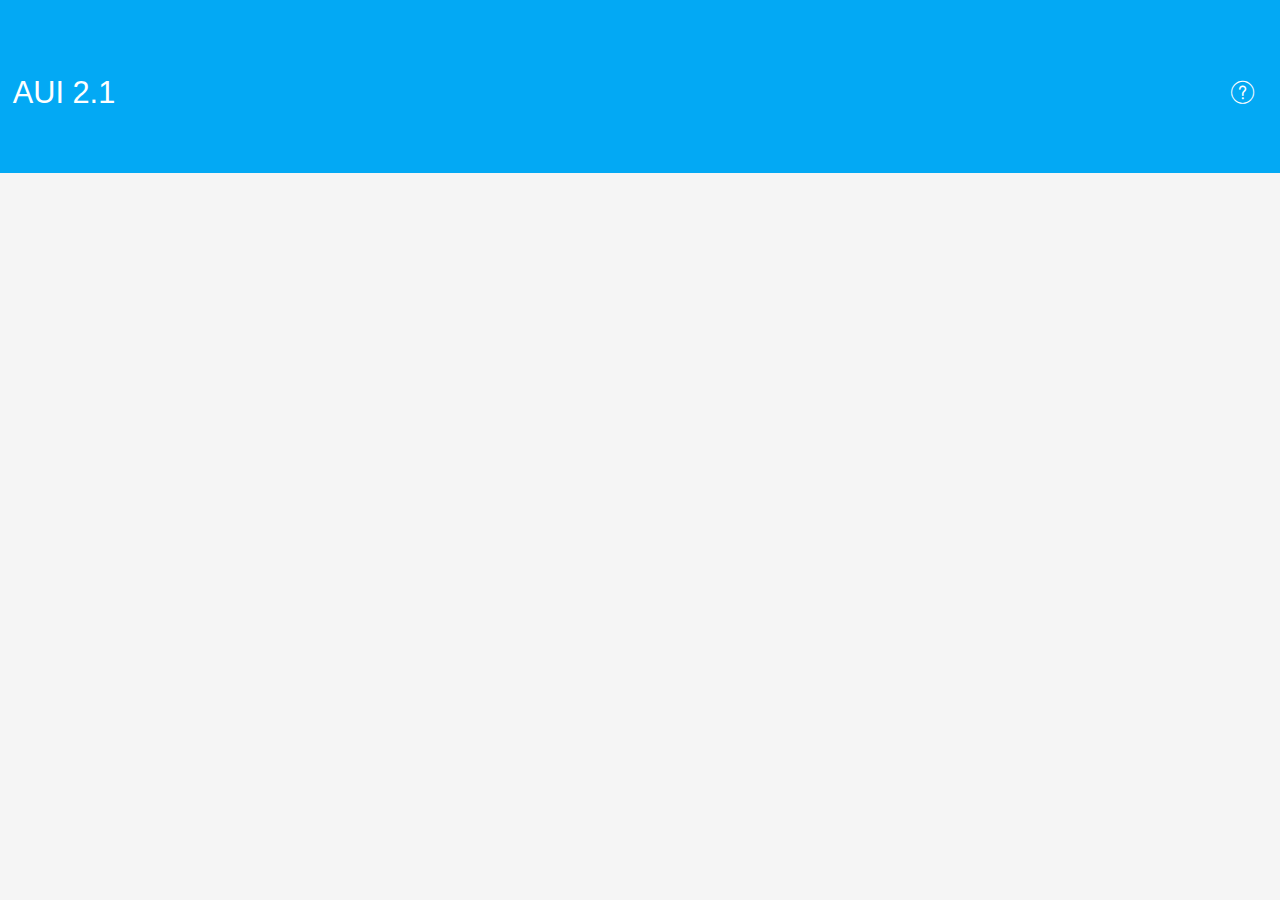
<file: third-part/aui-v2.1.0/index.html>
<!doctype html>
<html>
<head>
    <meta charset="utf-8">
    <meta name="viewport" content="maximum-scale=1.0,minimum-scale=1.0,user-scalable=0,width=device-width,initial-scale=1.0"/>
    <meta name="format-detection" content="telephone=no,email=no,date=no,address=no">
    <link rel="stylesheet" type="text/css" href="./css/aui.css" />
    <style type="text/css">
        .header {
            padding: 2.5rem 0.5rem 2rem 0.5rem;
        }
    </style>
</head>
<body>
    <header class="aui-bar aui-bar-nav aui-text-left header" id="header">
        <h1>
            <a class="aui-btn aui-pull-right" tapmode onclick="openClub()">
                <i class="aui-iconfont aui-icon-question"></i>
            </a>
            AUI 2.1
        </h1>
    </header>
</body>
<script type="text/javascript" src="./script/api.js"></script>
<script type="text/javascript">
    apiready = function(){
        api.setStatusBarStyle({
            style: 'light'
        });
        api.parseTapmode();
        var header = $api.byId('header');
        var headerPos = $api.offset(header);
        var body_h = $api.offset($api.dom('body')).h;
        var header_h = $api.offset($api.byId('header')).h;
        api.openFrame({
            name: 'index_frm',
            url: './html/index_frm.html',
            bounces: true,
            rect: {
                x: 0,
                y: header_h,
                w: 'auto',
                h: 'auto'
            }
        })
    };
    function openClub(){
        var delay = 0;
        if(api.systemType != 'ios'){
            delay = 300;
        }
        api.openWin({
            name: 'club_win',
            url: './html/club_win.html',
            bounces:false,
            delay: delay,
            slidBackEnabled:true,
            vScrollBarEnabled:false,
            progress:{
                type:"page"
            }
        });
    }
    function closeWin(){
        api.closeWin({
        });
    }
</script>
</html>
</file>
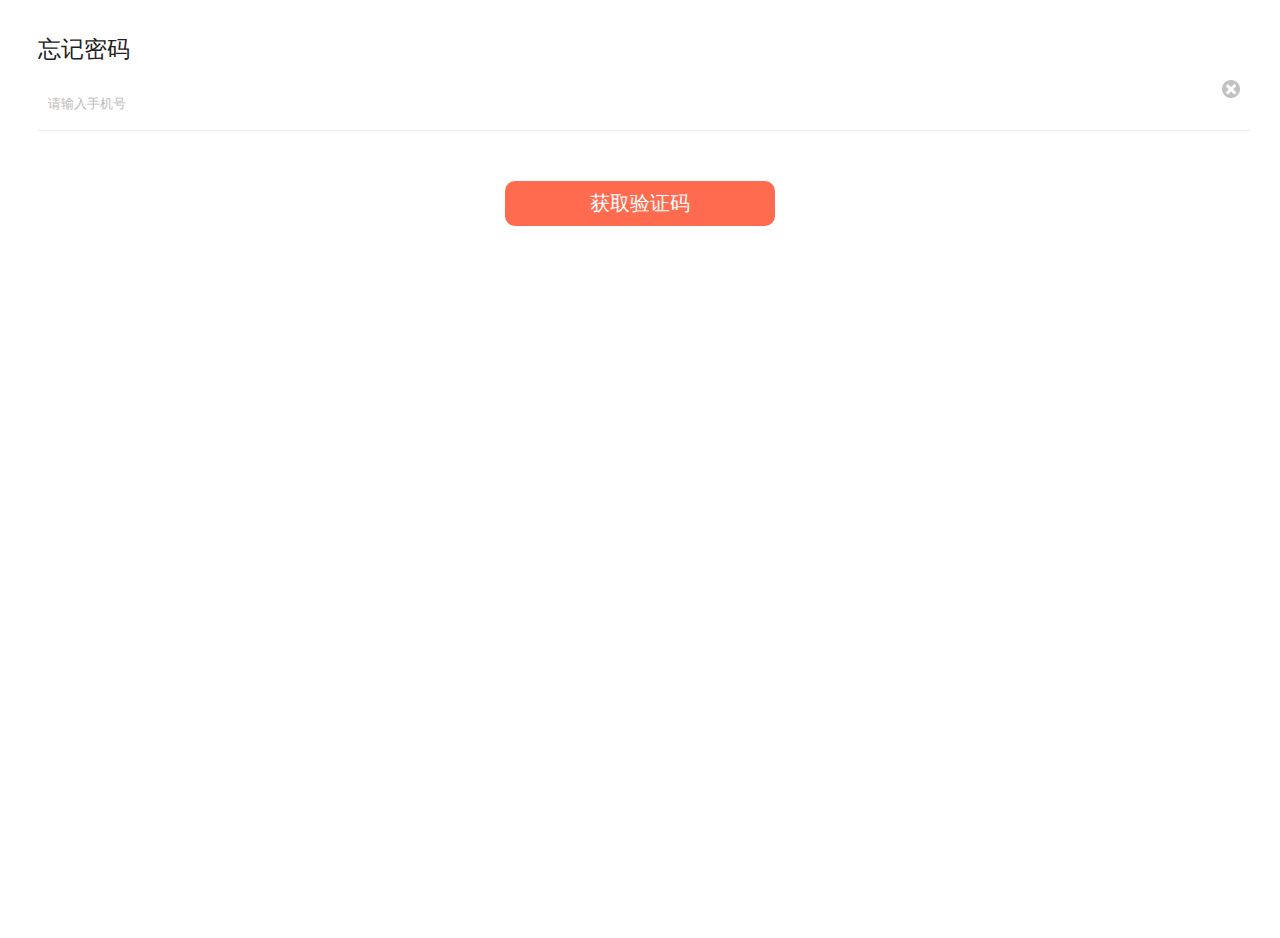
<file: html/login/forget_password_frm.html>
<!DOCTYPE html>
<html class="white-bg">
<head>
    <meta charset="utf-8">
    <meta name="viewport"
          content="maximum-scale=1.0, minimum-scale=1.0, user-scalable=0, initial-scale=1.0, width=device-width"/>
    <meta name="format-detection" content="telephone=no,email=no,date=no,address=no">
    <title>提现</title>
    <link rel="stylesheet" type="text/css" href="../../style/aui.css"/>
    <link rel="stylesheet" type="text/css" href="../../style/api.css"/>
    <link rel="stylesheet" type="text/css" href="../../style/aui-flex.css"/>
    <link rel="stylesheet" type="text/css" href="../../style/style.css"/>
    <link rel="stylesheet" type="text/css" href="../../style/intlTelInput.css"/>
    <style>
        html, body {
            background: white;
        }

        input::-webkit-input-placeholder {
            padding-top: 5px;
        }

        .main-font-color {
            color: #0075AE;
        }

        .main-bg-color {
            background-color: #0075AE;
        }

        .login-div {
            width: 300px;
        }

        .dark-font {
            color: #666666;
        }

        input[type="number"],
        input[type="password"] {
            -webkit-appearance: none;
            line-height: normal;
            -moz-box-sizing: border-box;
            -webkit-box-sizing: border-box;
            box-sizing: border-box;
            -webkit-transform: translateZ(0);
            -moz-transform: translateZ(0);
            -ms-transform: translateZ(0);
            -o-transform: translateZ(0);
            transform: translateZ(0);
        }

        .aui-text-right {
            -webkit-box-sizing: border-box;
            box-sizing: border-box;
            -webkit-user-select: none;
            -webkit-tap-highlight-color: transparent;
            outline: none;
        }

        .login__submit {
            position: relative;
            width: 100%;
            height: 3.6rem;
            margin: 2rem 0 1rem;

            background-color: #ffffff;
            background-repeat: no-repeat;
            background-size: 100%;
            font-size: 1.5rem;
            border-radius: 3rem;
            cursor: pointer;
            overflow: hidden;
            -webkit-transition: width 0.3s 0.15s, font-size 0.1s 0.15s;
            transition: width 0.3s 0.15s, font-size 0.1s 0.15s;
        }

        .register__submit {
            position: relative;
            width: 100%;
            height: 4rem;
            margin: 0 0;

            background-color: #ffffff;
            background-repeat: no-repeat;
            background-size: 100%;
            font-size: 1.5rem;
            cursor: pointer;
            overflow: hidden;
            -webkit-transition: width 0.3s 0.15s, font-size 0.1s 0.15s;
            transition: width 0.3s 0.15s, font-size 0.1s 0.15s;
        }

        .aui-tab-item.aui-active-login {
            color: black;
            border-bottom: 2px solid #ff6b4e;
        }

        .aui-margin-r-30 {
            margin-right: 30px;
        }

        .color {
            color: #ff6b4e;
        }

        .mclear {
            border: 0; /*去掉button按钮的棱角(边框)   */
            background: url(../../image/loginImg/cancel_text_new.png) no-repeat; /* 按钮的背景图片  */
            position: absolute;
            right: 40px;
            top: 80px;
            width: 18px;
            height: 18px; /* 按钮的大小 */
            background-size: 18px 18px; /* 背景图片的大小  */
        }

        .mclearp {
            border: 0; /*去掉button按钮的棱角(边框)   */
            background: url(../../image/loginImg/cancel_text_new.png) no-repeat; /* 按钮的背景图片  */
            position: absolute;
            right: 80px;
            top: 278px;
            width: 18px;
            height: 18px; /* 按钮的大小 */
            background-size: 18px 18px; /* 背景图片的大小  */
        }
        .container {
            position: absolute;
            top: 50%;
            left: 50%;
            margin: -80px 0 0 -135px;
            padding: 10px;
            text-align: center;
        }
        .container p{
            font-family: "微软雅黑";
            color: #888;
        }
        .val-box {
            display: inline-block;
            height: 40px;
            width: 216px;
            text-align: center;
            position: relative;
            background: #FFFFFF;
        }

        .val-box input[type=text] {
            position: absolute;
            left: 0;
            top: 0;
            height: 34px;
            width: 212px;
            opacity: 0.9;
            z-index: -999;
            outline: none;
        }

        .val-box div {
            height: 34px;
            width: 28px;
            border: 1px solid #DDD;
            border-radius: 5px;
            float: left;
            margin: 2px 3px;
            z-index: 5;
            font-size: 1.5em;
            font-family: arial;
            font-weight: 530;
            text-align: center;
            line-height: 1.5em;
            cursor: text;
        }
        .val-box .available {
            border-color: #0081db;
        }
    </style>
</head>
<body class="white-bg">
<div class="aui-margin-l-30 aui-margin-r-30 aui-margin-t-30">
    <div class="aui-font-size-18 ">
        忘记密码
    </div>
    <input placeholder="请输入手机号" type="tel" class="aui-text-left aui-margin-t-10" id="phone_num">
    <button class="mclear" onclick="clearPhonenumInput()"></button>
    <div style="border-bottom: 1px solid #eee;"></div>
</div>
<!--登录按钮-->
<div class="aui-flex-center aui-flex-col" style="margin-top: 50px;">
    <div class="login-div">
        <div id="login"
             style="width: 90%;height: 45px;line-height: 45px;border-radius:10px;font-family: pingfangSC regular;margin: auto;background-color: #ff6b4e "
             class="aui-text-center white-font-color aui-font-size-16 login_submit" onclick="getSMSCode()">
            获取验证码
        </div>
    </div>
</div>
</body>
<script type="text/javascript" src="../../script/common/jquery.min.js"></script>
<script type="text/javascript" src="../../script/common/api.js"></script>
<script type="text/javascript" src="../../script/common/doT.min.js"></script>
<script type="text/javascript" src="../../script/common/common.js"></script>
<script type="text/javascript" src="../../script/common/api-common.js"></script>
<script type="text/javascript" src="../../script/common/api-manager.js"></script>
<script type="text/javascript" src="../../script/project/project-api.js"></script>
<script type="text/javascript" src="../../script/common/md5.js"></script>
<script type="text/javascript">



    function clearPhonenumInput() {
        $("#phone_num").val('')
    }
    /*
    注册获取验证码
    */
    function getSMSCode() {

        var phonenum = $("#phone_num").val()
        if (judgeIsAnyNullStr(phonenum)) {
            showToast('请填写手机号')
            return
        }
        var param = {
            type :0,
            phonenum:phonenum
        }
        user_judgeUserByCon(param,function (ret,err) {
            if(ret.code=='107'){ //107为号码存在
                sendVertifyCode({phonenum:phonenum}, function (ret, err) {
                    consoledebug.log('send vertify code ret is : ' + JSON.stringify(ret))
                    if (ret.result) {
                        // toast(ret.ret)
                        openWin('sms_login_win', './', {type: 'forget',phonenum: phonenum}, 1, false);
                        // openWin('set_password_win', '../../html/login/', {type: 'smslogin',phonenum: phonenum}, 1, false);
                    } else {
                        showToast(ret.message)
                    }
                })
            }else if(ret.code=='200'){
                showToast('您还未注册')
            }else {
                consoledebug.log('user_judgeUserByCon err is'+JSON.stringify(err))
            }
        })
        // openWin('sms_login_win', './', {type:'regis'}, 1, false);
        // openWin('sms_login_win', './', {type:'forget'}, 1, false);
    }
</script>
</html>
</file>
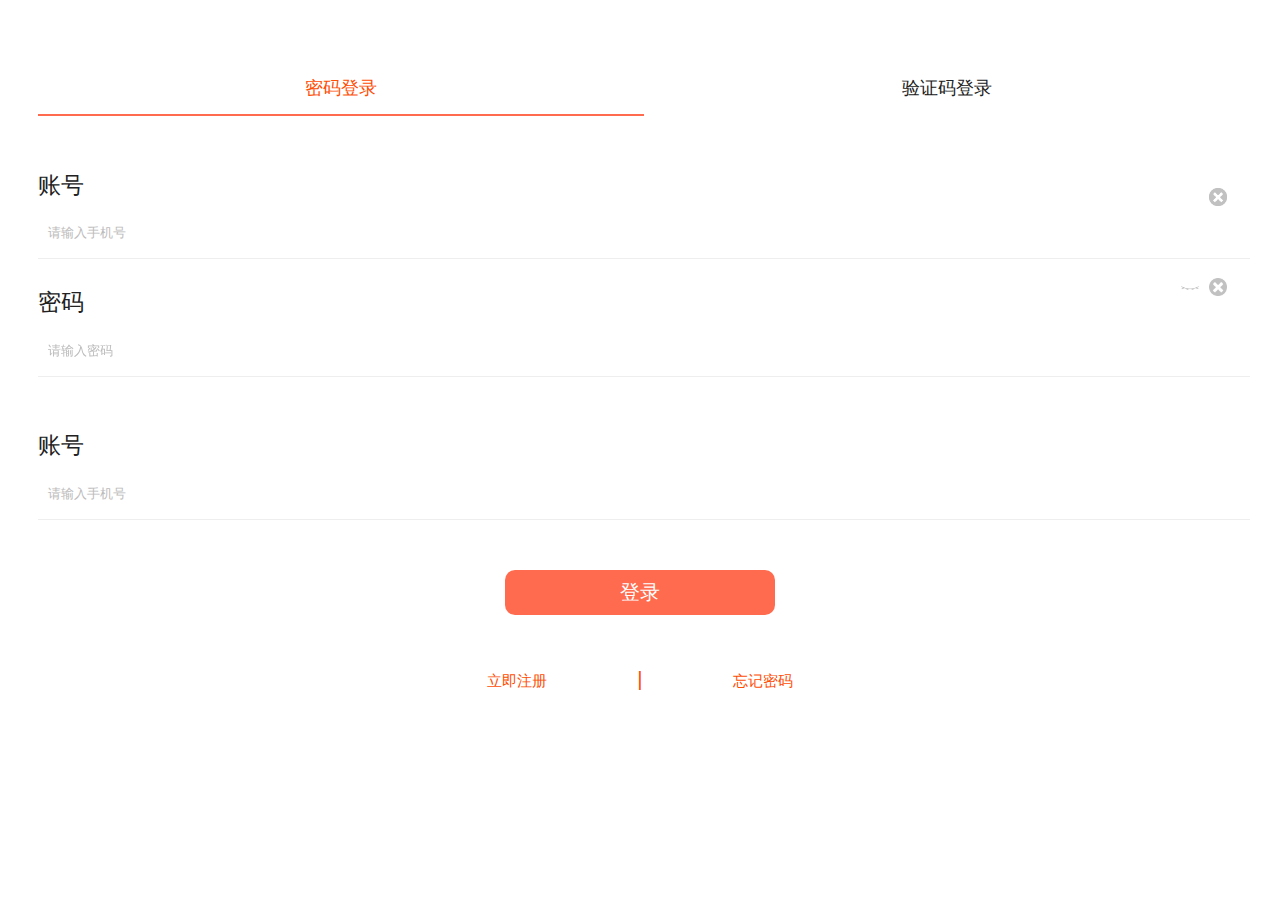
<file: html/login/login.html>
<!DOCTYPE html>
<html style="background-color: white">
<head>
    <meta charset="utf-8">
    <meta name="viewport"
          content="maximum-scale=1.0,minimum-scale=1.0,user-scalable=0,width=device-width,initial-scale=1.0"/>
    <meta name="format-detection" content="telephone=no,email=no,date=no,address=no">
    <title>登录</title>
    <link rel="stylesheet" type="text/css" href="../../style/api.css"/>
    <link rel="stylesheet" type="text/css" href="../../style/style.css"/>
    <link rel="stylesheet" type="text/css" href="../../style/aui.css"/>
    <link rel="stylesheet" type="text/css" href="../../style/aui-flex.css"/>
    <link rel="stylesheet" type="text/css" href="../../style/intlTelInput.css"/>

    <style>
        html, body {
            background: white;
        }

        input::-webkit-input-placeholder {
            padding-top: 5px;
        }

        .main-font-color {
            color: #0075AE;
        }

        .main-bg-color {
            background-color: #0075AE;
        }

        .login-div {
            width: 300px;
        }

        .dark-font {
            color: #666666;
        }

        input[type="number"],
        input[type="password"] {
            -webkit-appearance: none;
            line-height: normal;
            -moz-box-sizing: border-box;
            -webkit-box-sizing: border-box;
            box-sizing: border-box;
            -webkit-transform: translateZ(0);
            -moz-transform: translateZ(0);
            -ms-transform: translateZ(0);
            -o-transform: translateZ(0);
            transform: translateZ(0);
        }

        .aui-text-right {
            -webkit-box-sizing: border-box;
            box-sizing: border-box;
            -webkit-user-select: none;
            -webkit-tap-highlight-color: transparent;
            outline: none;
        }

        .login__submit {
            position: relative;
            width: 100%;
            height: 3.6rem;
            margin: 2rem 0 1rem;

            background-color: #ffffff;
            background-repeat: no-repeat;
            background-size: 100%;
            font-size: 1.5rem;
            border-radius: 3rem;
            cursor: pointer;
            overflow: hidden;
            -webkit-transition: width 0.3s 0.15s, font-size 0.1s 0.15s;
            transition: width 0.3s 0.15s, font-size 0.1s 0.15s;
        }

        .register__submit {
            position: relative;
            width: 100%;
            height: 4rem;
            margin: 0 0;

            background-color: #ffffff;
            background-repeat: no-repeat;
            background-size: 100%;
            font-size: 1.5rem;
            cursor: pointer;
            overflow: hidden;
            -webkit-transition: width 0.3s 0.15s, font-size 0.1s 0.15s;
            transition: width 0.3s 0.15s, font-size 0.1s 0.15s;
        }

        .aui-tab-item.aui-active-login {
            color: black;
            border-bottom: 2px solid #ff6b4e;
        }

        .aui-margin-r-30 {
            margin-right: 30px;
        }

        .color {
            color: #ff6b4e;
        }

        .mclear {
            border: 0; /*去掉button按钮的棱角(边框)   */
            background: url(../../image/loginImg/cancel_text_new.png) no-repeat; /* 按钮的背景图片  */
            position: absolute;
            right: 40px;
            top: 188px;
            width: 18px;
            height: 18px; /* 按钮的大小 */
            background-size: 18px 18px; /* 背景图片的大小  */
        }

        .mclearp {
            border: 0; /*去掉button按钮的棱角(边框)   */
            background: url(../../image/loginImg/cancel_text_new.png) no-repeat; /* 按钮的背景图片  */
            position: absolute;
            right: 40px;
            top: 278px;
            width: 18px;
            height: 18px; /* 按钮的大小 */
            background-size: 18px 18px; /* 背景图片的大小  */
        }
        .container {
            position: absolute;
            top: 50%;
            left: 50%;
            margin: -80px 0 0 -135px;
            padding: 10px;
            text-align: center;
        }
        .container p{
            font-family: "微软雅黑";
            color: #888;
        }
        .val-box {
            display: inline-block;
            height: 40px;
            width: 216px;
            text-align: center;
            position: relative;
            background: #FFFFFF;
        }

        .val-box input[type=text] {
            position: absolute;
            left: 0;
            top: 0;
            height: 34px;
            width: 212px;
            opacity: 0.9;
            z-index: -999;
            outline: none;
        }

        .val-box div {
            height: 34px;
            width: 28px;
            border: 1px solid #DDD;
            border-radius: 5px;
            float: left;
            margin: 2px 3px;
            z-index: 5;
            font-size: 1.5em;
            font-family: arial;
            font-weight: 530;
            text-align: center;
            line-height: 1.5em;
            cursor: text;
        }
        .val-box .available {
            border-color: #0081db;
        }
        .aui-padded-t-60{
            padding-top: 60px;
        }
    </style>
</head>
<body class="white-bg">


<header id="header" class=" aui-margin-l-30 aui-margin-r-30" style="overflow: hidden">
    <div class="aui-tab aui-padded-t-60" id="tap">
        <div id="passwordLogin" class="color aui-tab-item aui-active-login" onclick="passwordLogin()">密码登录</div>
        <div id="smsLogin" class="aui-tab-item" onclick="smsLogin()">验证码登录</div>
    </div>
</header>

<div class="aui-margin-l-30 aui-margin-r-30 aui-margin-t-40" id="passLogin">
    <div class="aui-font-size-18 ">
        账号
    </div>
    <input placeholder="请输入手机号" type="tel" value="" class="aui-text-left" id="phonenum_pass">
    <button class="mclear" onclick="clearPhonenumInput()"></button>
    <div style="border-bottom: 1px solid #eee;"></div>
    <div class="aui-font-size-18 aui-margin-t-20">
        密码
    </div>
    <input placeholder="请输入密码" value="" type="password" class="aui-text-left passnum" id="member_passwd">
    <button class="mclearp" onclick="clearPassInput()"></button>
    <img src="../../image/loginImg/eye_new.png" style="position: absolute;right: 80px;top:283px;width:20px; height:9px;"
         onclick="openEye()" id="passeye">
    <div style="border-bottom: 1px solid #eee;"></div>
</div>


<div class="aui-margin-l-30 aui-margin-r-30 aui-margin-t-40" id="codeLogin">
    <div class="aui-font-size-18 ">
        账号
    </div>
    <input placeholder="请输入手机号" type="tel" value="" class="aui-text-left" id="phonenum_sms">
    <button class="mclear" onclick="clearPhonenumSmsInput()"></button>
    <div style="border-bottom: 1px solid #eee;"></div>
</div>
<!--登录按钮-->
<div class="aui-flex-center aui-flex-col" style="margin-top: 50px;">
    <div class="login-div">
        <div id="login"
             style="width: 90%;height: 45px;line-height: 45px;border-radius:10px;font-family: pingfangSC regular;margin: auto;background-color: #ff6b4e "
             class="aui-text-center white-font-color aui-font-size-16 login_submit" onclick="clickLogin()">
            登录
        </div>
    </div>
</div>
<div class="aui-row aui-margin-t-15">
    <div style="width: 100%;margin-top: 30px" id="regis">
        <div style="width:85%;margin: auto">
            <div class="aui-col-xs-5 aui-text-right" onclick="openWin('register_win', './', null, 1)">
                <span class="aui-font-size-12" style="padding: 0 0.1rem;font-size: 16px;color: #9d9a9a"><span
                        data-locale="qishi_register account" class="color">立即注册</span></span></div>
            <div class="aui-col-xs-2 aui-text-center color" style="color: #9d9a9a">|</div>
            <div class="aui-col-xs-5 aui-text-left"
                 onclick="openWin('forget_password_win', './', null, 1)">
                <span class="obtain2 aui-font-size-12" style="padding: 0 0.1rem;font-size: 16px;color: #9d9a9a"><span
                        data-locale="qishi_forget password" class="color">忘记密码</span></span>
            </div>
        </div>
    </div>
</div>
<!-- <div class="aui-flex-center aui-flex-col aui-margin-t-15">
     <div id="resiter" class="login-div">
         <div style="width: 80%;height: 45px;line-height: 45px;border-radius: 50px;background-color: #fff;font-family: pingfangSC regular;border:1px solid #666666;color: #666666;margin: auto "
              class="aui-text-center  aui-font-size-16 register__submit">注册
         </div>
     </div>
 </div>-->

<!--
    <div class="aui-flex-center aui-flex-col">
        <div class="login-div" onclick="clickSMSLogin();">
            <div style="width: 100%;height: 40px;line-height: 40px;border-radius: 6px;background-color: #fff;font-family: pingfangSC regular;border:1px solid #fff; "
                 class="aui-text-center color aui-font-size-14">短信登录
            </div>
        </div>
    </div>-->


</body>
<script type="text/javascript" src="../../script/common/api.js"></script>
<script type="text/javascript" src="../../script/common/jquery.min.js"></script>

<script type="text/javascript" src="../../script/common/mobile-prefixes.js"></script>
<script type="text/javascript" src="../../script/common/common.js"></script>
<script type="text/javascript" src="../../script/common/api-common.js"></script>

<script type="text/javascript" src="../../script/common/api-manager.js"></script>
<script type="text/javascript" src="../../script/common/md5.js"></script>
<script type="text/javascript" src="../../script/project/project-api.js"></script>

<script type="text/javascript">


    var loginType   //从密码登录  还是从验证码登录
    var flag = false  //切换眼睛的flag
    //入口函数
    apiready = function () {

        //监听返回事件

        api.addEventListener({
            name: 'keyback'
        }, function (ret, err) {
            //进行提示
            dialog_alert('', '是否退出物流电商','退出','返回', function (ret, err) {
                if (ret.eventType === 'right') {
                    closeDialogBox('alert')
                }
                if (ret.eventType === 'left') {
                    closeDialogBox('alert')
                    api.closeWidget({
                        id: api.appId,
                        retData: {
                            name: 'closeWidget'
                        },
                        silent: true
                    })
                }
            })
        })
        addEventListener('resetPass',function (ret,err) {
            showToast('密码重置成功，请登录')
        })
        init()
    }

    function init() {
        passwordLogin()
        // var phonenum_pass = $("#phonenum_pass").val()
        // if (judgeIsAnyNullStr(phonenum_pass)) {
        //     $("#login").css("background-color", "#9e9e9e");
        // }
        // if (!judgeIsAnyNullStr(phonenum_pass)) {
        //     $("#login").css("background-color", "#ff6b4e");
        // }
    }

    function clearPhonenumInput() {
        $("#phonenum_pass").val('')
    }

    function clearPassInput() {
        $("#member_passwd").val('')
    }
    function clearPhonenumSmsInput() {
        $("#phonenum_sms").val('')
    }

    function passwordLogin() {
        loginType = 'pass'
        $("#passwordLogin").addClass('color')
        $("#passwordLogin").addClass('aui-active-login')
        $("#smsLogin").removeClass('color')
        $("#smsLogin").removeClass('aui-active-login')
        $("#passLogin").removeClass('aui-hide')
        $("#codeLogin").addClass('aui-hide')
    }

    function smsLogin() {
        loginType = 'sms'
        $("#passwordLogin").removeClass('color' )
        $("#passwordLogin").removeClass('aui-active-login')
        $("#smsLogin").addClass('aui-active-login')
        $("#smsLogin").addClass('color')
        $("#passLogin").addClass('aui-hide')
        $("#codeLogin").removeClass('aui-hide')
    }

    function openEye() {
        if (!flag) {
            $("#passeye").attr('src', '../../image/loginImg/eye_open_new.png')
            document.getElementById("member_passwd").type = "text";
            flag = true
        } else {
            $("#passeye").attr('src', '../../image/loginImg/eye_new.png')
            document.getElementById("member_passwd").type = "password";
            flag = false
        }
    }

    function clickLogin() {
        var phonenum_pass = $("#phonenum_pass").val()
        var phonenum_sms = $("#phonenum_sms").val()
        var member_passwd = $("#member_passwd").val()
        if (loginType == 'sms') {
            /*
            从验证码登录页面 点击登录的流程
            */
            if (judgeIsAnyNullStr(phonenum_sms)){
                showToast('请输入手机号')
                return
            }
            if (regular('phone_num', phonenum_sms) !== true) {
                dialog_evaluation(TIP_STR, '请填写正确的手机号码', [{text: '确认'}], function (ret, err) {
                    closeDialogBox('evaluation')
                })
                return
            }
            //判断手机号是否注册
            var param = {
                phonenum:phonenum_sms,
                type:0
            }
            user_judgeUserByCon(param,function (ret,err) {
                if(ret.code=='107'){ //107为号码存在
                    sendVertifyCode({phonenum:phonenum_sms}, function (ret, err) {
                        consoledebug.log('send vertify code ret is : ' + JSON.stringify(ret))
                        if (ret.result) {
                            // toast(ret.ret)
                            openWin('sms_login_win', '../../html/login/', {type: 'smslogin',phonenum: phonenum_sms}, 1, false);
                        } else {
                            showToast(ret.message)
                        }
                    })
                }else if(ret.code=='200'){
                    showToast('您还未注册')
                }else {
                    consoledebug.log('user_judgeUserByCon err is'+JSON.stringify(err))
                }
            })
        } else {
            if (judgeIsAnyNullStr(phonenum_pass)){
                showToast('请输入手机号')
                return
            }
            if (regular('phone_num', phonenum_pass) !== true) {
                dialog_evaluation(TIP_STR, '请填写正确的手机号码', [{text: '确认'}], function (ret, err) {
                    closeDialogBox('evaluation')
                })
                return
            }
            if (judgeIsAnyNullStr(member_passwd)){
                showToast('请输入密码')
                return
            }
            //配置参数
            var param = {
                account_type: 'tel_password',
                phonenum: phonenum_pass,
                password: hex_md5(member_passwd),
                role:0
            }
            user_login(param, handleLogin);
        }
    }

    //处理登录
    function handleLogin(ret, err) {
        consoledebug.log("handleLogin ret is:" + JSON.stringify(ret));
        //判断结果
        if (ret.result) {
            //登录成功，存入缓存userinfo
            setStorage('user_info', ret.ret)
            refreshIndex();
            consoledebug.log("handleLogin>>>>>>>>>>>>>>>>>>> ret is:" + (JSON.stringify(getStorageUser())));
        } else {
            showToast(ret.message);
        }
    }

    $('#resiter').on('click', function () {
        openWin('register_win', './', null, 1)
    })

    function clearInput() {
        $("#search-input").val('')
    }

    function refreshIndex() {
        var jsfun = 'login();';
        api.execScript({
            name: 'root',
            script: jsfun
        });
    }

    //点击短信登录
    function clickSMSLogin() {
        openWin('sms_login_win', './', null, 1)
    }


</script>
</html>
</file>
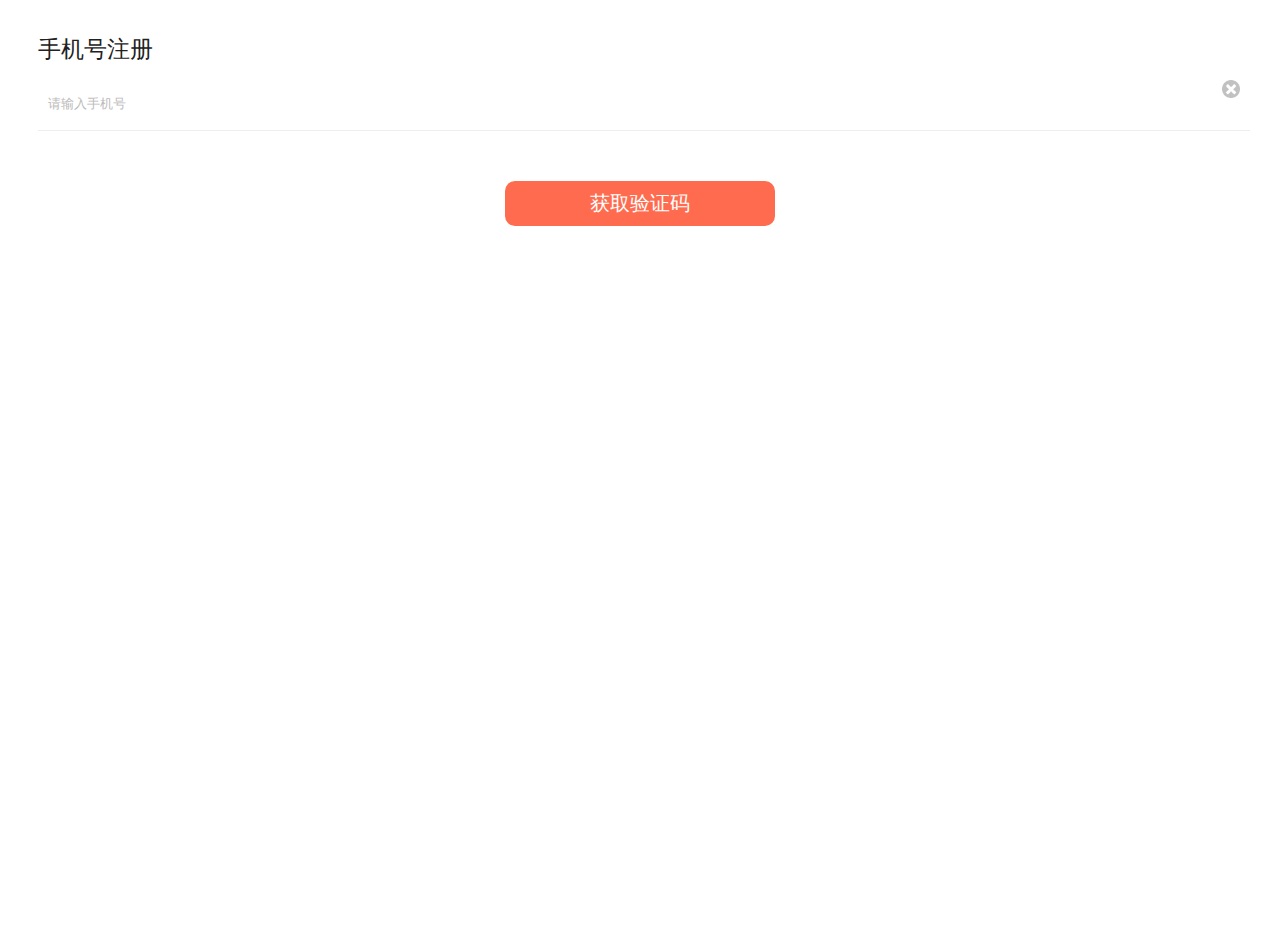
<file: html/login/register_frm.html>
<!DOCTYPE html>
<html class="white-bg">
<head>
    <meta charset="utf-8">
    <meta name="viewport"
          content="maximum-scale=1.0, minimum-scale=1.0, user-scalable=0, initial-scale=1.0, width=device-width"/>
    <meta name="format-detection" content="telephone=no,email=no,date=no,address=no">
    <title>提现</title>
    <link rel="stylesheet" type="text/css" href="../../style/aui.css"/>
    <link rel="stylesheet" type="text/css" href="../../style/api.css"/>
    <link rel="stylesheet" type="text/css" href="../../style/aui-flex.css"/>
    <link rel="stylesheet" type="text/css" href="../../style/style.css"/>
    <link rel="stylesheet" type="text/css" href="../../style/intlTelInput.css"/>
    <style>
        html, body {
            background: white;
        }

        input::-webkit-input-placeholder {
            padding-top: 5px;
        }

        .main-font-color {
            color: #0075AE;
        }

        .main-bg-color {
            background-color: #0075AE;
        }

        .login-div {
            width: 300px;
        }

        .dark-font {
            color: #666666;
        }

        input[type="number"],
        input[type="password"] {
            -webkit-appearance: none;
            line-height: normal;
            -moz-box-sizing: border-box;
            -webkit-box-sizing: border-box;
            box-sizing: border-box;
            -webkit-transform: translateZ(0);
            -moz-transform: translateZ(0);
            -ms-transform: translateZ(0);
            -o-transform: translateZ(0);
            transform: translateZ(0);
        }

        .aui-text-right {
            -webkit-box-sizing: border-box;
            box-sizing: border-box;
            -webkit-user-select: none;
            -webkit-tap-highlight-color: transparent;
            outline: none;
        }

        .login__submit {
            position: relative;
            width: 100%;
            height: 3.6rem;
            margin: 2rem 0 1rem;

            background-color: #ffffff;
            background-repeat: no-repeat;
            background-size: 100%;
            font-size: 1.5rem;
            border-radius: 3rem;
            cursor: pointer;
            overflow: hidden;
            -webkit-transition: width 0.3s 0.15s, font-size 0.1s 0.15s;
            transition: width 0.3s 0.15s, font-size 0.1s 0.15s;
        }

        .register__submit {
            position: relative;
            width: 100%;
            height: 4rem;
            margin: 0 0;

            background-color: #ffffff;
            background-repeat: no-repeat;
            background-size: 100%;
            font-size: 1.5rem;
            cursor: pointer;
            overflow: hidden;
            -webkit-transition: width 0.3s 0.15s, font-size 0.1s 0.15s;
            transition: width 0.3s 0.15s, font-size 0.1s 0.15s;
        }

        .aui-tab-item.aui-active-login {
            color: black;
            border-bottom: 2px solid #ff6b4e;
        }

        .aui-margin-r-30 {
            margin-right: 30px;
        }

        .color {
            color: #ff6b4e;
        }

        .mclear {
            border: 0; /*去掉button按钮的棱角(边框)   */
            background: url(../../image/loginImg/cancel_text_new.png) no-repeat; /* 按钮的背景图片  */
            position: absolute;
            right: 40px;
            top: 80px;
            width: 18px;
            height: 18px; /* 按钮的大小 */
            background-size: 18px 18px; /* 背景图片的大小  */
        }

        .mclearp {
            border: 0; /*去掉button按钮的棱角(边框)   */
            background: url(../../image/loginImg/cancel_text_new.png) no-repeat; /* 按钮的背景图片  */
            position: absolute;
            right: 80px;
            top: 278px;
            width: 18px;
            height: 18px; /* 按钮的大小 */
            background-size: 18px 18px; /* 背景图片的大小  */
        }

        .container {
            position: absolute;
            top: 50%;
            left: 50%;
            margin: -80px 0 0 -135px;
            padding: 10px;
            text-align: center;
        }

        .container p {
            font-family: "微软雅黑";
            color: #888;
        }

        .val-box {
            display: inline-block;
            height: 40px;
            width: 216px;
            text-align: center;
            position: relative;
            background: #FFFFFF;
        }

        .val-box input[type=text] {
            position: absolute;
            left: 0;
            top: 0;
            height: 34px;
            width: 212px;
            opacity: 0.9;
            z-index: -999;
            outline: none;
        }

        .val-box div {
            height: 34px;
            width: 28px;
            border: 1px solid #DDD;
            border-radius: 5px;
            float: left;
            margin: 2px 3px;
            z-index: 5;
            font-size: 1.5em;
            font-family: arial;
            font-weight: 530;
            text-align: center;
            line-height: 1.5em;
            cursor: text;
        }

        .val-box .available {
            border-color: #0081db;
        }
    </style>
</head>
<body class="white-bg">
<div class="aui-margin-l-30 aui-margin-r-30 aui-margin-t-30">
    <div class="aui-font-size-18 ">
        手机号注册
    </div>
    <input placeholder="请输入手机号" type="tel" class="aui-text-left aui-margin-t-10" id="phone_num">
    <button class="mclear" onclick="clearPhonenumInput()"></button>
    <div style="border-bottom: 1px solid #eee;"></div>
</div>
<!--登录按钮-->
<div class="aui-flex-center aui-flex-col" style="margin-top: 50px;">
    <div class="login-div">
        <div onclick="getSMSCode()"
             style="width: 90%;height: 45px;line-height: 45px;border-radius:10px;font-family: pingfangSC regular;margin: auto;background-color: #ff6b4e "
             class="aui-text-center white-font-color aui-font-size-16">
            获取验证码
        </div>
    </div>
</div>
</body>
<script type="text/javascript" src="../../script/common/jquery.min.js"></script>
<script type="text/javascript" src="../../script/common/api.js"></script>
<script type="text/javascript" src="../../script/common/doT.min.js"></script>
<script type="text/javascript" src="../../script/common/common.js"></script>
<script type="text/javascript" src="../../script/common/api-common.js"></script>
<script type="text/javascript" src="../../script/common/api-manager.js"></script>
<script type="text/javascript" src="../../script/common/md5.js"></script>
<script type="text/javascript" src="../../script/project/project-api.js"></script>

<script type="text/javascript">


    apiready = function () {

        // bindClickVerify();
    }

    function clearPhonenumInput() {
        $("#phone_num").val('')
    }
    /*
注册获取验证码
*/
    function getSMSCode() {
        var phone_num = $("#phone_num").val()
        if (judgeIsAnyNullStr(phone_num)){
            showToast('请输入手机号')
            return
        }
        if (regular('phone_num', phone_num) !== true) {
            dialog_evaluation(TIP_STR, '请填写正确的手机号码', [{text: '确认'}], function (ret, err) {
                closeDialogBox('evaluation')
            })
            return
        }
        var param = {
            phonenum:phone_num,
            type:0
        }
        user_judgeUserByCon(param,function (ret,err) {
            if(ret.result){

                sendVertifyCode({phonenum:phone_num}, function (ret, err) {
                    consoledebug.log('send vertify code ret is : ' + JSON.stringify(ret))
                    if (ret.result) {
                        // toast(ret.ret)
                        openWin('sms_login_win', '../../html/login/', {type: 'regis',phonenum: phone_num}, 1, false);
                    } else {
                        showToast(ret.message)
                    }
                })
            }else {
                showToast(ret.message)
            }
        })

    }
</script>
</html>
</file>
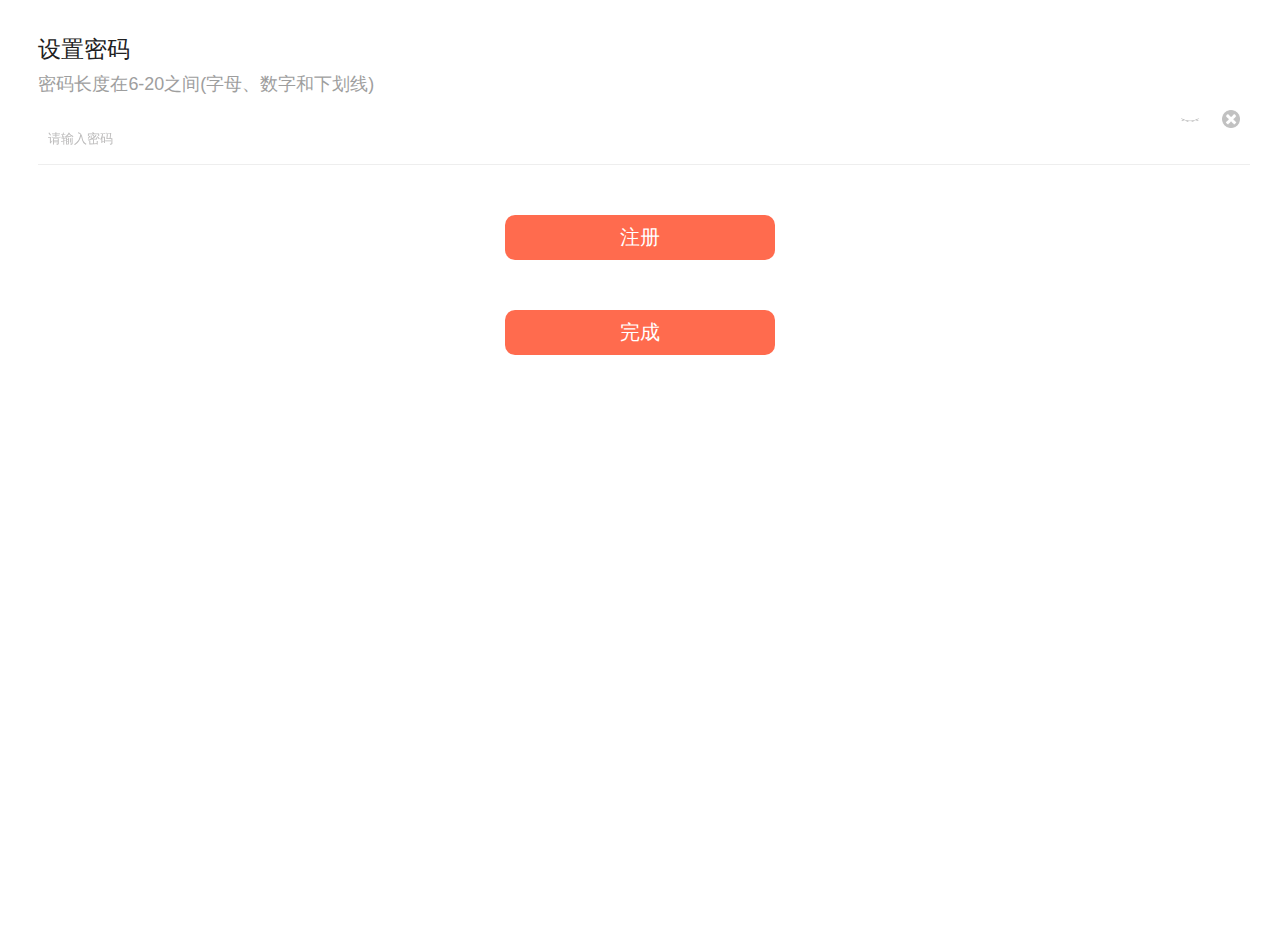
<file: html/login/set_password_frm.html>
<!DOCTYPE html>
<html class="white-bg">
<head>
    <meta charset="utf-8">
    <meta name="viewport"
          content="maximum-scale=1.0, minimum-scale=1.0, user-scalable=0, initial-scale=1.0, width=device-width"/>
    <meta name="format-detection" content="telephone=no,email=no,date=no,address=no">
    <title>提现</title>
    <link rel="stylesheet" type="text/css" href="../../style/aui.css"/>
    <link rel="stylesheet" type="text/css" href="../../style/api.css"/>
    <link rel="stylesheet" type="text/css" href="../../style/aui-flex.css"/>
    <link rel="stylesheet" type="text/css" href="../../style/style.css"/>
    <link rel="stylesheet" type="text/css" href="../../style/intlTelInput.css"/>
    <style>
        html, body {
            background: white;
        }

        input::-webkit-input-placeholder {
            padding-top: 5px;
        }

        .main-font-color {
            color: #0075AE;
        }

        .main-bg-color {
            background-color: #0075AE;
        }

        .login-div {
            width: 300px;
        }

        .dark-font {
            color: #666666;
        }

        input[type="number"],
        input[type="password"] {
            -webkit-appearance: none;
            line-height: normal;
            -moz-box-sizing: border-box;
            -webkit-box-sizing: border-box;
            box-sizing: border-box;
            -webkit-transform: translateZ(0);
            -moz-transform: translateZ(0);
            -ms-transform: translateZ(0);
            -o-transform: translateZ(0);
            transform: translateZ(0);
        }

        .aui-text-right {
            -webkit-box-sizing: border-box;
            box-sizing: border-box;
            -webkit-user-select: none;
            -webkit-tap-highlight-color: transparent;
            outline: none;
        }

        .login__submit {
            position: relative;
            width: 100%;
            height: 3.6rem;
            margin: 2rem 0 1rem;

            background-color: #ffffff;
            background-repeat: no-repeat;
            background-size: 100%;
            font-size: 1.5rem;
            border-radius: 3rem;
            cursor: pointer;
            overflow: hidden;
            -webkit-transition: width 0.3s 0.15s, font-size 0.1s 0.15s;
            transition: width 0.3s 0.15s, font-size 0.1s 0.15s;
        }

        .register__submit {
            position: relative;
            width: 100%;
            height: 4rem;
            margin: 0 0;

            background-color: #ffffff;
            background-repeat: no-repeat;
            background-size: 100%;
            font-size: 1.5rem;
            cursor: pointer;
            overflow: hidden;
            -webkit-transition: width 0.3s 0.15s, font-size 0.1s 0.15s;
            transition: width 0.3s 0.15s, font-size 0.1s 0.15s;
        }

        .aui-tab-item.aui-active-login {
            color: black;
            border-bottom: 2px solid #ff6b4e;
        }

        .aui-margin-r-30 {
            margin-right: 30px;
        }

        .color {
            color: #ff6b4e;
        }

        .mclear {
            border: 0; /*去掉button按钮的棱角(边框)   */
            background: url(../../image/loginImg/cancel_text_new.png) no-repeat; /* 按钮的背景图片  */
            position: absolute;
            right: 40px;
            top: 110px;
            width: 18px;
            height: 18px; /* 按钮的大小 */
            background-size: 18px 18px; /* 背景图片的大小  */
        }

        .mclearp {
            border: 0; /*去掉button按钮的棱角(边框)   */
            background: url(../../image/loginImg/cancel_text_new.png) no-repeat; /* 按钮的背景图片  */
            position: absolute;
            right: 80px;
            top: 278px;
            width: 18px;
            height: 18px; /* 按钮的大小 */
            background-size: 18px 18px; /* 背景图片的大小  */
        }
        .container {
            position: absolute;
            top: 50%;
            left: 50%;
            margin: -80px 0 0 -135px;
            padding: 10px;
            text-align: center;
        }
        .container p{
            font-family: "微软雅黑";
            color: #888;
        }
        .val-box {
            display: inline-block;
            height: 40px;
            width: 216px;
            text-align: center;
            position: relative;
            background: #FFFFFF;
        }

        .val-box input[type=text] {
            position: absolute;
            left: 0;
            top: 0;
            height: 34px;
            width: 212px;
            opacity: 0.9;
            z-index: -999;
            outline: none;
        }

        .val-box div {
            height: 34px;
            width: 28px;
            border: 1px solid #DDD;
            border-radius: 5px;
            float: left;
            margin: 2px 3px;
            z-index: 5;
            font-size: 1.5em;
            font-family: arial;
            font-weight: 530;
            text-align: center;
            line-height: 1.5em;
            cursor: text;
        }
        .val-box .available {
            border-color: #0081db;
        }
    </style>
</head>
<body class="white-bg">
<div class="aui-margin-l-30 aui-margin-r-30 aui-margin-t-30">
    <div class="aui-font-size-18 ">
        设置密码
    </div>
    <p class="aui-margin-t-10 aui-font-size-14" style="color: #9e9e9e">
        密码长度在6-20之间(字母、数字和下划线)
    </p>

    <input placeholder="请输入密码" type="password" class="aui-text-left aui-margin-t-10" id="pass_nu">
    <button class="mclear" onclick="clearPhonenumInput()"></button>
    <img src="../../image/loginImg/eye_new.png" style="position: absolute;right: 80px;top:115px;width:20px; height:9px;"
         onclick="openEye()" id="passeye">
    <div style="border-bottom: 1px solid #eee;"></div>
</div>
<!--登录按钮-->
<div class="aui-flex-center aui-flex-col" style="margin-top: 50px;">
    <div class="login-div">
        <div id="login"
             style="width: 90%;height: 45px;line-height: 45px;border-radius:10px;font-family: pingfangSC regular;margin: auto;background-color: #ff6b4e "
             class="aui-text-center white-font-color aui-font-size-16 login_submit" onclick="passRegister()">
            注册
        </div>
    </div>
</div>

<div class="aui-flex-center aui-flex-col" style="margin-top: 50px;">
    <div class="login-div">
        <div id="setPass"
             style="width: 90%;height: 45px;line-height: 45px;border-radius:10px;font-family: pingfangSC regular;margin: auto;background-color: #ff6b4e "
             class="aui-text-center white-font-color aui-font-size-16 login_submit" onclick="setPassword()">
            完成
        </div>
    </div>
</div>
</body>
<script type="text/javascript" src="../../script/common/api.js"></script>
<script type="text/javascript" src="../../script/common/jquery.min.js"></script>

<script type="text/javascript" src="../../script/common/mobile-prefixes.js"></script>
<script type="text/javascript" src="../../script/common/common.js"></script>
<script type="text/javascript" src="../../script/common/api-common.js"></script>

<script type="text/javascript" src="../../script/common/api-manager.js"></script>
<script type="text/javascript" src="../../script/common/md5.js"></script>
<script type="text/javascript" src="../../script/project/project-api.js"></script>
<script type="text/javascript">

    var phonenum//填的电话号
    var type //从注册进入还是从忘记密码进入  regis 注册  forget 忘记密码
    var flag = false
    apiready = function () {
        phonenum = getPageParam().param.phonenum
        vertify_code = getPageParam().param.vertify_code
        type = getPageParam().param.type
        consoledebug.log('type is --:'+JSON.stringify(type))
        consoledebug.log('phonenum is --:'+JSON.stringify(phonenum))
        consoledebug.log('vertify_code is --:'+JSON.stringify(vertify_code))
        if (type == 'regis') {
            $("#login").removeClass('aui-hide')
            $("#setPass").addClass('aui-hide')
        }
        if (type == 'forget') {
            $("#login").addClass('aui-hide')
            $("#setPass").removeClass('aui-hide')
        }
    }
    function clearPhonenumInput() {

        $("#pass_nu").val('')
    }
    function openEye() {
        if (!flag) {
            $("#passeye").attr('src', '../../image/loginImg/eye_open_new.png')
            document.getElementById("pass_nu").type = "text";
            flag = true
        } else {
            $("#passeye").attr('src', '../../image/loginImg/eye_new.png')
            document.getElementById("pass_nu").type = "password";
            flag = false
        }
    }
    function passRegister() {
        var pass_nu = $("#pass_nu").val()
        if (judgeIsAnyNullStr(pass_nu)){
            showToast('请输入密码')
            return
        }
        if (regular('weak_password', pass_nu) !== true) {
            dialog_evaluation(TIP_STR, '请填写正确的密码格式', [{text: '确认'}], function (ret, err) {
                closeDialogBox('evaluation')
            })
            return
        }
        var param = {
            account_type:'tel_password',
            phonenum:phonenum,
            password:hex_md5(pass_nu),
            vertify_code:vertify_code,
            role:0
        }
        user_register(param,function (ret,err) {
            consoledebug.log('user_register ret is --->>>'+JSON.stringify(ret))
            if (ret.result){
                setStorage('user_info', ret.ret)
                refreshIndex()

                consoledebug.log("user_info register >>>>>>" + JSON.stringify(getStorage("user_info")))
                closeToWin('root')
            }else {
                showToast(ret.message)
            }
        })

    }
    function setPassword() {
        var pass_nu = $("#pass_nu").val()
        if (judgeIsAnyNullStr(pass_nu)){
            showToast('请输入密码')
            return
        }
        if (regular('weak_password', pass_nu) !== true) {
            dialog_evaluation(TIP_STR, '请填写正确的密码格式', [{text: '确认'}], function (ret, err) {
                closeDialogBox('evaluation')
            })
            return
        }
        var param = {
            new_password:hex_md5(pass_nu),
            phonenum:phonenum,
            vertify_code:vertify_code
        }
        userResetPassword(param,function (ret,err) {
            consoledebug.log('userResetPassword ret is  --->>>'+JSON.stringify(ret))
            if (ret.result){
                sendEvent('resetPass')
                closeToWin('login')
            }
        })
    }
    function refreshIndex() {
        var jsfun = 'register();';
        api.execScript({
            name: 'root',
            script: jsfun
        });
    }

</script>
</html>
</file>
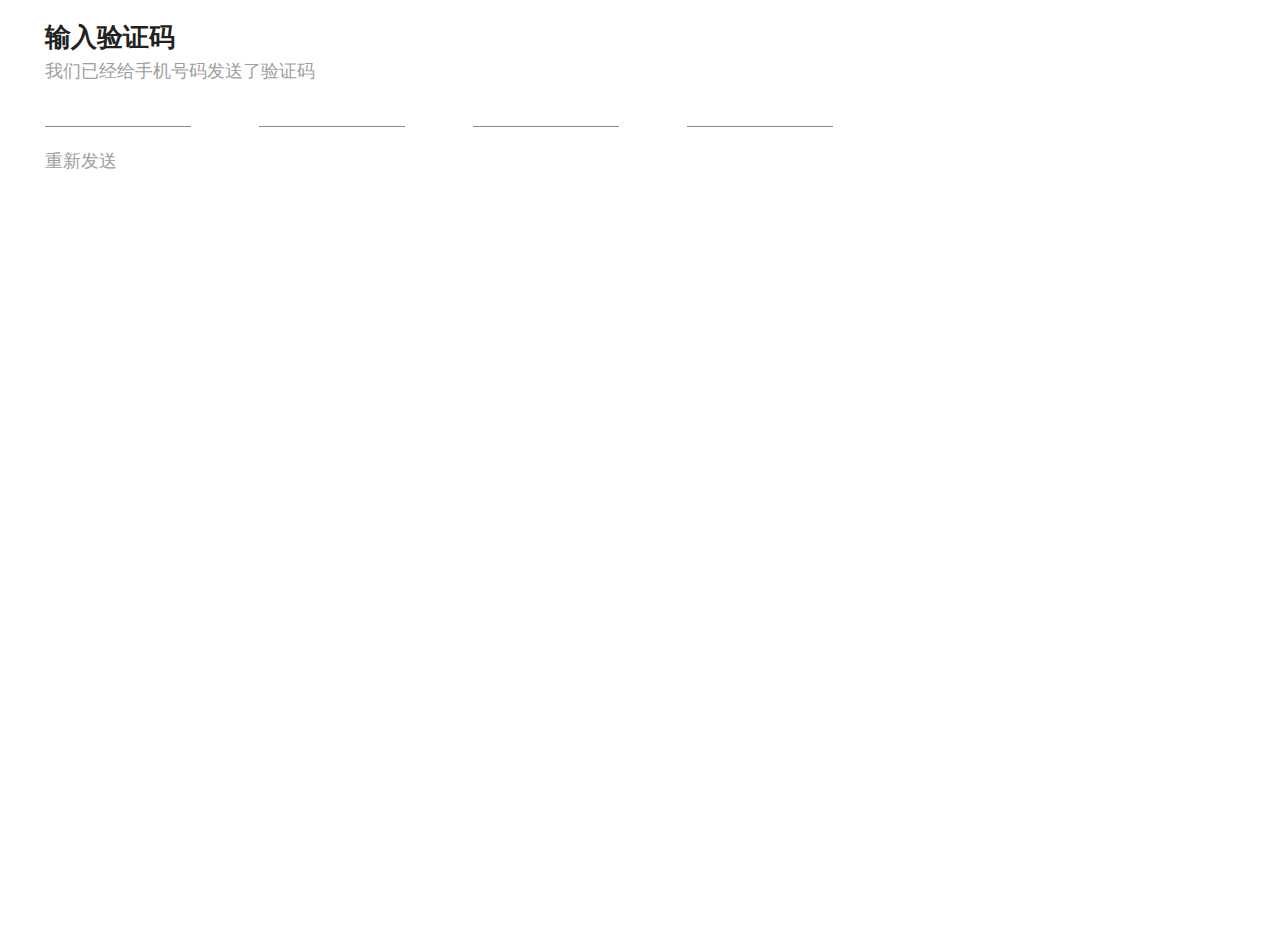
<file: html/login/sms_login_frm.html>
<!DOCTYPE html>
<html class="white-bg">
<head>
    <meta charset="utf-8">
    <meta name="viewport"
          content="maximum-scale=1.0, minimum-scale=1.0, user-scalable=0, initial-scale=1.0, width=device-width"/>
    <meta name="format-detection" content="telephone=no,email=no,date=no,address=no">
    <title>提现</title>
    <link rel="stylesheet" type="text/css" href="../../style/aui.css"/>
    <link rel="stylesheet" type="text/css" href="../../style/api.css"/>
    <link rel="stylesheet" type="text/css" href="../../style/aui-flex.css"/>
    <link rel="stylesheet" type="text/css" href="../../style/style.css"/>
    <link rel="stylesheet" type="text/css" href="../../style/intlTelInput.css"/>
    <style>
        .iptCodeTip{color: #000;font-size: 14px;line-height: 40px;text-align: center}
        .checkedCode{overflow: hidden}
        .checkedCode a{float: right;font-size: 13px;color: #000000;text-decoration: underline;line-height: 13px}
        .checkedCode input{padding: 0;margin:10px 0;width:12%;margin-right: 5.6%;text-align: center;display: block;float: left;height: 35px;border-bottom: solid 1px #898989;border-radius: 0;}
        .checkedCode input:last-child{margin-right: 0}
    </style>
</head>
<body class="white-bg">
<div class="aui-content-padded">
    <div class="aui-margin-l-20 aui-margin-t-20">
        <div class="aui-font-size-20 font-bold">输入验证码</div>
        <p class="aui-margin-t-10 aui-font-size-14" style="color: #9e9e9e">我们已经给手机号码<span id="phone_num"></span>发送了验证码</p>
        <div class="checkedCode">
            <!--<%&#45;&#45;<input type="text" maxlength="6" id="iptCode">&#45;&#45;%>-->
            <div class="getCodeMsg">
                <input type="tel" maxlength="1" id="code1th" name="code" pattern="[0-9]*" />
                <input type="tel" maxlength="1" id="code2th" name="code" pattern="[0-9]*"/>
                <input type="tel" maxlength="1" id="code3th" name="code" pattern="[0-9]*"/>
                <input type="tel" maxlength="1" id="code4th" name="code" pattern="[0-9]*"/>
                <!--<input type="tel" maxlength="1" name="code" pattern="[0-9]*"/>-->
                <!--<input type="tel" maxlength="1" name="code" pattern="[0-9]*"/>-->
            </div>
        </div>
        <div class="aui-margin-t-10 aui-font-size-14" style="color: #9e9e9e;position: absolute;" id="verify_btn">重新发送
            <div class="aui-font-size-12 aui-padded-20" id="demo"></div>
        </div>


    </div>
</div>
</body>
<script type="text/javascript" src="../../script/common/jquery.min.js"></script>
<script type="text/javascript" src="../../script/common/api.js"></script>
<script type="text/javascript" src="../../script/common/doT.min.js"></script>
<script type="text/javascript" src="../../script/common/common.js"></script>
<script type="text/javascript" src="../../script/common/api-common.js"></script>
<script type="text/javascript" src="../../script/common/api-manager.js"></script>
<script type="text/javascript" src="../../script/common/md5.js"></script>
<script type="text/javascript" src="../../script/project/project-api.js"></script>
<script type="text/javascript">

    var flag=false
    var sendtype //从验证码登录进入 还是从注册进入
    var phonenum//填的电话号
    apiready = function () {
        sendtype = getPageParam().param.type
        phonenum = getPageParam().param.phonenum

        consoledebug.log('phonenum is -->>'+JSON.stringify(phonenum))
        $("#phone_num").text(phonenum)

        $('.getCodeMsg input').keyup(function (event) {
            // 删除往前 添加往后
            if($(this).index()<6) {
                if(event.keyCode==46 || event.keyCode==8) {
                    $(this).prev('input').focus();
                }else {
                    $(this).next('input').focus();
                }
            }
        })
//if为第一次读秒；else是重新发送读秒
        if (!flag){
            waitingForVerify()
            flag=true
        } else {
            bindClickVerify()
            flag=false
        }
        //重新发送验证码



        var $inputwrapper = $('.getCodeMsg');
        $inputwrapper.find('input').on('input propertychange',function(){
            //获取input 元素,并实时监听用户输入,当输入满格时接口判断，跳入下一页
            var code1th = $("#code1th").val()
            var code2th = $("#code2th").val()
            var code3th = $("#code3th").val()
            var code4th = $("#code4th").val()
            if (!(judgeIsAnyNullStr(code1th))&&!(judgeIsAnyNullStr(code2th))&&!(judgeIsAnyNullStr(code3th))&&!(judgeIsAnyNullStr(code4th))){
                var vertify_code = code1th+code2th+code3th+code4th
                var param = {
                    phonenum:phonenum,
                    vertify_code:vertify_code,
                    type:'1'
                }
                user_judgeUserByCon(param,function (ret,err) {
                    consoledebug.log('user_judgeUserByCon ret is ---->>>'+JSON.stringify(ret))
                    if(ret.result){
                        if (sendtype == 'regis'||sendtype == 'forget') {
                            openWin('set_password_win', './', {vertify_code:vertify_code,phonenum:phonenum,type:sendtype}, 1, false);
                        }
                        if (sendtype == 'smslogin') {
                            var param = {
                                account_type: 'tel_vertify_code',
                                phonenum: phonenum,
                                vertify_code: vertify_code,
                                role:0
                            }
                            user_login(param, function (ret,err) {
                                if (ret.result){
                                    setStorage('user_info', ret.ret)
                                    refreshIndex()
                                    consoledebug.log("user_info register >>>>>>" + JSON.stringify(getStorage("user_info")))
                                    closeToWin('root')
                                }
                            });
                        }
                    }else {
                        showToast(ret.message)
                    }
                })
            }
        });

    };
    function refreshIndex() {
        var jsfun = 'login();';
        api.execScript({
            name: 'root',
            script: jsfun
        });
    }
    function bindClickVerify() {
            // var _this = $(this)
            var phone_num = $('#phone_num').val().trim()
            var param = {
                phonenum: phone_num
            }
            sendVertifyCode(param, function (ret, err) {
                consoledebug.log('send vertify code ret is : ' + JSON.stringify(ret))
                if (ret.result) {
                    toast(ret.ret)
                    // openWin('sms_login_win', '../../html/login/', {type:'regis'}, 1, false);                _this.off(event)
                    waitingForVerify()
                } else {
                    toast(JSON.stringify(err))
                }
            })

    }
</script>
</html>
</file>
<file: third-part/aui-v2.1.0/css/aui.css>
/*
 * =========================================================================
 * APIClud - AUI UI 框架    流浪男  QQ：343757327  http://www.auicss.com
 * Verson 2.1
 * =========================================================================
 */
 /*初始化类*/
@charset "UTF-8";
html{
	font-family: "Helvetica Neue", Helvetica, sans-serif;
	font-size: 20px;
}
html,body {
	-webkit-touch-callout:none;
	-webkit-text-size-adjust:none;
	-webkit-tap-highlight-color:rgba(0, 0, 0, 0);
	-webkit-user-select:none;
	width: 100%;
}
body {
	line-height: 1.5;
	font-size: 0.8rem;
	color: #212121;
	background-color: #f5f5f5;
	outline: 0;
}
html,body,header,section,footer,div,ul,ol,li,img,a,span,em,del,legend,center,strong,var,fieldset,form,label,dl,dt,dd,cite,input,hr,time,mark,code,figcaption,figure,textarea,h1,h2,h3,h4,h5,h6,p{
	margin:0;
	border:0;
	padding:0;
	font-style:normal;
}
* {
	-webkit-box-sizing: border-box;
	      	box-sizing: border-box;
	-webkit-user-select: none;
	-webkit-tap-highlight-color: transparent;
	outline: none;
}
@media only screen and (min-width: 400px) {
	html {
		font-size: 21.33333333px !important;
	}
}
@media only screen and (min-width: 414px) {
	html {
		font-size: 21px !important;
	}
}
@media only screen and (min-width: 480px) {
	html {
		font-size: 25.6px !important;
	}
}
ul, li {
	list-style: none;
}
p {
	font-size: 0.7rem;
	color: #757575;
}
a {
	color: #0062cc;
	text-decoration: none;
	background-color: transparent;
}
textarea {
	overflow: hidden;
	resize: none;
}
button {
	overflow: visible;
}
button,select {
	text-transform: none;
}
button,input,select,textarea {
	font: inherit;
	color: inherit;
}
/*自动隐藏文字*/
.aui-ellipsis-1 {
	overflow: hidden;
	white-space: nowrap;
	text-overflow: ellipsis;
}
.aui-ellipsis {
	display: -webkit-box;
	overflow: hidden;
	text-overflow: ellipsis;
	word-wrap: break-word;
	word-break: break-all;
	white-space: normal !important;
	-webkit-line-clamp: 1;
	-webkit-box-orient: vertical;
}
.aui-ellipsis-2 {
	display: -webkit-box;
	overflow: hidden;
	text-overflow: ellipsis;
	word-wrap: break-word;
	word-break: break-all;
	white-space: normal !important;
	-webkit-line-clamp: 2;
	-webkit-box-orient: vertical;
}
/*水平线*/
.aui-hr {
	width: 100%;
	position: relative;
	border-top: 1px solid #dddddd;
	height: 1px;
}
@media screen and (-webkit-min-device-pixel-ratio:1.5) {
	.aui-hr{
		border: none;
        background-size: 100% 1px;
		background-repeat: no-repeat;
		background-position: top;
        background-image: linear-gradient(0,#dddddd,#dddddd 50%,transparent 50%);
        background-image: -webkit-linear-gradient(90deg,#dddddd,#dddddd 50%,transparent 50%);
	}
}
/*内外边距类*/
.aui-padded-0 {
	padding: 0 !important;
}
.aui-padded-5 {
	padding: 0.25rem !important;
}
.aui-padded-10 {
	padding: 0.5rem !important;
}
.aui-padded-15 {
	padding: 0.75rem !important;
}
.aui-padded-t-0 {
	padding-top: 0 !important;
}
.aui-padded-t-5 {
	padding-top: 0.25rem !important;
}
.aui-padded-t-10 {
	padding-top: 0.5rem !important;
}
.aui-padded-t-15 {
	padding-top: 0.75rem !important;
}
.aui-padded-b-0 {
	padding-bottom: 0 !important;
}
.aui-padded-b-5 {
	padding-bottom: 0.25rem !important;
}
.aui-padded-b-10 {
	padding-bottom: 0.5rem !important;
}
.aui-padded-b-15 {
	padding-bottom: 0.75rem !important;
}
.aui-padded-l-0 {
	padding-left: 0 !important;
}
.aui-padded-l-5 {
	padding-left: 0.25rem !important;
}
.aui-padded-l-10 {
	padding-left: 0.5rem !important;
}
.aui-padded-l-15 {
	padding-left: 0.75rem !important;
}
.aui-padded-r-0 {
	padding-right: 0 !important;
}
.aui-padded-r-5 {
	padding-right: 0.25rem !important;
}
.aui-padded-r-10 {
	padding-right: 0.5rem !important;
}
.aui-padded-r-15 {
	padding-right: 0.75rem !important;
}
.aui-margin-0 {
	margin: 0 !important;
}
.aui-margin-5 {
	margin: 0.25rem !important;
}
.aui-margin-10 {
	margin: 0.5rem !important;
}
.aui-margin-15 {
	margin: 0.75rem !important;
}
.aui-margin-t-0 {
	margin-top: 0.25rem !important;
}
.aui-margin-t-5 {
	margin-top: 0 !important;
}
.aui-margin-t-10 {
	margin-top: 0.5rem !important;
}
.aui-margin-t-15 {
	margin-top: 0.75rem !important;
}
.aui-margin-b-0 {
	margin-bottom: 0 !important;
}
.aui-margin-b-5 {
	margin-bottom: 0.25rem !important;
}
.aui-margin-b-10 {
	margin-bottom: 0.5rem !important;
}
.aui-margin-b-15 {
	margin-bottom: 0.75rem !important;
}
.aui-margin-l-0 {
	margin-left: 0 !important;
}
.aui-margin-l-5 {
	margin-left: 0.25rem !important;
}
.aui-margin-l-10 {
	margin-left: 0.5rem !important;
}
.aui-margin-l-15 {
	margin-left: 0.75rem !important;
}
.aui-margin-r-0 {
	margin-right: 0 !important;
}
.aui-margin-r-5 {
	margin-right: 0.25rem !important;
}
.aui-margin-r-10 {
	margin-right: 0.5rem !important;
}
.aui-margin-r-15 {
	margin-right: 0.75rem !important;
}
.aui-clearfix {
	clear: both;
}
.aui-clearfix:before {
	display: table;
	content: " ";
}
.aui-clearfix:after {
	clear: both;
}
/*文字对齐*/
.aui-text-left {
	text-align: left !important;
}
.aui-text-center {
	text-align: center !important;
}
.aui-text-justify {
	text-align: justify !important;
}
.aui-text-right {
	text-align: right !important;
}
/*文字、背景颜色*/
h1,h2,h3,h4,h5,h6 {
	font-weight: 400;
}
h1 {
	font-size: 1.2rem;
}
h2 {
	font-size: 1rem;
}
h3 {
	font-size: 0.8rem;
}
h4 {
	font-size: 0.7rem;
}
h5 {
	font-size: 0.7rem;
	font-weight: normal;
	color: #757575;
}
h6 {
	font-size: 0.7rem;
	font-weight: normal;
	color: #757575;
}
h1 small,h2 small,h3 small,h4 small {
	font-weight: normal;
	line-height: 1;
	color: #757575;
}
h5 small,h6 small {
	font-weight: normal;
	line-height: 1;
	color: #757575;
}
h1 small,h2 small,h3 small {
	font-size: 65%;
}
h4 small,h5 small,h6 small {
	font-size: 75%;
}
img {
	max-width: 100%;
	display: block;
}
.aui-font-size-12 {
	font-size: 0.6rem !important;
}
.aui-font-size-14 {
	font-size: 0.7rem !important;
}
.aui-font-size-16 {
	font-size: 0.8rem !important;
}
.aui-font-size-18 {
	font-size: 0.9rem !important;
}
.aui-font-size-20 {
	font-size: 1rem !important;
}
.aui-text-default {
	color: #212121 !important;
}
.aui-text-white {
	color: #ffffff !important;
}
.aui-text-primary {
	color: #00bcd4 !important;
}
.aui-text-success {
	color: #009688 !important;
}
.aui-text-info {
	color: #03a9f4 !important;
}
.aui-text-warning {
	color: #ffc107 !important;
}
.aui-text-danger {
	color: #e51c23 !important;
}
.aui-text-pink {
	color: #e91e63 !important;
}
.aui-text-purple {
	color: #673ab7 !important;
}
.aui-text-indigo {
	color: #3f51b5 !important;
}
.aui-bg-default {
	background-color: #f5f5f5 !important;
}
.aui-bg-primary {
	background-color: #00bcd4 !important;
}
.aui-bg-success {
	background-color: #009688 !important;
}
.aui-bg-info {
	background-color: #03a9f4 !important;
}
.aui-bg-warning {
	background-color: #f1c40f !important;
}
.aui-bg-danger {
	background-color: #e51c23 !important;
}
.aui-bg-pink {
	background-color: #e91e63 !important;
}
.aui-bg-purple {
	background-color: #673ab7 !important;
}
.aui-bg-indigo {
	background-color: #3f51b5 !important;
}
/*警告、成功颜色*/
.aui-warning,
.aui-warning label,
.aui-warning .aui-input,
.aui-warning .aui-iconfont {
	color: #e51c23 !important;
}
.aui-success,
.aui-success label,
.aui-success .aui-input,
.aui-success .aui-iconfont {
	color: #009688 !important;
}
/*对齐,显示，隐藏等*/
.aui-pull-right {
	float: right !important;
}
.aui-pull-left {
	float: left !important;
}
.aui-hide {
	display: none !important;
}
.aui-show {
	display: block !important;
}
.aui-invisible {
	visibility: hidden;
}
.aui-inline {
	display: inline-block;
	vertical-align: top;
}
.aui-mask {
    position: fixed;
    width: 100%;
    height: 100%;
    top: 0;
    left: 0;
    background: rgba(0, 0, 0, 0.3);
    opacity: 0;
    z-index: 8;
    visibility: hidden;
    -webkit-transition: opacity .3s,-webkit-transform .3s;
    transition: opacity .3s,transform .3s;
}
.aui-mask.aui-mask-in {
	visibility: visible;
  	opacity: 1;
}
.aui-mask.aui-mask-out {
	opacity: 0;
}
img.aui-img-round {
	border-radius: 50%;
}
/*基本容器*/
.aui-content {
	-webkit-overflow-scrolling: touch;
	overflow-x: hidden;
	word-break: break-all;
}
.aui-content-padded {
  	margin: 0.75rem;
  	position: relative;
  	word-break: break-all;
  	-webkit-overflow-scrolling: touch;
}
/*栅格类*/
.aui-row {
	overflow: hidden;
	margin: 0;
}
.aui-row-padded {
	margin-left: -0.125rem;
	margin-right: -0.125rem;
}
.aui-row-padded [class*=aui-col-xs-] {
	padding: 0.125rem;
}
.aui-col-xs-1,.aui-col-xs-2,.aui-col-xs-3,.aui-col-xs-4,.aui-col-xs-5,.aui-col-xs-6,.aui-col-xs-7,.aui-col-xs-8,.aui-col-xs-9,.aui-col-xs-10,.aui-col-xs-11,.aui-col-5 {
	position: relative;
	float: left;
}
.aui-col-xs-12 {
	width: 100%;
	position: relative;
}
.aui-col-xs-11 {
	width: 91.66666667%;
}
.aui-col-xs-10 {
	width: 83.33333333%;
}
.aui-col-xs-9 {
	width: 75%;
}
.aui-col-xs-8 {
	width: 66.66666667%;
}
.aui-col-xs-7 {
	width: 58.33333333%;
}
.aui-col-xs-6 {
	width: 50%;
}
.aui-col-xs-5 {
	width: 41.66666667%;
}
.aui-col-xs-4 {
	width: 33.33333333%;
}
.aui-col-xs-3 {
	width: 25%;
}
.aui-col-xs-2 {
	width: 16.66666667%;
}
.aui-col-xs-1 {
	width: 8.33333333%;
}
.aui-col-5 {
	width: 20%;
}
/*标签*/
.aui-label {
	display: inline-block;
	padding: 0.2em 0.25em;
	font-size: 0.6rem;
	line-height: 1;
	color: #616161;
    background-color: #dddddd;
	text-align: center;
	white-space: nowrap;
	vertical-align: middle;
	border-radius: 0.15em;
	position: relative;
}

.aui-label-primary {
	color: #ffffff;
	background-color: #00bcd4;
}
.aui-label-success {
	color: #ffffff;
	background-color: #009688;
}
.aui-label-info {
  color: #ffffff;
  background-color: #03a9f4;
}
.aui-label-warning {
	color: #ffffff;
	background-color: #ffc107;
}
.aui-label-danger {
	color: #ffffff;
	background-color: #e51c23;
}
.aui-label-outlined {
	background-color: transparent;
	position: relative;
}
.aui-label-outlined:after {
    -webkit-border-radius: 2px;
    border-radius: 2px;
    height: 200%;
    content: '';
    width: 200%;
	border: 1px solid #d9d9d9;
    position: absolute;
    top: -1px;
    left: -1px;
    transform: scale(0.5);
    -webkit-transform: scale(0.5);
    transform-origin: 0 0;
    -webkit-transform-origin: 0 0;
    z-index: 1;
}
.aui-label-outlined.aui-label-primary,
.aui-label-outlined.aui-label-primary:after {
	color: #00bcd4;
	border-color: #00bcd4;
}
.aui-label-outlined.aui-label-success,
.aui-label-outlined.aui-label-success:after {
	color: #009688;
	border-color: #009688;
}
.aui-label-outlined.aui-label-info,
.aui-label-outlined.aui-label-info:after {
  	color: #03a9f4;
  	border-color: #03a9f4;
}
.aui-label-outlined.aui-label-warning,
.aui-label-outlined.aui-label-warning:after {
	color: #ffc107;
	border-color: #ffc107;
}
.aui-label-outlined.aui-label-danger,
.aui-label-outlined.aui-label-danger:after {
	color: #e51c23;
	border-color: #e51c23;
}
.aui-label .aui-iconfont {
	font-size: 0.6rem;
}
/*角标*/
.aui-badge {
	display: inline-block;
	width: auto;
	text-align: center;
	min-width: 0.8rem;
	height: 0.8rem;
    line-height: 0.8rem;
    padding: 0 0.2rem;
    font-size: 0.6rem;
    color: #ffffff;
    background-color: #ff2600;
    border-radius: 0.4rem;
    position: absolute;
    top: 0.2rem;
    left: 60%;
    z-index: 99;
}
.aui-dot {
	display: inline-block;
    width: 0.4rem;
    height: 0.4rem;
    background: #ff2600;
    border-radius: 0.5rem;
    position: absolute;
    top: 0.3rem;
    right: 20%;
    z-index: 99;
}
/*按钮样式*/
button, .aui-btn {
	position: relative;
	display: inline-block;
	font-size: 0.7rem;
	font-weight: 400;
	font-family: inherit;
	text-decoration: none;
	text-align: center;
	margin: 0;
	background: #dddddd;
	padding: 0 0.6rem;
	height: 1.5rem;
	line-height: 1.5rem;
	border-radius: 0.2rem;
	white-space: nowrap;
	text-overflow: ellipsis;
	vertical-align: middle;
	-webkit-box-sizing: border-box;
			box-sizing: border-box;
	-webkit-user-select: none;
	      	user-select: none;
}
.aui-btn:active {
	color: #212121;
	background-color: #bdbdbd;
}
.aui-btn-primary {
	color: #ffffff;
	background-color: #00bcd4;
}
.aui-btn-primary.aui-active, .aui-btn-primary:active {
	color: #ffffff;
	background-color: #00acc1;
}
.aui-btn-success {
	color: #ffffff;
	background-color: #009688;
}
.aui-btn-success.aui-active, .aui-btn-success:active {
	color: #fff;
	background-color: #00897b;
}
.aui-btn-info {
	color: #ffffff !important;
	background-color: #03a9f4 !important;
}
.aui-btn-info.aui-active, .aui-btn-info:active {
	color: #fff !important;
	background-color: #039be5 !important;
}
.aui-btn-warning {
	color: #ffffff !important;
	background-color: #ffc107 !important;
}
.aui-btn-warning.aui-active, .aui-btn-warning:active {
	color: #ffffff !important;
	background-color: #ffb300 !important;
}
.aui-btn-danger {
	color: #ffffff !important;
	background-color: #e51c23 !important;
}
.aui-btn-danger.aui-active, .aui-btn-danger:active {
	color: #ffffff !important;
	background-color: #dd191b !important;
}
.aui-btn-block {
	display: block;
	width: 100%;
	height: 2.5rem;
	line-height: 2.55rem;
	margin-bottom: 0;
	font-size: 0.9rem;
}
.aui-btn-block.aui-btn-sm {
	font-size: 0.7rem;
	height: 1.8rem;
	line-height: 1.85rem;
}
.aui-btn .aui-iconfont, .aui-btn-block .aui-iconfont {
	margin-right: 0.3rem;
}
.aui-btn .aui-badge, .aui-btn-block .aui-badge {
	margin-left: 0.3rem;
}
.aui-btn-outlined {
	background: transparent !important;
	border: 1px solid #bdbdbd;
}
.aui-btn-outlined:active {
	background: transparent !important;
}
.aui-btn-default.aui-btn-outlined {
	color: #bdc3c7 !important;
	border: 1px solid #dcdcdc !important;
}
.aui-btn-primary.aui-btn-outlined {
	color: #00bcd4 !important;
	border: 1px solid #00bcd4 !important;
}
.aui-btn-success.aui-btn-outlined {
	color: #009688 !important;
	border: 1px solid #009688 !important;
}
.aui-btn-info.aui-btn-outlined {
	color: #03a9f4 !important;
	border: 1px solid #03a9f4 !important;
}
.aui-btn-warning.aui-btn-outlined {
	color: #ffc107 !important;
	border: 1px solid #ffc107 !important;
}
.aui-btn-danger.aui-btn-outlined {
	color: #e51c23 !important;
	border: 1px solid #e51c23 !important;
}
/*
*表单类\输入框\radio\checkbox
**/
/*.aui-input,
input[type="text"],
input[type="password"],
input[type="search"],
input[type="email"],
input[type="tel"],
input[type="url"],
input[type="date"],
input[type="datetime-local"],
input[type="time"],
input[type="number"],
select,
textarea {
    border: none;
    background-color: transparent;
    border-radius: 0;
    box-shadow: none;
    display: block;
    padding: 0;
    margin: 0;
    width: 100%;
    height: 2.2rem;
    line-height: normal;
    color: #424242;
    font-size: 0.8rem;
    font-family: inherit;
    box-sizing: border-box;
    -webkit-user-select: text;
            user-select: text;
    -webkit-appearance: none;
            appearance: none;
}
input[type="search"]::-webkit-search-cancel-button {
	display: none;
}*/
.aui-scroll-x {
	position: relative;
	overflow-y: auto;
	-webkit-overflow-scrolling: touch;
}
.aui-scroll-y {
	position: relative;
	width: 100%;
	overflow-x: auto;
	-webkit-overflow-scrolling: touch;
}
::-webkit-scrollbar{
	width:0px;
}
/*列表*/
.aui-list {
    position: relative;
    font-size: 0.8rem;
    background-color: #ffffff;
    border-top: 1px solid #dddddd;
}
.aui-list .aui-content {
	overflow: hidden;
}
.aui-list.aui-list-noborder,
.aui-list.aui-list-noborder {
    border-top: none;
}
.aui-list .aui-list-header {
    background-color: #dddddd;
    color: #212121;
    position: relative;
    font-size: 0.6rem;
    padding: 0.4rem 0.75rem;
    -webkit-box-sizing: border-box;
    		box-sizing: border-box;
    display: -webkit-box;
    display: -webkit-flex;
    display: flex;
    -webkit-box-pack: justify;
    -webkit-justify-content: space-between;
    		justify-content: space-between;
    -webkit-box-align: center;
    -webkit-align-items: center;
    		align-items: center;
}
.aui-list .aui-list-item {
    list-style: none;
    margin: 0;
    padding: 0;
    padding-left: 0.75rem;
    color: #212121;
    border-bottom: 1px solid #dddddd;
    position: relative;
    min-height: 2.2rem;
    -webkit-box-sizing: border-box;
    		box-sizing: border-box;
    display: -webkit-box;
    display: -webkit-flex;
    display: flex;
    -webkit-box-pack: justify;
    -webkit-justify-content: space-between;
    		justify-content: space-between;
}
.aui-list.aui-list-noborder .aui-list-item:last-child {
    border-bottom: 0;
}
.aui-list .aui-list-item-inner {
    position: relative;
    min-height: 2.2rem;
	padding-right: 0.75rem;
    width: 100%;
    -webkit-box-sizing: border-box;
    		box-sizing: border-box;
    display: -webkit-box;
    display: -webkit-flex;
    display: flex;
    -webkit-box-flex: 1;
    -webkit-box-pack: justify;
    -webkit-justify-content: space-between;
			justify-content: space-between;
    -webkit-box-align: center;
    -webkit-align-items: center;
			align-items: center;
}

.aui-list .aui-list-item:active {
    background-color: #f5f5f5;
}
.aui-list .aui-list-item-text {
    font-size: 0.7rem;
    color: #757575;
    position: relative;
    -webkit-box-sizing: border-box;
    		box-sizing: border-box;
    display: -webkit-box;
    display: -webkit-flex;
    display: flex;
    -webkit-box-pack: justify;
    -webkit-justify-content: space-between;
            justify-content: space-between;
    -webkit-align-items: center;
    		align-items: center;
}
.aui-list .aui-list-item-title {
    font-size: 0.8rem;
    position: relative;
    max-width: 100%;
    color: #212121;
}
.aui-list .aui-list-item-right,
.aui-list-item-title-row em {
	max-width: 50%;
	position: relative;
    font-size: 0.6rem;
    color: #757575;
    margin-left: 0.25rem;
}
.aui-list .aui-list-item-inner p {
    overflow: hidden;
}
.aui-list .aui-list-media-list {
    -webkit-box-orient: vertical;
    -webkit-box-direction: normal;
    -webkit-flex-direction: column;
            flex-direction: column;
}
.aui-media-list-item-inner {
	-webkit-box-sizing: border-box;
			box-sizing: border-box;
    display: -webkit-box;
    display: -webkit-flex;
    display: flex;
}
.aui-media-list .aui-list-item {
	display: block;
}
.aui-media-list .aui-list-item-inner {
	display: block;
	padding-top: 0.5rem;
    padding-bottom: 0.5rem;
}
.aui-media-list-item-inner + .aui-info {
	margin-right: 0.75rem;
}
.aui-list .aui-list-item-media {
	width: 4.5rem;
	position: relative;
    padding: 0.5rem 0;
    padding-right: 0.75rem;
    display: inherit;
    -webkit-flex-shrink: 0;
    		flex-shrink: 0;
    -webkit-flex-wrap: nowrap;
    		flex-wrap: nowrap;
    -webkit-box-align: center;
    -webkit-align-items: flex-start;
            align-items: flex-start;
}
.aui-list .aui-list-item-media img {
	width: 100%;
    display: block;
}
.aui-list .aui-list-item-media-list {
	margin-top: 0.25rem;
	padding-right: 0;
	display: block;
}
.aui-list [class*=aui-col-xs-] img{
    max-width: 100%;
    width: 100%;
    display: block;
}
.aui-list-item-middle .aui-list-item-inner:after {
	display: block;
}
.aui-list .aui-list-item-middle > .aui-list-item-media,
.aui-list .aui-list-item-middle > .aui-list-item-inner,
.aui-list .aui-list-item-middle > * {
    -webkit-box-align: center;
    		box-align: center;
    -webkit-align-items: center;
    		align-items: center;
}
.aui-list .aui-list-item-center > .aui-list-item-media,
.aui-list .aui-list-item-center > .aui-list-item-inner,
.aui-list .aui-list-item-center {
    -webkit-box-pack: center;
    -webkit-justify-content: center;
        	justify-content: center;
}
.aui-list .aui-list-item i.aui-iconfont {
    -webkit-align-self: center;
            align-self: center;
    font-size: 0.8rem;
}
.aui-list-item-inner.aui-list-item-arrow {
    overflow: hidden;
    padding-right: 1.5rem;
}
.aui-list-item-arrow:before {
    content: '';
    width: 0.4rem;
    height: 0.4rem;
    position: absolute;
    top: 50%;
    right: 0.75rem;
    margin-top: -0.2rem;
    background: transparent;
    border: 1px solid #dddddd;
    border-top: none;
    border-right: none;
    z-index: 2;
    -webkit-border-radius: 0;
            border-radius: 0;
    -webkit-transform: rotate(-135deg);
            transform: rotate(-135deg);
}
.aui-list-item.aui-list-item-arrow {
    padding-right: 0.75rem;
}
.aui-list label {
    line-height: 1.3rem;
}
.aui-list.aui-form-list .aui-list-item:active {
	background-color: #ffffff;
}
.aui-list.aui-form-list .aui-list-item-inner {
	-webkit-box-sizing: border-box;
    		box-sizing: border-box;
    display: -webkit-box;
    display: -webkit-flex;
    display: flex;
	padding: 0;
}
.aui-list .aui-list-item-label,
.aui-list .aui-list-item-label-icon {
	color: #212121;
    width: 35%;
    min-width: 1.5rem;
    margin: 0;
    padding: 0;
    padding-right: 0.25rem;
    line-height: 2.2rem;
    position: relative;
    overflow: hidden;
    white-space: nowrap;
    max-width: 100%;
    -webkit-box-sizing: border-box;
    		box-sizing: border-box;
    display: -webkit-box;
    display: -webkit-flex;
    display: flex;
    -webkit-align-items: center;
            align-items: center;
}
.aui-list .aui-list-item-label-icon {
    width: auto;
    padding-right: 0.75rem;
}
.aui-list .aui-list-item-input {
    width: 100%;
    padding: 0;
    padding-right: 0.75rem;
    -webkit-box-flex: 1;
            box-flex: 1;
    -webkit-flex-shrink: 1;
            flex-shrink: 1;
}
.aui-list.aui-select-list .aui-list-item:active {
	background-color: #ffffff;
}
.aui-list.aui-select-list .aui-list-item-inner {
    display: block;
    padding-top: 0.5rem;
    padding-bottom: 0.5rem;
    -webkit-align-self: stretch;
    		align-self: stretch;
}
.aui-list.aui-select-list .aui-list-item-label {
	width: auto;
	min-width: 2.2rem;
    padding: 0.5rem 0;
    padding-right: 0.75rem;
}
.aui-list.aui-form-list .aui-list-item-btn {
	padding: 0.75rem 0.75rem 0.75rem 0;
}
.aui-list textarea {
    overflow: auto;
    margin: 0.5rem 0;
    height: 3rem;
    line-height: 1rem;
    resize: none;
}
.aui-list .aui-list-item-right .aui-badge,
.aui-list .aui-list-item-right .aui-dot {
	display: inherit;
}
@media screen and (-webkit-min-device-pixel-ratio:1.5) {
	.aui-list {
		border: none;
        background-size: 100% 1px;
		background-repeat: no-repeat;
		background-position: top;
        background-image: linear-gradient(0,#dddddd,#dddddd 50%,transparent 50%);
	}
	.aui-list .aui-list-item {
		border: none;
        background-size: 100% 1px;
		background-repeat: no-repeat;
		background-position: bottom;
        background-image: linear-gradient(0,#dddddd,#dddddd 50%,transparent 50%);
        background-image: -webkit-linear-gradient(90deg,#dddddd,#dddddd 50%,transparent 50%);
	}

	.aui-list.aui-list-in .aui-list-item {
		border: none;
        background-size: 100% 1px;
		background-repeat: no-repeat;
		background-position: 0.75rem bottom;
        background-image: linear-gradient(0,#dddddd,#dddddd 50%,transparent 50%);
        background-image: -webkit-linear-gradient(90deg,#dddddd,#dddddd 50%,transparent 50%);
	}
	.aui-list.aui-list-in .aui-list-item:last-child {
		background-position: bottom;
	}
	.aui-list.aui-list-noborder,
	.aui-list.aui-list-noborder .aui-list-item:last-child {
		border: none;
        background-size: 100% 0;
        background-image: none;
	}
}
/*tab切换类*/
.aui-tab {
	position: relative;
    background-color: #ffffff;
    display: -webkit-box;
    display: -webkit-flex;
    display: flex;
    -webkit-flex-wrap: nowrap;
            flex-wrap: nowrap;
    -webkit-align-self: center;
            align-self: center;
}
.aui-tab-item {
    width: 100%;
    height: 2.2rem;
    line-height: 2.2rem;
    position: relative;
    font-size: 0.7rem;
    text-align: center;
    color: #212121;
    margin-left: -1px;
    -webkit-box-flex: 1;
            box-flex: 1;
}
.aui-tab-item.aui-active {
    color: #039be5;
    border-bottom: 2px solid #039be5;
}
/*卡片列表布局*/
.aui-card-list {
	position: relative;
    margin-bottom: 0.75rem;
    background: #ffffff;
}
.aui-card-list-header,
.aui-card-list-footer {
	position: relative;
	min-height: 2.2rem;
    padding: 0.5rem 0.75rem;
    -webkit-box-sizing: border-box;
    		box-sizing: border-box;
    display: -webkit-box;
    display: -webkit-flex;
    display: flex;
    -webkit-box-pack: justify;
    -webkit-justify-content: space-between;
    		justify-content: space-between;
    -webkit-box-align: center;
    -webkit-align-items: center;
    		align-items: center;
}
.aui-card-list-header {
	font-size: 0.8rem;
	color: #212121;
}
.aui-card-list-header.aui-card-list-user {
	display: block;
}
.aui-card-list-user-avatar {
	width: 2rem;
	float: left;
	margin-right: 0.5rem;
}
.aui-card-list-user-avatar img {
	width: 100%;
	display: block;
}
.aui-card-list-user-name {
	color: #212121;
	position: relative;
	font-size: 0.7rem;
	-webkit-box-sizing: border-box;
			box-sizing: border-box;
    display: -webkit-box;
    display: -webkit-flex;
    display: flex;
    -webkit-box-pack: justify;
    -webkit-justify-content: space-between;
    		justify-content: space-between;
    -webkit-box-align: center;
    -webkit-align-items: center;
    		align-items: center;
}
.aui-card-list-user-name > *,
.aui-card-list-user-name small {
	position: relative;
}
.aui-card-list-user-name small {
	color: #757575;
}
.aui-card-list-user-info {
	color: #757575;
	font-size: 0.6rem;
}
.aui-card-list-content {
	position: relative;
}
.aui-card-list-content-padded {
	position: relative;
	padding: 0.5rem 0.75rem;
}
.aui-card-list-content,
.aui-card-list-content-padded {
	word-break: break-all;
	font-size: 0.7rem;
	color: #212121;
}
.aui-card-list-content img,
.aui-card-list-content-padded img {
	width: 100%;
	display: block;
}
.aui-card-list-footer {
	font-size: 0.7rem;
	color: #757575;
}
.aui-card-list-footer > * {
	position: relative;
}
.aui-card-list-footer.aui-text-center {
	display: -webkit-box;
    display: -webkit-flex;
    display: flex;
	-webkit-box-pack: center;
    box-pack: center;
    -webkit-justify-content: center;
    justify-content: center;
}
.aui-card-list-footer .aui-iconfont {
	font-size: 0.9rem;
}
/*宫格布局*/
.aui-grid {
	width: 100%;
	background-color: #ffffff;
	display: table;
	table-layout: fixed;
}
.aui-grid [class*=aui-col-] {
	display: table-cell;
	position: relative;
    text-align: center;
    vertical-align: middle;
    padding: 1rem 0;
}
.aui-grid [class*=aui-col-xs-]:active {
	background-color: #f5f5f5;
}
.aui-grid .aui-iconfont {
	position: relative;
    z-index: 20;
    top: 0;
    height: 1.4rem;
    font-size: 1.4rem;
    line-height: 1.4rem;
}
.aui-grid .aui-grid-label {
	display: block;
    font-size: 0.7rem;
    position: relative;
    margin-top: 0.25rem;
}
.aui-grid .aui-badge {
	position: absolute;
    top: 0.5rem;
    left: 60%;
    z-index: 99;
}
.aui-grid .aui-dot {
	position: absolute;
    top: 0.5rem;
    right: 20%;
    z-index: 99;
}
/*单选、多选、开关*/
.aui-radio,
.aui-checkbox {
    width: 1.2rem;
    height: 1.2rem;
    background-color: #ffffff;
    border: solid 1px #dddddd;
    -webkit-border-radius: 0.6rem;
    border-radius: 0.6rem;
    font-size: 0.8rem;
    margin: 0;
    padding: 0;
    position: relative;
    display: inline-block;
    vertical-align: top;
    cursor: default;
    -webkit-appearance: none;
    -webkit-user-select: none;
            user-select: none;
    -webkit-transition: background-color ease 0.1s;
            transition: background-color ease 0.1s;
}
.aui-checkbox {
    border-radius: 0.1rem;
}
.aui-radio:checked,
.aui-radio.aui-checked,
.aui-checkbox:checked,
.aui-checkbox.aui-checked {
    background-color: #03a9f4;
    border: solid 1px #03a9f4;
    text-align: center;
    background-clip: padding-box;
}
.aui-radio:checked:before,
.aui-radio.aui-checked:before,
.aui-checkbox:checked:before,
.aui-checkbox.aui-checked:before,
.aui-radio:checked:after,
.aui-radio.aui-checked:after,
.aui-checkbox:checked:after,
.aui-checkbox.aui-checked:after {
    content: '';
    width: 0.5rem;
    height: 0.3rem;
    position: absolute;
    top: 50%;
    left: 50%;
    margin-left: -0.25rem;
    margin-top: -0.25rem;
    background: transparent;
    border: 1px solid #ffffff;
    border-top: none;
    border-right: none;
    z-index: 2;
    -webkit-border-radius: 0;
            border-radius: 0;
    -webkit-transform: rotate(-45deg);
            transform: rotate(-45deg);
}
.aui-radio:disabled,
.aui-radio.aui-disabled,
.aui-checkbox:disabled,
.aui-checkbox.aui-disabled {
    background-color: #dddddd;
    border: solid 1px #dddddd;
}
.aui-radio:disabled:before,
.aui-radio.aui-disabled:before,
.aui-radio:disabled:after,
.aui-radio.aui-disabled:after,
.aui-checkbox:disabled:before,
.aui-checkbox.aui-disabled:before,
.aui-checkbox:disabled:after,
.aui-checkbox.aui-disabled:after {
    content: '';
    width: 0.5rem;
    height: 0.3rem;
    position: absolute;
    top: 50%;
    left: 50%;
    margin-left: -0.25rem;
    margin-top: -0.25rem;
    background: transparent;
    border: 1px solid #ffffff;
    border-top: none;
    border-right: none;
    z-index: 2;
    -webkit-border-radius: 0;
            border-radius: 0;
    -webkit-transform: rotate(-45deg);
            transform: rotate(-45deg);
}
.aui-switch {
    width: 2.3rem;
    height: 1.2rem;
    position: relative;
    vertical-align: top;
    border: 1px solid #dddddd;
    background-color: #dddddd;
    border-radius: 0.6rem;
    background-clip: content-box;
    display: inline-block;
    outline: none;
    -webkit-appearance: none;
            appearance: none;
    -webkit-user-select: none;
            user-select: none;
    -webkit-box-sizing: border-box;
            box-sizing: border-box;
    -webkit-background-clip: padding-box;
            background-clip: padding-box;
    -webkit-transition: all 0.2s linear;
            transition: all 0.2s linear;
}
.aui-switch:before {
    width: 1.1rem;
    height: 1.1rem;
    position: absolute;
    top: 0;
    left: 0;
    border-radius: 0.6rem;
    background-color: #fff;
    content: '';
    -webkit-transition: left 0.2s;
            transition: left 0.2s;
}
.aui-switch:checked {
    border-color: #03a9f4;
    background-color: #03a9f4;
}
.aui-switch:checked:before {
    left: 1.1rem;
}
/*导航栏*/
.aui-bar {
	position: relative;
	top: 0;
	right: 0;
	left: 0;
	z-index: 10;
	width: 100%;
	min-height: 2.25rem;
	font-size: 0.9rem;
	text-align: center;
	display: table;
}
.aui-bar-nav {
	top: 0;
	line-height: 2.25rem;
	background-color: #03a9f4;
	color: #ffffff;
}
.aui-title a {
	color: inherit;
}
.aui-bar-nav .aui-title {
	min-height: 2.25rem;
	position: absolute;
	margin: 0;
	text-align: center;
	white-space: nowrap;
	right: 5rem;
	left: 5rem;
	width: auto;
	overflow: hidden;
	text-overflow: ellipsis;
	z-index: 2;
}
.aui-bar-nav a {
	color: #ffffff;
}
.aui-bar-nav .aui-iconfont {
	position: relative;
	z-index: 20;
	font-size: 0.9rem;
	color: #ffffff;
	font-weight: 400;
	line-height: 2.25rem;
}
.aui-bar-nav .aui-pull-left {
	padding: 0 0.5rem;
	font-size: 0.8rem;
	font-weight: 400;
	z-index: 2;
	-webkit-box-sizing: border-box;
			box-sizing: border-box;
    display: -webkit-box;
    display: -webkit-flex;
    display: flex;
    -webkit-align-items: center;
            align-items: center;
}
.aui-bar-nav .aui-pull-right {
	padding: 0 0.5rem;
	font-size: 0.8rem;
	font-weight: 400;
	z-index: 2;
	-webkit-box-sizing: border-box;
			box-sizing: border-box;
    display: -webkit-box;
    display: -webkit-flex;
    display: flex;
    -webkit-align-items: center;
            align-items: center;
}
.aui-bar-nav .aui-btn {
	position: relative;
	z-index: 20;
	height: 2.25rem;
	line-height: 2.25rem;
	padding-top: 0;
	padding-bottom: 0;
	margin: 0;
	border-radius: 0.1rem;
	border-width: 0;
	background: transparent !important;
}
.aui-bar-nav .aui-btn.aui-btn-outlined {
	position: relative;
	padding: 0 0.15rem;
	margin: 0.5rem;
	height: 1.25rem;
	line-height: 1.25rem;
	border-width: 1px;
	background: transparent !important;
	border-color: #ffffff;
}
.aui-bar-nav .aui-btn:active {
	background: none;
}
.aui-bar-nav .aui-btn .aui-iconfont {
	font-size: 0.9rem;
	line-height: 1.25rem;
	padding: 0;
	margin: 0;
	color: #ffffff;
}
.aui-bar-light {
	color: #03a9f4;
	background-color: #ffffff;
	border-bottom: 1px solid #dddddd;
}
.aui-bar-nav.aui-bar-light .aui-iconfont {
	color: #03a9f4;
}
.aui-bar-nav.aui-bar-light .aui-btn-outlined {
	border-color: #03a9f4;
}
@media screen and (-webkit-min-device-pixel-ratio:1.5) {
	.aui-bar.aui-bar-light {
		border: none;
        background-size: 100% 1px;
		background-repeat: no-repeat;
		background-position: bottom;
        background-image: linear-gradient(0,#dddddd,#dddddd 50%,transparent 50%);
        background-image: -webkit-linear-gradient(90deg,#dddddd,#dddddd 50%,transparent 50%);
	}
}
/*底部切换栏*/
.aui-bar-tab {
	position: fixed;
	top: auto;
	bottom: 0;
	table-layout: fixed;
	background-color: #ffffff;
	color: #757575;
}
.aui-bar-tab .aui-bar-tab-item {
	display: table-cell;
	position: relative;
    width: 1%;
    height: 2.5rem;
    text-align: center;
    vertical-align: middle;
}
.aui-bar-tab .aui-active {
	color: #039be5;
}
.aui-bar-tab .aui-bar-tab-item .aui-iconfont {
	position: relative;
    z-index: 20;
    top: 0.1rem;
    height: 1.2rem;
    font-size: 1rem;
    line-height: 1rem;
}
.aui-bar-tab .aui-bar-tab-label {
	display: block;
    font-size: 0.6rem;
    position: relative;
}
.aui-bar-tab .aui-badge {
    position: absolute;
    top: 0.1rem;
    left: 55%;
    z-index: 99;
}
.aui-bar-tab .aui-dot {
    position: absolute;
    top: 0.1rem;
    right: 30%;
    z-index: 99;
}
/*按钮工具栏*/
.aui-bar-btn {
	position: relative;
    font-size: 0.7rem;
    display: table;
    white-space: nowrap;
    margin: 0 auto;
    padding: 0;
    border: none;
    width: 100%;
    min-height: 1.8rem;
}
.aui-bar-btn-item {
    display: table-cell;
    position: relative;
    width: 1%;
    line-height: 1.6rem;
    text-align: center;
    vertical-align: middle;
    border-radius: 0;
    position: relative;
    border-width: 1px;
    border-style: solid;
    border-color: #03a9f4;
    border-left-width: 0;
}
.aui-bar-btn .aui-input,
.aui-bar-btn input,
.aui-bar-btn select {
	padding-left: 0.25rem;
	padding-right: 0.25rem;
    height: 1.8rem;
}
.aui-bar-btn-sm {
    min-height: 1.3rem;
}
.aui-bar-btn.aui-bar-btn-sm  .aui-input,
.aui-bar-btn.aui-bar-btn-sm  input,
.aui-bar-btn.aui-bar-btn-sm  select {
    height: 1.2rem;
}
.aui-bar-btn-sm .aui-bar-btn-item {
    line-height: 1.3rem;
    font-size: 0.6rem;
}
.aui-bar-btn-item.aui-active {
    background-color: #03a9f4;
    color: #ffffff;
}
.aui-bar-btn-item:first-child {
    border-left-width: 1px;
    border-top-left-radius: 0.2rem;
    border-bottom-left-radius: 0.2rem;
}
.aui-bar-btn-item:last-child {
    border-top-right-radius: 0.2rem;
    border-bottom-right-radius: 0.2rem;
    border-left: 0px;
}
.aui-bar-btn.aui-bar-btn-full .aui-bar-btn-item:first-child {
    border-left-width: 0;
    border-top-left-radius: 0;
    border-bottom-left-radius: 0;
}
.aui-bar-btn.aui-bar-btn-full .aui-bar-btn-item:last-child {
    border-right-width: 0;
    border-top-right-radius: 0;
    border-bottom-right-radius: 0;
}
.aui-bar-btn.aui-bar-btn-round .aui-bar-btn-item:first-child {
    border-top-left-radius: 1.5rem;
    border-bottom-left-radius: 1.5rem;
}
.aui-bar-btn.aui-bar-btn-round .aui-bar-btn-item:last-child {
    border-top-right-radius: 1.5rem;
    border-bottom-right-radius: 1.5rem;
}
.aui-bar-nav .aui-bar-btn {
	margin-top: 0.45rem;
	margin-bottom: 0.4rem;
    min-height: 1.3rem;
}
.aui-bar-nav .aui-bar-btn-item {
    line-height: 1.3rem;
    border-color: #ffffff;
}
.aui-bar-nav .aui-bar-btn-item.aui-active {
    background-color: #ffffff;
    color: #03a9f4;
}
.aui-bar-nav.aui-bar-light .aui-bar-btn-item {
    border-color: #03a9f4;
}
.aui-bar-nav.aui-bar-light .aui-bar-btn-item.aui-active {
    background-color: #03a9f4;
    color: #ffffff;
}
.aui-bar-nav > .aui-bar-btn {
	width: 50%;
}
.aui-info {
	position: relative;
    padding: 0.5rem 0;
    font-size: 0.7rem;
    color: #757575;
    background-color: transparent;
    -webkit-box-sizing: border-box;
    		box-sizing: border-box;
    display: -webkit-box;
    display: -webkit-flex;
    display: flex;
    -webkit-box-pack: justify;
    -webkit-justify-content: space-between;
    		justify-content: space-between;
    -webkit-box-align: center;
    -webkit-align-items: center;
    		align-items: center;

}
.aui-info-item {
	-webkit-box-sizing: border-box;
			box-sizing: border-box;
	display: -webkit-box;
    display: -webkit-flex;
    display: flex;
    -webkit-box-align: center;
    -webkit-align-items: center;
    		align-items: center;
}
.aui-info-item > *,
.aui-info > * {
	display: inherit;
	position: relative;
}
/*进度条*/
.aui-progress {
	width: 100%;
	height: 1rem;
	border-radius: 0.2rem;
	overflow: hidden;
	background-color: #f0f0f0;
}
.aui-progress-bar {
	float: left;
	width: 0;
	height: 100%;
	font-size: 0.6rem;
	line-height: 1rem;
	color: #ffffff;
	text-align: center;
	background-color: #03a9f4;
}
.aui-progress.sm,
.aui-progress-sm {
	height: 0.5rem;
}
.aui-progress.sm,
.aui-progress-sm,
.aui-progress.sm .aui-progress-bar,
.aui-progress-sm .aui-progress-bar {
	border-radius: 1px;
}
.aui-progress.xs,
.aui-progress-xs {
	height: 0.35rem;
}
.aui-progress.xs,
.aui-progress-xs,
.aui-progress.xs .progress-bar,
.aui-progress-xs .progress-bar {
	border-radius: 1px;
}
.aui-progress.xxs,
.aui-progress-xxs {
	height: 0.15rem;
}
.aui-progress.xxs,
.aui-progress-xxs,
.aui-progress.xxs .progress-bar,
.aui-progress-xxs .progress-bar {
	border-radius: 1px;
}
/*滑块*/
.aui-range {
    position: relative;
    display: inline-block;
}
.aui-range input[type='range']{
    height: 0.2rem;
    border: 0;
    border-radius: 2px;
    background-color: #f0f0f0;
    position: relative;
    -webkit-appearance: none !important;
}
.aui-range input[type='range']::-webkit-slider-thumb {
    width: 1.2rem;
    height: 1.2rem;
    border-radius: 50%;
    border-color: #03a9f4;
    background-color: #03a9f4;
    -webkit-appearance: none !important;
}
.aui-range .aui-range-tip {
    font-size: 1rem;
    position: absolute;
    z-index: 999;
    top: -1.5rem;
    width: 2.4rem;
    height: 1.5rem;
    line-height: 1.5rem;
    text-align: center;
    color: #666666;
    border: 1px solid #dddddd;
    border-radius: 0.3rem;
    background-color: #ffffff;
}
.aui-input-row .aui-range input[type='range'] {
	width: 90%;
	margin-left: 5%;
}
/*搜索条*/
.aui-searchbar {
    display: -webkit-box;
    -webkit-box-pack: center;
    -webkit-box-align: center;
    height: 2.2rem;
    overflow: hidden;
    width: 100%;
    background-color: #ebeced;
    color: #9e9e9e;
    -webkit-backface-visibility: hidden;
  			backface-visibility: hidden;
}
.aui-searchbar.focus {
    -webkit-box-pack: start;
}
.aui-searchbar-input {
    margin: 0 0.5rem;
	background-color: #ffffff;
    border-radius: 0.25rem;
    height: 1.4rem;
    line-height: 1.4rem;
    font-size: 0.7rem;
    position: relative;
    padding-left: 0.5rem;
    display: -webkit-box;
    -webkit-box-flex: 1;
}
.aui-searchbar form {
	width: 90%;
}
.aui-searchbar-input input {
    color: #666666;
    width: 80%;
    padding: 0;
    margin: 0;
    height: 1.4rem;
    line-height: normal;
    border: 0;
    -webkit-appearance: none;
    font-size: 0.7rem;
}
.aui-searchbar input::-webkit-input-placeholder {
	color: #ccc;
}
.aui-searchbar .aui-iconfont {
    line-height: 1.4rem;
    margin-right: 0.25rem;
    color: #9e9e9e !important;
}
.aui-searchbar .aui-searchbar-btn {
	font-size: 0.7rem;
	color: #666666;
	margin-right: -2.2rem;
	width: 2.2rem;
	height: 1.4rem;
	padding-right: 0.5rem;
	line-height: 1.4rem;
	text-align: center;
	-webkit-transition: all .3s;
	      	transition: all .3s;
}
.aui-searchbar-clear-btn {
	position: absolute;
	right: 5px;
	top: 3px;
	width: 1.1rem;
	height: 1.1rem;
	background: #eeeeee;
	border-radius: 50%;
	line-height: 0.6rem;
	text-align: center;
	display: none;
}
.aui-searchbar-clear-btn .aui-iconfont {
	font-size: 0.6rem;
	margin: 0 auto;
	position: relative;
	top: -2px;
}
.aui-searchbar .aui-searchbar-btn .aui-iconfont {
	color: #666666;
}
/*信息提示条*/
.aui-tips {
    padding: 0 0.75rem;
    width: 100%;
    z-index: 99;
    height: 1.9rem;
    line-height: 1.9rem;
   	position: relative;
    background-color: rgba(0,0,0,.6);
    color: #ffffff;
    display: -webkit-box;
    display: -webkit-flex;
    display: flex;
    -webkit-box-pack: justify;
    -webkit-justify-content: space-between;
            justify-content: space-between;
    -webkit-align-items: center;
    		align-items: center;
}
.aui-tips .aui-tips-title {
	padding: 0 0.5rem;
	font-size: 0.7rem;
    position: relative;
    max-width: 100%;
}
/*toast*/
.aui-toast {
	background: rgba(0, 0, 0, 0.7);
	text-align: center;
	border-radius: 0.25rem;
	color: #ffffff;
	position: fixed;
	z-index: 3;
	top: 45%;
	left: 50%;
	width: 7.5em;
	min-height: 6em;
	margin-left: -3.75em;
	margin-top: -4rem;
	display: none;
}
.aui-toast .aui-iconfont {
	margin-top: 0.2rem;
	display: block;
	font-size: 2.6rem;
}
.aui-toast-content {
  margin: 0 0 0.75rem;
}
.aui-toast-loading {
    background-color: #ffffff;
    border-radius: 100%;
    margin: 0.75rem 0;
    -webkit-animation-fill-mode: both;
        	animation-fill-mode: both;
    border: 2px solid #ffffff;
    border-bottom-color: transparent;
    height: 2.25rem;
    width: 2.25rem;
    background: transparent !important;
    display: inline-block;
    -webkit-animation: rotate 1s 0s linear infinite;
        	animation: rotate 1s 0s linear infinite;
}
/*dialog*/
.aui-dialog {
	width: 13.5rem;
	text-align: center;
	position: fixed;
	z-index: 999;
	left: 50%;
	margin-left: -6.75rem;
	margin-top: 0;
	top: 45%;
	border-radius: 0.3rem;
	opacity: 0;
	background-color: #ffffff;
	-webkit-transform: translate3d(0, 0, 0) scale(1.2);
          	transform: translate3d(0, 0, 0) scale(1.2);
 	-webkit-transition-property: -webkit-transform, opacity;
          	transition-property: transform, opacity;
    /*display: none;*/
}
.aui-dialog-header {
    padding: 0.5rem 0.75rem 0 0.75rem;
    text-align: center;
    font-size: 1em;
    color: #212121;
}
.aui-dialog-body {
    padding: 0.75rem;
    overflow: hidden;
    font-size: 0.875em;
    color: #757575;
}
.aui-dialog-body input {
	border: 1px solid #dddddd;
	height: 1.8rem;
	line-height: 1.8rem;
	min-height: 1.8rem;
	padding-left: 0.25rem;
	padding-right: 0.25rem;
}
.aui-dialog-footer {
    position: relative;
    font-size: 1em;
    border-top: 1px solid #dddddd;
    display: -webkit-box;
    display: -webkit-flex;
    display: flex;
    -webkit-box-pack: center;
	-webkit-justify-content: center;
			justify-content: center;
}
.aui-dialog-btn {
	position: relative;
	display: block;
    width: 100%;
	padding: 0 0.25rem;
	height: 2.2rem;
	font-size: 0.8rem;
	line-height: 2.2rem;
	text-align: center;
	color: #0894ec;
	border-right: 1px solid #dddddd;
	white-space: nowrap;
	text-overflow: ellipsis;
	overflow: hidden;
	-webkit-box-sizing: border-box;
			box-sizing: border-box;
	-webkit-box-flex: 1;
			box-flex: 1;
}
.aui-dialog-btn:last-child {
	border-right: none;
}
.aui-dialog.aui-dialog-in {
	opacity: 1;
	-webkit-transition-duration: 300ms;
	      transition-duration: 300ms;
	-webkit-transform: translate3d(0, 0, 0) scale(1);
	      transform: translate3d(0, 0, 0) scale(1);
}
.aui-dialog.aui-dialog-out {
	opacity: 0;
	-webkit-transition-duration: 300ms;
	      transition-duration: 300ms;
	-webkit-transform: translate3d(0, 0, 0) scale(0.815);
	      transform: translate3d(0, 0, 0) scale(0.815);
}
@media only screen and (-webkit-min-device-pixel-ratio: 1.5) {
    .aui-dialog-footer {
		border: none;
        background-size: 100% 1px;
		background-repeat: no-repeat;
		background-position: top;
        background-image: linear-gradient(0,#dddddd,#dddddd 50%,transparent 50%);
        background-image: -webkit-linear-gradient(90deg,#dddddd,#dddddd 50%,transparent 50%);
	}
	.aui-dialog-btn {
		border: none;
        background-image: -webkit-linear-gradient(0deg, #dddddd, #dddddd 50%, transparent 50%);
        background-image: linear-gradient(270deg, #dddddd, #dddddd 50%, transparent 50%);
        background-size: 1px 100%;
        background-repeat: no-repeat;
        background-position: right;
	}
	.aui-dialog-btn:last-child {
		border: none;
        background-size: 0 100%;
	}
	.aui-dialog-body input {
        border: none;
        background-image: -webkit-linear-gradient(270deg, #dddddd, #dddddd 50%, transparent 50%), -webkit-linear-gradient(180deg, #dddddd, #dddddd 50%, transparent 50%), -webkit-linear-gradient(90deg, #dddddd, #dddddd 50%, transparent 50%), -webkit-linear-gradient(0, #dddddd, #dddddd 50%, transparent 50%);
        background-image: linear-gradient(180deg, #dddddd, #dddddd 50%, transparent 50%), linear-gradient(270deg, #dddddd, #dddddd 50%, transparent 50%), linear-gradient(0deg, #dddddd, #dddddd 50%, transparent 50%), linear-gradient(90deg, #dddddd, #dddddd 50%, transparent 50%);
        background-size: 100% 1px, 1px 100%, 100% 1px, 1px 100%;
        background-repeat: no-repeat;
        background-position: top, right top, bottom, left top;
    }
}
/*popup*/
.aui-popup {
    padding: 0;
    margin: 0;
    background: transparent;
    position: fixed;
    height: auto;
    min-width: 7rem;
    min-height: 4.5rem;
    z-index: 999;
    opacity: 0;
 	-webkit-transition-property: -webkit-transform, opacity;
          	transition-property: transform, opacity;
}
.aui-popup.aui-popup-in {
	opacity: 1;
	-webkit-transition-duration: 300ms;
	      transition-duration: 300ms;
}
.aui-popup.aui-popup-out {
	opacity: 0;
	-webkit-transition-duration: 300ms;
	      transition-duration: 300ms;
}
.aui-popup-right {
    right: 0.75rem;
}
.aui-popup-content {
    background-color: #ffffff;
    border-radius: 0.2rem;
    overflow: hidden;
    min-height: 4.5rem;
    height: 100%;
}
.aui-popup-top,
.aui-popup-top-left,
.aui-popup-top-right {
    top: 0.45rem;
}
.aui-popup-top {
    left: 50%;
    margin-left: -3.5rem;
}
.aui-popup-top-left {
    left: 0.45rem;
}
.aui-popup-top-right {
    right: 0.45rem;
}
.aui-popup-arrow {
    position: absolute;
    width: 10px;
    height: 10px;
    -webkit-transform-origin: 50% 50% 0;
            transform-origin: 50% 50% 0;
    background-color: transparent;
    background-image: -webkit-linear-gradient(45deg, #ffffff, #ffffff 50%, transparent 50%);
    background-image: linear-gradient(45deg, #ffffff, #ffffff 50%, transparent 50%);
}
.aui-popup-top .aui-popup-arrow,
.aui-popup-top-left .aui-popup-arrow,
.aui-popup-top-right .aui-popup-arrow {
    top: 0.2rem;
    -webkit-transform: rotate(135deg);
            transform: rotate(135deg);
}
.aui-popup-top .aui-popup-arrow {
    left: 50%;
    margin-left: -0.25rem;
    margin-top: -0.4rem;
}
.aui-popup-top-left .aui-popup-arrow {
    left: 0.25rem;
    margin-top: -0.4rem;
}
.aui-popup-top-right .aui-popup-arrow {
    right: 0.25rem;
    margin-top: -0.4rem;
}
.aui-popup-bottom,
.aui-popup-bottom-left,
.aui-popup-bottom-right {
    bottom: 0.45rem;
}
.aui-popup-bottom {
    left: 50%;
    margin-left: -3.5rem;
}
.aui-popup-bottom-left {
    left: 0.45rem;
}
.aui-popup-bottom-right {
    right: 0.45rem;
}
.aui-popup-bottom .aui-popup-arrow,
.aui-popup-bottom-left .aui-popup-arrow,
.aui-popup-bottom-right .aui-popup-arrow {
    -webkit-transform: rotate(-45deg);
            transform: rotate(-45deg);
    bottom: 0.2rem;
}
.aui-popup-bottom .aui-popup-arrow {
    left: 50%;
    margin-left: -0.25rem;
    margin-bottom: -0.4rem;
}
.aui-popup-bottom-left .aui-popup-arrow {
    left: 0.25rem;
    margin-bottom: -0.4rem;
}
.aui-popup-bottom-right .aui-popup-arrow {
    right: 0.25rem;
    margin-bottom: -0.4rem;
}
.aui-popup .aui-list {
	background: transparent;
}
.aui-popup-content .aui-list img {
	display: block;
	width: 1rem;
}
/*actionsheet*/
.aui-actionsheet {
    width: 100%;
    position: fixed;
    bottom: 0;
    left: 0;
    padding: 0 0.5rem;
    z-index: 999;
    opacity: 0;
    -webkit-transition: opacity .3s,-webkit-transform .3s;
    transition: opacity .3s,transform .3s;
    -webkit-transform: translate3d(0,100%,0);
    transform: translate3d(0,100%,0);
}
.aui-actionsheet-btn {
    background-color: #ffffff;
    border-radius: 6px;
    text-align: center;
    margin-bottom: 0.5rem;
}
.aui-actionsheet-title {
    font-size: 0.6rem;
    color: #999999;
    line-height: 1.8rem;
}
.aui-actionsheet-btn-item {
    height: 2.2rem;
    line-height: 2.2rem;
    color: #0075f0;
}
/*sharebox*/
.aui-sharebox {
    width: 100%;
    position: fixed;
    bottom: 0;
    left: 0;
    z-index: 999;
    background-color: #ffffff;
    opacity: 0;
    -webkit-transition: opacity .3s,-webkit-transform .3s;
    transition: opacity .3s,transform .3s;
    -webkit-transform: translate3d(0,100%,0);
    transform: translate3d(0,100%,0);
}
.aui-sharebox .aui-row {
    padding: 0.5rem 0;
}
.aui-sharebox img {
    display: block;
    width: 50%;
    margin: 0 auto;
}
.aui-sharebox.aui-grid [class*=aui-col-] {
    padding: 0.5rem 0;
}
.aui-sharebox.aui-grid .aui-grid-label {
    font-size: 0.6rem;
    color: #757575;
}
.aui-sharebox-close-btn {
    width: 100%;
    height: 2.2rem;
    line-height: 2.2rem;
    color: #757575;
    text-align: center;
    font-size: 0.7rem;
}
/*折叠菜单*/
.aui-collapse-header.aui-active {
    background: #ececec;
}
.aui-collapse .aui-list-item:active{
    background: #ececec;
}
.aui-collapse-content {
    display: none;
}
.aui-collapse-content .aui-list-item:last-child {
    border-bottom: 0;
}
@media screen and (-webkit-min-device-pixel-ratio:1.5) {
    .aui-collapse-content .aui-list-item:last-child {
        background-position: bottom;
    }
    .aui-list.aui-collapse.aui-list-noborder,
    .aui-list.aui-collapse.aui-list-noborder .aui-collapse-content:last-child .aui-list-item:last-child {
        border: none;
        background-size: 100% 1px;
        background-repeat: no-repeat;
        background-position: 0 bottom;
        background-image: linear-gradient(0,#dddddd,#dddddd 50%,transparent 50%);
        background-image: -webkit-linear-gradient(90deg,#dddddd,#dddddd 50%,transparent 50%);
    }
    .aui-list.aui-collapse.aui-list-noborder,
    .aui-list.aui-collapse.aui-list-noborder .aui-collapse-item:last-child .aui-list-item:last-child {
        border: none;
        background-size: 100% 0;
        background-image: none;
    }
    .aui-list.aui-collapse.aui-list-noborder .aui-collapse-item:last-child .aui-list-item.aui-collapse-header,
    .aui-list.aui-collapse.aui-list-noborder .aui-collapse-content .aui-list-item:last-child  {
        border: none;
        background-size: 100% 0;
        background-image: none;
    }
}
.aui-collapse-header.aui-active .aui-collapse-arrow {
    display: block;
    transform: rotate(180deg);
    -webkit-transform: rotate(180deg);
}
/*聊天气泡*/
.aui-chat {
    width: 100%;
    height: 100%;
    padding: 0.5rem;
}
.aui-chat .aui-chat-item {
    position: relative;
    width: 100%;
    margin-bottom: 0.75rem;
    overflow: hidden;
    display: block;
}
.aui-chat .aui-chat-header {
    width: 100%;
    text-align: center;
    margin-bottom: 0.75rem;
    font-size: 0.6rem;
    color: #757575;
}
.aui-chat .aui-chat-left {
    float: left;
}
.aui-chat .aui-chat-right {
    float: right;
}
.aui-chat .aui-chat-media {
    display: inline-block;
    max-width: 2rem;
}
.aui-chat .aui-chat-media img {
    width: 100%;
    border-radius: 50%;
}
.aui-chat .aui-chat-inner {
    position: relative;
    overflow: hidden;
    display: inherit;
}
.aui-chat .aui-chat-arrow {
    content: '';
    position: absolute;
    width: 0.6rem;
    height: 0.6rem;
    top: 0.2rem;
    -webkit-transform-origin: 50% 50% 0;
            transform-origin: 50% 50% 0;
    background-color: transparent;
}
.aui-chat .aui-chat-left .aui-chat-arrow {
    background-image: -webkit-linear-gradient(45deg, #b3e5fc, #b3e5fc 50%, transparent 50%);
    background-image: linear-gradient(45deg, #b3e5fc, #b3e5fc 50%, transparent 50%);
    -webkit-transform: rotate(45deg);
            transform: rotate(45deg);
    left: -0.25rem;
}
.aui-chat .aui-chat-right .aui-chat-arrow {
    background-image: -webkit-linear-gradient(45deg, #ffffff, #ffffff 50%, transparent 50%);
    background-image: linear-gradient(45deg, #ffffff, #ffffff 50%, transparent 50%);
    -webkit-transform: rotate(-135deg);
            transform: rotate(-135deg);
    right: -0.25rem;
}
.aui-chat .aui-chat-content {
    color: #212121;
    font-size: 0.7rem;
    border-radius: 0.2rem;
    min-height: 2rem;
    position: relative;
    padding: 0.5rem;
    max-width: 80%;
    word-break: break-all;
    word-wrap: break-word;
}
.aui-chat .aui-chat-content img {
    max-width: 100%;
    display: block;
}
.aui-chat .aui-chat-status {
    position: relative;
    width: 2rem;
    height: 2rem;
    line-height: 2rem;
    text-align: center;
}
.aui-chat .aui-chat-name {
    width: 100%;
    position: relative;
    font-size: 0.6rem;
    color: #757575;
    margin-bottom: 0.25rem;
}
.aui-chat .aui-chat-left .aui-chat-name {
    left: 0.5rem;
}
.aui-chat .aui-chat-left .aui-chat-status {
    left: 0.5rem;
    float: left;
}
.aui-chat .aui-chat-left .aui-chat-media {
    width: 2rem;
    float: left;
}
.aui-chat .aui-chat-left .aui-chat-inner {
    max-width: 70%;
}
.aui-chat .aui-chat-left .aui-chat-content{
    background-color: #b3e5fc;
    float: left;
    left: 0.5rem;
}
.aui-chat .aui-chat-right .aui-chat-media {
    width: 2rem;
    float: right;
}
.aui-chat .aui-chat-right .aui-chat-inner {
    float: right;
    max-width: 70%;
}
.aui-chat .aui-chat-right .aui-chat-name {
    float: right;
    right: 0.5rem;
    text-align: right;
}
.aui-chat .aui-chat-right .aui-chat-content {
    background-color: #ffffff;
    right: 0.5rem;
    float: right;
}
.aui-chat .aui-chat-right .aui-chat-status {
    float: right;
    right: 0.5rem;
}
/*边框样式*/
.aui-border-l {
    border-left: 1px solid #dddddd;
}
.aui-border-r {
    border-right: 1px solid #dddddd;
}
.aui-border-t {
    border-top: 1px solid #dddddd;
}
.aui-border-b {
    border-bottom: 1px solid #dddddd;
}
.aui-border {
    border: 1px solid #dddddd;
}
@media screen and (-webkit-min-device-pixel-ratio:1.5) {
	.aui-border-l {
		border: none;
        background-image: -webkit-linear-gradient(0deg, #dddddd, #dddddd 50%, transparent 50%);
        background-image: linear-gradient(270deg, #dddddd, #dddddd 50%, transparent 50%);
        background-size: 1px 100%;
        background-repeat: no-repeat;
        background-position: left;
	}
	.aui-border-r {
		border: none;
        background-image: -webkit-linear-gradient(0deg, #dddddd, #dddddd 50%, transparent 50%);
        background-image: linear-gradient(270deg, #dddddd, #dddddd 50%, transparent 50%);
        background-size: 1px 100%;
        background-repeat: no-repeat;
        background-position: right;
	}
	.aui-border-t{
		border: none;
        background-size: 100% 1px;
		background-repeat: no-repeat;
		background-position: top;
        background-image: linear-gradient(0,#dddddd,#dddddd 50%,transparent 50%);
        background-image: -webkit-linear-gradient(90deg,#dddddd,#dddddd 50%,transparent 50%);
	}
	.aui-border-b {
		border: none;
        background-size: 100% 1px;
		background-repeat: no-repeat;
		background-position: bottom;
        background-image: linear-gradient(0,#dddddd,#dddddd 50%,transparent 50%);
        background-image: -webkit-linear-gradient(90deg,#dddddd,#dddddd 50%,transparent 50%);
	}
	.aui-border{
        border: none;
        background-image: -webkit-linear-gradient(270deg, #dddddd, #dddddd 50%, transparent 50%), -webkit-linear-gradient(180deg, #dddddd, #dddddd 50%, transparent 50%), -webkit-linear-gradient(90deg, #dddddd, #dddddd 50%, transparent 50%), -webkit-linear-gradient(0, #dddddd, #dddddd 50%, transparent 50%);
        background-image: linear-gradient(180deg, #dddddd, #dddddd 50%, transparent 50%), linear-gradient(270deg, #dddddd, #dddddd 50%, transparent 50%), linear-gradient(0deg, #dddddd, #dddddd 50%, transparent 50%), linear-gradient(90deg, #dddddd, #dddddd 50%, transparent 50%);
        background-size: 100% 1px, 1px 100%, 100% 1px, 1px 100%;
        background-repeat: no-repeat;
        background-position: top, right top, bottom, left top;
    }
}
/*时间轴*/
.aui-timeline {
    position: relative;
    padding: 0;
    list-style: none;
}
.aui-timeline:before {
    content: '';
    position: absolute;
    top: 0;
    left: 1.85rem;
    width: 2px;
    height: 100%;
    background: #ececec;
    z-index: 0;
}
.aui-timeline .aui-timeline-item {
    position: relative;
    margin-bottom: 0.75rem;
}
.aui-timeline .aui-timeline-item-header {
	background-color: #ececec;
	padding: 0.2rem 0.5rem;
	margin: 0.75rem;
    text-align: center;
    display: inline-block;
    position: relative;
    z-index: 1;
    font-size: 0.7rem;
}
.aui-timeline .aui-timeline-item-label {
    width: 2.5rem;
    height: 1.5rem;
    line-height: 1.5rem;
    font-size: 0.7em;
    background-color: #ececec;
    position: absolute;
    text-align: center;
    left: 0.75rem;
    top: 0;
}
.aui-timeline .aui-timeline-item-label-icon {
    width: 1.5rem;
    height: 1.5rem;
    font-size: 0.7rem;
    line-height: 1.5rem;
    background-color: #ececec;
    position: absolute;
    border-radius: 50%;
    text-align: center;
    left: 1.15rem;
    top: 0;
}
.aui-timeline .aui-timeline-item-inner {
    margin-left: 3.75rem;
    margin-right: 0.75rem;
    padding: 0;
    position: relative;
}
/*基础动画类*/
@keyframes rotate {
    0% {
        -webkit-transform: rotate(0deg) scale(1);
            	transform: rotate(0deg) scale(1);
    }
    50% {
        -webkit-transform: rotate(180deg) scale(1);
            	transform: rotate(180deg) scale(1);
    }
    100% {
        -webkit-transform: rotate(360deg) scale(1);
            	transform: rotate(360deg) scale(1);
    }
}
@-webkit-keyframes rotate {
    0% {
        -webkit-transform: rotate(0deg) scale(1);
            	transform: rotate(0deg) scale(1);
    }
    50% {
        -webkit-transform: rotate(180deg) scale(1);
            	transform: rotate(180deg) scale(1);
    }
    100% {
        -webkit-transform: rotate(360deg) scale(1);
            	transform: rotate(360deg) scale(1);
    }
}
@keyframes bounce {
	0%, 100% {
	-webkit-transform: scale(0.0);
			transform: scale(0.0);
	}
	50% {
	-webkit-transform: scale(1.0);
			transform: scale(1.0);
	}
}
@-webkit-keyframes bounce {
	0%, 100% {
		-webkit-transform: scale(0.0);
				transform: scale(0.0);
	}
	50% {
		-webkit-transform: scale(1.0);
				transform: scale(1.0);
	}
}
@keyframes fadeIn {
    from { opacity: 0.3; }
    to { opacity: 1; }
}
@-webkit-keyframes fadeIn {
    from { opacity: 0.3; }
    to { opacity: 1; }
}
@font-face {
	font-family: "aui_iconfont";
	src: url('aui-iconfont.ttf') format('truetype');
}
.aui-iconfont {
	position: relative;
	font-family:"aui_iconfont" !important;
	font-size: 0.7rem;
	font-style:normal;
	-webkit-font-smoothing: antialiased;
	-moz-osx-font-smoothing: grayscale;
}
.aui-icon-menu:before { content: "\e6eb"; }
.aui-icon-paper:before { content: "\e6ec"; }
.aui-icon-info:before { content: "\e6ed"; }
.aui-icon-question:before { content: "\e6ee"; }
.aui-icon-left:before { content: "\e6f4"; }
.aui-icon-right:before { content: "\e6f5"; }
.aui-icon-top:before { content: "\e6f6"; }
.aui-icon-down:before { content: "\e6f7"; }
.aui-icon-share:before { content: "\e700"; }
.aui-icon-comment:before { content: "\e701"; }
.aui-icon-edit:before { content: "\e6d3"; }
.aui-icon-trash:before { content: "\e6d4"; }
.aui-icon-recovery:before { content: "\e6dc"; }
.aui-icon-refresh:before { content: "\e6dd"; }
.aui-icon-close:before { content: "\e6d8"; }
.aui-icon-cart:before { content: "\e6df"; }
.aui-icon-star:before { content: "\e6e0"; }
.aui-icon-plus:before { content: "\e6e3"; }
.aui-icon-minus:before { content: "\e62d"; }
.aui-icon-correct:before { content: "\e6e5"; }
.aui-icon-search:before { content: "\e6e6"; }
.aui-icon-gear:before { content: "\e6e8"; }
.aui-icon-map:before { content: "\e6d2"; }
.aui-icon-location:before { content: "\e6d1"; }
.aui-icon-image:before { content: "\e6ce"; }
.aui-icon-phone:before { content: "\e6c4"; }
.aui-icon-camera:before { content: "\e6cd"; }
.aui-icon-video:before { content: "\e6cc"; }
.aui-icon-qq:before { content: "\e6cb"; }
.aui-icon-wechat:before { content: "\e6c9"; }
.aui-icon-weibo:before { content: "\e6c8"; }
.aui-icon-note:before { content: "\e6c6"; }
.aui-icon-mail:before { content: "\e6c5"; }
.aui-icon-wechat-circle:before { content: "\e6ca"; }
.aui-icon-home:before { content: "\e706"; }
.aui-icon-forward:before { content: "\e6d9"; }
.aui-icon-back:before { content: "\e6da"; }
.aui-icon-laud:before { content: "\e64b"; }
.aui-icon-lock:before { content: "\e6ef"; }
.aui-icon-unlock:before { content: "\e62f"; }
.aui-icon-like:before { content: "\e62b"; }
.aui-icon-my:before { content: "\e610"; }
.aui-icon-more:before { content: "\e625"; }
.aui-icon-mobile:before { content: "\e697"; }
.aui-icon-calendar:before { content: "\e68a"; }
.aui-icon-date:before { content: "\e68c"; }
.aui-icon-display:before { content: "\e612"; }
.aui-icon-hide:before { content: "\e624"; }
.aui-icon-pencil:before { content: "\e615"; }
.aui-icon-flag:before { content: "\e6f1"; }
.aui-icon-cert:before { content: "\e704"; }
</file>
<file: style/aui.css>
/*
 * =========================================================================
 * APIClud - AUI UI 框架    流浪男  QQ：343757327  http://www.auicss.com
 * Verson 2.1
 * =========================================================================
 */
/*初始化类*/
@charset "UTF-8";
html {
    font-family: "Helvetica Neue", Helvetica, sans-serif;
    font-size: 20px;
}

html, body {
    -webkit-touch-callout: none;
    -webkit-text-size-adjust: none;
    -webkit-tap-highlight-color: rgba(0, 0, 0, 0);
    -webkit-user-select: none;
    width: 100%;
}

body {
    line-height: 1.5;
    font-size: 0.8rem;
    color: #212121;
    background-color: #f5f5f5;
    outline: 0;
}

html, body, header, section, footer, div, ul, ol, li, img, a, span, em, del, legend, center, strong, var, fieldset, form, label, dl, dt, dd, cite, input, hr, time, mark, code, figcaption, figure, textarea, h1, h2, h3, h4, h5, h6, p {
    margin: 0;
    border: 0;
    padding: 0;
    font-style: normal;
}

* {
    -webkit-box-sizing: border-box;
    box-sizing: border-box;
    -webkit-user-select: none;
    -webkit-tap-highlight-color: transparent;
    outline: none;
}

@media only screen and (min-width: 400px) {
    html {
        font-size: 21.33333333px !important;
    }
}

@media only screen and (min-width: 414px) {
    html {
        font-size: 21px !important;
    }
}

@media only screen and (min-width: 480px) {
    html {
        font-size: 25.6px !important;
    }
}

ul, li {
    list-style: none;
}

p {
    font-size: 0.7rem;
    color: #757575;
}

a {
    color: #0062cc;
    text-decoration: none;
    background-color: transparent;
}

textarea {
    overflow: hidden;
    resize: none;
}

button {
    overflow: visible;
}

button, select {
    text-transform: none;
}

button, input, select, textarea {
    font: inherit;
    color: inherit;
}

/*自动隐藏文字*/
.aui-ellipsis-1 {
    overflow: hidden;
    white-space: nowrap;
    text-overflow: clip;
}

.aui-ellipsis {
    display: -webkit-box;
    overflow: hidden;
    text-overflow: clip;
    word-wrap: break-word;
    word-break: break-all;
    white-space: normal !important;
    -webkit-line-clamp: 1;
    -webkit-box-orient: vertical;
}

.aui-ellipsis-2 {
    display: -webkit-box;
    overflow: hidden;
    text-overflow: clip;
    word-wrap: break-word;
    word-break: break-all;
    white-space: normal !important;
    -webkit-line-clamp: 2;
    -webkit-box-orient: vertical;
}

/*水平线*/
.aui-hr {
    width: 100%;
    position: relative;
    border-top: 1px solid #dddddd;
    height: 1px;
}

@media screen and (-webkit-min-device-pixel-ratio: 1.5) {
    .aui-hr {
        border: none;
        background-size: 100% 1px;
        background-repeat: no-repeat;
        background-position: top;
        background-image: linear-gradient(0, #dddddd, #dddddd 50%, transparent 50%);
        background-image: -webkit-linear-gradient(90deg, #dddddd, #dddddd 50%, transparent 50%);
    }
}

/*内外边距类*/
.aui-padded-0 {
    padding: 0 !important;
}

.aui-padded-5 {
    padding: 0.25rem !important;
}

.aui-padded-10 {
    padding: 0.5rem !important;
}

.aui-padded-15 {
    padding: 0.75rem !important;
}

.aui-padded-20 {
    padding: 1rem !important;
}
.aui-padded-25 {
    padding: 1.25rem !important;
}
.aui-padded-t-0 {
    padding-top: 0 !important;
}

.aui-padded-t-5 {
    padding-top: 0.25rem !important;
}

.aui-padded-t-10 {
    padding-top: 0.5rem !important;
}

.aui-padded-t-15 {
    padding-top: 0.75rem !important;
}

.aui-padded-b-0 {
    padding-bottom: 0 !important;
}

.aui-padded-b-5 {
    padding-bottom: 0.25rem !important;
}

.aui-padded-b-10 {
    padding-bottom: 0.5rem !important;
}

.aui-padded-b-15 {
    padding-bottom: 0.75rem !important;
}

.aui-padded-l-0 {
    padding-left: 0 !important;
}

.aui-padded-l-5 {
    padding-left: 0.25rem !important;
}

.aui-padded-l-10 {
    padding-left: 0.5rem !important;
}

.aui-padded-l-15 {
    padding-left: 0.75rem !important;
}
.aui-padded-l-20 {
    padding-left:1rem !important;
}
.aui-padded-l-25 {
    padding-left:1.25rem !important;
}
.aui-padded-l-30 {
    padding-left:1.5rem !important;
}
.aui-padded-r-0 {
    padding-right: 0 !important;
}

.aui-padded-r-5 {
    padding-right: 0.25rem !important;
}

.aui-padded-r-10 {
    padding-right: 0.5rem !important;
}

.aui-padded-r-15 {
    padding-right: 0.75rem !important;
}

.aui-margin-0 {
    margin: 0 !important;
}

.aui-margin-5 {
    margin: 0.25rem !important;
}

.aui-margin-10 {
    margin: 0.5rem !important;
}

.aui-margin-15 {
    margin: 0.75rem !important;
}
.aui-margin-20 {
     margin: 1rem !important;
 }
.aui-margin-25 {
    margin: 1.25rem !important;
}
.aui-margin-t-0 {
    margin-top: 0rem !important;
}

.aui-margin-t-5 {
    margin-top: 0.25rem !important;
}

.aui-margin-t-10 {
    margin-top: 0.5rem !important;
}

.aui-margin-t-15 {
    margin-top: 0.75rem !important;
}

.aui-margin-b-0 {
    margin-bottom: 0 !important;
}

.aui-margin-b-5 {
    margin-bottom: 0.25rem !important;
}

.aui-margin-b-10 {
    margin-bottom: 0.5rem !important;
}

.aui-margin-b-15 {
    margin-bottom: 0.75rem !important;
}

.aui-margin-l-0 {
    margin-left: 0 !important;
}

.aui-margin-l-5 {
    margin-left: 0.25rem !important;
}

.aui-margin-l-10 {
    margin-left: 0.5rem !important;
}

.aui-margin-l-15 {
    margin-left: 0.75rem !important;
}

.aui-margin-r-0 {
    margin-right: 0 !important;
}

.aui-margin-r-5 {
    margin-right: 0.25rem !important;
}

.aui-margin-r-10 {
    margin-right: 0.5rem !important;
}

.aui-margin-r-15 {
    margin-right: 0.75rem !important;
}
.aui-margin-r-20 {
    margin-right: 1rem !important;
}
.aui-margin-r-25 {
    margin-right: 1.25rem !important;
}

.aui-clearfix {
    clear: both;
}

.aui-clearfix:before {
    display: table;
    content: " ";
}

.aui-clearfix:after {
    clear: both;
}

/*文字对齐*/
.aui-text-left {
    text-align: left !important;
}

.aui-text-center {
    text-align: center !important;
}

.aui-text-justify {
    text-align: justify !important;
}

.aui-text-right {
    text-align: right !important;
}

/*文字、背景颜色*/
h1, h2, h3, h4, h5, h6 {
    font-weight: 400;
}

h1 {
    font-size: 1.2rem;
}

h2 {
    font-size: 1rem;
}

h3 {
    font-size: 0.8rem;
}

h4 {
    font-size: 0.7rem;
}

h5 {
    font-size: 0.7rem;
    font-weight: normal;
    color: #757575;
}

h6 {
    font-size: 0.7rem;
    font-weight: normal;
    color: #757575;
}

h1 small, h2 small, h3 small, h4 small {
    font-weight: normal;
    line-height: 1;
    color: #757575;
}

h5 small, h6 small {
    font-weight: normal;
    line-height: 1;
    color: #757575;
}

h1 small, h2 small, h3 small {
    font-size: 65%;
}

h4 small, h5 small, h6 small {
    font-size: 75%;
}

img {
    max-width: 100%;
    display: block;
}

.aui-font-size-12 {
    font-size: 0.6rem !important;
}
.aui-font-size-13 {
    font-size: 0.65rem !important;
}

.aui-font-size-14 {
    font-size: 0.7rem !important;
}

.aui-font-size-16 {
    font-size: 0.8rem !important;
}

.aui-font-size-18 {
    font-size: 0.9rem !important;
}

.aui-font-size-20 {
    font-size: 1rem !important;
}

.aui-font-size-22 {
    font-size: 1.1rem !important;
}
.aui-font-size-24 {
    font-size: 1.2rem !important;
}
.aui-font-size-26 {
    font-size: 1.3rem !important;
}
.aui-font-size-28 {
    font-size: 1.4rem !important;
}
.aui-font-size-30 {
    font-size: 1.5rem !important;
}
.aui-font-size-40 {
    font-size: 2.0rem !important;
}
.aui-font-size-50 {
    font-size: 2.5rem !important;
}
.aui-text-default {
    color: #212121 !important;
}

.aui-text-white {
    color: #ffffff !important;
}

.aui-text-primary {
    color: #00bcd4 !important;
}

.aui-text-success {
    color: #009688 !important;
}

.aui-text-info {
    color: #03a9f4 !important;
}

.aui-text-warning {
    color: #ffc107 !important;
}

.aui-text-danger {
    color: #e51c23 !important;
}

.aui-text-pink {
    color: #e91e63 !important;
}

.aui-text-purple {
    color: #673ab7 !important;
}

.aui-text-indigo {
    color: #3f51b5 !important;
}

.aui-bg-default {
    background-color: #f5f5f5 !important;
}

.aui-bg-primary {
    background-color: #00bcd4 !important;
}

.aui-bg-success {
    background-color: #009688 !important;
}

.aui-bg-info {
    background-color: #03a9f4 !important;
}

.aui-bg-warning {
    background-color: #f1c40f !important;
}

.aui-bg-danger {
    background-color: #e51c23 !important;
}

.aui-bg-pink {
    background-color: #e91e63 !important;
}

.aui-bg-purple {
    background-color: #673ab7 !important;
}

.aui-bg-indigo {
    background-color: #3f51b5 !important;
}

/*警告、成功颜色*/
.aui-warning,
.aui-warning label,
.aui-warning .aui-input,
.aui-warning .aui-iconfont {
    color: #e51c23 !important;
}

.aui-success,
.aui-success label,
.aui-success .aui-input,
.aui-success .aui-iconfont {
    color: #009688 !important;
}

/*对齐,显示，隐藏等*/
.aui-pull-right {
    float: right !important;
}

.aui-pull-left {
    float: left !important;
}

.aui-hide {
    display: none !important;
}

.aui-show {
    display: block !important;
}

.aui-invisible {
    visibility: hidden;
}

.aui-inline {
    display: inline-block;
    vertical-align: top;
}

.aui-mask {
    position: fixed;
    width: 100%;
    height: 100%;
    top: 0;
    left: 0;
    background: rgba(0, 0, 0, 0.3);
    opacity: 0;
    z-index: 8;
    visibility: hidden;
    -webkit-transition: opacity .3s, -webkit-transform .3s;
    transition: opacity .3s, transform .3s;
}

.aui-mask.aui-mask-in {
    visibility: visible;
    opacity: 1;
}

.aui-mask.aui-mask-out {
    opacity: 0;
}

img.aui-img-round {
    border-radius: 50%;
}

/*基本容器*/
.aui-content {
    -webkit-overflow-scrolling: touch;
    overflow-x: hidden;
    word-break: break-all;
}

.aui-content-padded {
    margin: 0.75rem;
    position: relative;
    word-break: break-all;
    -webkit-overflow-scrolling: touch;
}

/*栅格类*/
.aui-row {
    overflow: hidden;
    margin: 0;
}

.aui-row-padded {
    margin-left: -0.125rem;
    margin-right: -0.125rem;
}

.aui-row-padded [class*=aui-col-xs-] {
    padding: 0.125rem;
}

.aui-col-xs-1, .aui-col-xs-2, .aui-col-xs-3, .aui-col-xs-4, .aui-col-xs-5, .aui-col-xs-6, .aui-col-xs-7, .aui-col-xs-8, .aui-col-xs-9, .aui-col-xs-10, .aui-col-xs-11, .aui-col-5 {
    position: relative;
    float: left;
}

.aui-col-xs-12 {
    width: 100%;
    position: relative;
}

.aui-col-xs-11 {
    width: 91.66666667%;
}

.aui-col-xs-10 {
    width: 83.33333333%;
}

.aui-col-xs-9 {
    width: 75%;
}

.aui-col-xs-8 {
    width: 66.66666667%;
}

.aui-col-xs-7 {
    width: 58.33333333%;
}

.aui-col-xs-6 {
    width: 50%;
}

.aui-col-xs-5 {
    width: 41.66666667%;
}

.aui-col-xs-4 {
    width: 33.33333333%;
}

.aui-col-xs-3 {
    width: 25%;
}

.aui-col-xs-2 {
    width: 16.66666667%;
}

.aui-col-xs-1 {
    width: 8.33333333%;
}

.aui-col-5 {
    width: 20%;
}

/*标签*/
.aui-label {
    display: inline-block;
    padding: 0.2em 0.25em;
    font-size: 0.6rem;
    line-height: 1;
    color: #616161;
    background-color: #dddddd;
    text-align: center;
    white-space: nowrap;
    vertical-align: middle;
    border-radius: 0.15em;
    position: relative;
}

.aui-label-primary {
    color: #ffffff;
    background-color: #00bcd4;
}

.aui-label-success {
    color: #ffffff;
    background-color: #009688;
}

.aui-label-info {
    color: #ffffff;
    background-color: #03a9f4;
}

.aui-label-warning {
    color: #ffffff;
    background-color: #ffc107;
}

.aui-label-danger {
    color: #ffffff;
    background-color: #e51c23;
}

.aui-label-outlined {
    background-color: transparent;
    position: relative;
}

.aui-label-outlined:after {
    -webkit-border-radius: 2px;
    border-radius: 2px;
    height: 200%;
    content: '';
    width: 200%;
    border: 1px solid #d9d9d9;
    position: absolute;
    top: -1px;
    left: -1px;
    transform: scale(0.5);
    -webkit-transform: scale(0.5);
    transform-origin: 0 0;
    -webkit-transform-origin: 0 0;
    z-index: 1;
}

.aui-label-outlined.aui-label-primary,
.aui-label-outlined.aui-label-primary:after {
    color: #00bcd4;
    border-color: #00bcd4;
}

.aui-label-outlined.aui-label-success,
.aui-label-outlined.aui-label-success:after {
    color: #009688;
    border-color: #009688;
}

.aui-label-outlined.aui-label-info,
.aui-label-outlined.aui-label-info:after {
    color: #03a9f4;
    border-color: #03a9f4;
}

.aui-label-outlined.aui-label-warning,
.aui-label-outlined.aui-label-warning:after {
    color: #ffc107;
    border-color: #ffc107;
}

.aui-label-outlined.aui-label-danger,
.aui-label-outlined.aui-label-danger:after {
    color: #e51c23;
    border-color: #e51c23;
}

.aui-label .aui-iconfont {
    font-size: 0.6rem;
}

/*角标*/
.aui-badge {
    display: inline-block;
    width: auto;
    text-align: center;
    min-width: 0.8rem;
    height: 0.8rem;
    line-height: 0.8rem;
    padding: 0 0.2rem;
    font-size: 0.6rem;
    color: #ffffff;
    background-color: #ff2600;
    border-radius: 0.4rem;
    position: absolute;
    top: 0.2rem;
    left: 60%;
    z-index: 99;
}

.aui-dot {
    display: inline-block;
    width: 0.4rem;
    height: 0.4rem;
    background: #ff2600;
    border-radius: 0.5rem;
    position: absolute;
    top: 0.3rem;
    right: 20%;
    z-index: 99;
}

/*按钮样式*/
button, .aui-btn {
    position: relative;
    display: inline-block;
    font-size: 0.7rem;
    font-weight: 400;
    font-family: inherit;
    text-decoration: none;
    text-align: center;
    margin: 0;
    background: #dddddd;
    padding: 0 0.6rem;
    height: 1.5rem;
    line-height: 1.5rem;
    border-radius: 0.2rem;
    white-space: nowrap;
    text-overflow: clip;
    vertical-align: middle;
    -webkit-box-sizing: border-box;
    box-sizing: border-box;
    -webkit-user-select: none;
    user-select: none;
}

.aui-btn:active {
    color: #212121;
    background-color: #bdbdbd;
}

.aui-btn-primary {
    color: #ffffff;
    background-color: #00bcd4;
}

.aui-btn-primary.aui-active, .aui-btn-primary:active {
    color: #ffffff;
    background-color: #00acc1;
}

.aui-btn-success {
    color: #ffffff;
    background-color: #009688;
}

.aui-btn-success.aui-active, .aui-btn-success:active {
    color: #fff;
    background-color: #00897b;
}

.aui-btn-info {
    color: #ffffff !important;
    background-color: #03a9f4 !important;
}

.aui-btn-info.aui-active, .aui-btn-info:active {
    color: #fff !important;
    background-color: #039be5 !important;
}

.aui-btn-warning {
    color: #ffffff !important;
    background-color: #ffc107 !important;
}

.aui-btn-warning.aui-active, .aui-btn-warning:active {
    color: #ffffff !important;
    background-color: #ffb300 !important;
}

.aui-btn-danger {
    color: #ffffff !important;
    background-color: #10436b!important;
}

.aui-btn-danger.aui-active, .aui-btn-danger:active {
    color: #ffffff !important;
    background-color: #10436b !important;
}

.aui-btn-block {
    display: block;
    width: 100%;
    height: 2.5rem;
    line-height: 2.55rem;
    margin-bottom: 0;
    font-size: 0.9rem;
}

.aui-btn-block.aui-btn-sm {
    font-size: 0.7rem;
    height: 1.8rem;
    line-height: 1.85rem;
}

.aui-btn .aui-iconfont, .aui-btn-block .aui-iconfont {
    margin-right: 0.3rem;
}

.aui-btn .aui-badge, .aui-btn-block .aui-badge {
    margin-left: 0.3rem;
}

.aui-btn-outlined {
    background: transparent !important;
    border: 1px solid #bdbdbd;
}

.aui-btn-outlined:active {
    background: transparent !important;
}

.aui-btn-default.aui-btn-outlined {
    color: #bdc3c7 !important;
    border: 1px solid #dcdcdc !important;
}

.aui-btn-primary.aui-btn-outlined {
    color: #00bcd4 !important;
    border: 1px solid #00bcd4 !important;
}

.aui-btn-success.aui-btn-outlined {
    color: #009688 !important;
    border: 1px solid #009688 !important;
}

.aui-btn-info.aui-btn-outlined {
    color: #03a9f4 !important;
    border: 1px solid #03a9f4 !important;
}

.aui-btn-warning.aui-btn-outlined {
    color: #ffc107 !important;
    border: 1px solid #ffc107 !important;
}

.aui-btn-danger.aui-btn-outlined {
    color: #e51c23 !important;
    border: 1px solid #e51c23 !important;
}

/*
*表单类\输入框\radio\checkbox
**/
.aui-input,
input[type="text"],
input[type="password"],
input[type="search"],
input[type="email"],
input[type="tel"],
input[type="url"],
input[type="date"],
input[type="datetime-local"],
input[type="time"],
input[type="number"],
select,
textarea {
    border: none;
    background-color: transparent;
    border-radius: 0;
    box-shadow: none;
    display: block;
    padding: 0;
    margin: 0;
    width: 100%;
    height: 2.2rem;
    line-height: normal;
    color: #424242;
    font-size: 0.8rem;
    font-family: inherit;
    box-sizing: border-box;
    -webkit-user-select: text;
    user-select: text;
    -webkit-appearance: none;
    appearance: none;
}

input[type="search"]::-webkit-search-cancel-button {
    display: none;
}

.aui-scroll-x {
    position: relative;
    overflow-y: auto;
    -webkit-overflow-scrolling: touch;
}

.aui-scroll-y {
    position: relative;
    width: 100%;
    overflow-x: auto;
    -webkit-overflow-scrolling: touch;
}

::-webkit-scrollbar {
    width: 0px;
}

/*列表*/
.aui-list {
    position: relative;
    font-size: 0.8rem;
    background-color: #ffffff;
    border-top: 1px solid #dddddd;
}

.aui-list .aui-content {
    overflow: hidden;
}

.aui-list.aui-list-noborder,
.aui-list.aui-list-noborder {
    border-top: none;
}

.aui-list .aui-list-header {
    background-color: #dddddd;
    color: #212121;
    position: relative;
    font-size: 0.6rem;
    padding: 0.4rem 0.75rem;
    -webkit-box-sizing: border-box;
    box-sizing: border-box;
    display: -webkit-box;
    display: -webkit-flex;
    display: flex;
    -webkit-box-pack: justify;
    -webkit-justify-content: space-between;
    justify-content: space-between;
    -webkit-box-align: center;
    -webkit-align-items: center;
    align-items: center;
}

.aui-list .aui-list-item {
    list-style: none;
    margin: 0;
    padding: 0;
    padding-left: 0.75rem;
    color: #212121;
    border-bottom: 1px solid #dddddd;
    position: relative;
    min-height: 2.2rem;
    -webkit-box-sizing: border-box;
    box-sizing: border-box;
    display: -webkit-box;
    display: -webkit-flex;
    display: flex;
    -webkit-box-pack: justify;
    -webkit-justify-content: space-between;
    justify-content: space-between;
}

.aui-list.aui-list-noborder .aui-list-item:last-child {
    border-bottom: 0;
}

.aui-list .aui-list-item-inner {
    position: relative;
    min-height: 2.2rem;
    padding-right: 0.75rem;
    width: 100%;
    -webkit-box-sizing: border-box;
    box-sizing: border-box;
    display: -webkit-box;
    display: -webkit-flex;
    display: flex;
    -webkit-box-flex: 1;
    -webkit-box-pack: justify;
    -webkit-justify-content: space-between;
    justify-content: space-between;
    -webkit-box-align: center;
    -webkit-align-items: center;
    align-items: center;
}

.aui-list .aui-list-item:active {
    background-color: #f5f5f5;
}

.aui-list .aui-list-item-text {
    font-size: 0.7rem;
    color: #757575;
    position: relative;
    -webkit-box-sizing: border-box;
    box-sizing: border-box;
    display: -webkit-box;
    display: -webkit-flex;
    display: flex;
    -webkit-box-pack: justify;
    -webkit-justify-content: space-between;
    justify-content: space-between;
    -webkit-align-items: center;
    align-items: center;
}

.aui-list .aui-list-item-title {
    font-size: 0.8rem;
    position: relative;
    max-width: 100%;
    color: #212121;
}

.aui-list .aui-list-item-right,
.aui-list-item-title-row em {
    max-width: 50%;
    position: relative;
    font-size: 0.6rem;
    color: #757575;
    margin-left: 0.25rem;
}

.aui-list .aui-list-item-inner p {
    overflow: hidden;
}

.aui-list .aui-list-media-list {
    -webkit-box-orient: vertical;
    -webkit-box-direction: normal;
    -webkit-flex-direction: column;
    flex-direction: column;
}

.aui-media-list-item-inner {
    -webkit-box-sizing: border-box;
    box-sizing: border-box;
    display: -webkit-box;
    display: -webkit-flex;
    display: flex;
}

.aui-media-list .aui-list-item {
    display: block;
}

.aui-media-list .aui-list-item-inner {
    display: block;
    padding-top: 0.5rem;
    padding-bottom: 0.5rem;
}

.aui-media-list-item-inner + .aui-info {
    margin-right: 0.75rem;
}

.aui-list .aui-list-item-media {
    width: 4.5rem;
    position: relative;
    padding: 0.5rem 0;
    padding-right: 0.75rem;
    display: inherit;
    -webkit-flex-shrink: 0;
    flex-shrink: 0;
    -webkit-flex-wrap: nowrap;
    flex-wrap: nowrap;
    -webkit-box-align: center;
    -webkit-align-items: flex-start;
    align-items: flex-start;
}

.aui-list .aui-list-item-media img {
    width: 100%;
    display: block;
}

.aui-list .aui-list-item-media-list {
    margin-top: 0.25rem;
    padding-right: 0;
    display: block;
}

.aui-list [class*=aui-col-xs-] img {
    max-width: 100%;
    width: 100%;
    display: block;
}

.aui-list-item-middle .aui-list-item-inner:after {
    display: block;
}

.aui-list .aui-list-item-middle > .aui-list-item-media,
.aui-list .aui-list-item-middle > .aui-list-item-inner,
.aui-list .aui-list-item-middle > * {
    -webkit-box-align: center;
    box-align: center;
    -webkit-align-items: center;
    align-items: center;
}

.aui-list .aui-list-item-center > .aui-list-item-media,
.aui-list .aui-list-item-center > .aui-list-item-inner,
.aui-list .aui-list-item-center {
    -webkit-box-pack: center;
    -webkit-justify-content: center;
    justify-content: center;
}

.aui-list .aui-list-item i.aui-iconfont {
    -webkit-align-self: center;
    align-self: center;
    font-size: 0.8rem;
}

.aui-list-item-inner.aui-list-item-arrow {
    overflow: hidden;
    padding-right: 1.5rem;
}

.aui-list-item-arrow:before {
    content: '';
    width: 0.4rem;
    height: 0.4rem;
    position: absolute;
    top: 50%;
    right: 0.75rem;
    margin-top: -0.2rem;
    background: transparent;
    border: 1px solid #dddddd;
    border-top: none;
    border-right: none;
    z-index: 2;
    -webkit-border-radius: 0;
    border-radius: 0;
    -webkit-transform: rotate(-135deg);
    transform: rotate(-135deg);
}

.aui-list-item.aui-list-item-arrow {
    padding-right: 0.75rem;
}

.aui-list label {
    line-height: 1.3rem;
}

.aui-list.aui-form-list .aui-list-item:active {
    background-color: #ffffff;
}

.aui-list.aui-form-list .aui-list-item-inner {
    -webkit-box-sizing: border-box;
    box-sizing: border-box;
    display: -webkit-box;
    display: -webkit-flex;
    display: flex;
    padding: 0;
}

.aui-list .aui-list-item-label,
.aui-list .aui-list-item-label-icon {
    color: #212121;
    width: 35%;
    min-width: 2.5rem;
    margin: 0;
    padding: 0;
    padding-right: 0.25rem;
    line-height: 2.2rem;
    position: relative;
    overflow: hidden;
    white-space: nowrap;
    max-width: 100%;
    -webkit-box-sizing: border-box;
    box-sizing: border-box;
    display: -webkit-box;
    display: -webkit-flex;
    display: flex;
    -webkit-align-items: center;
    align-items: center;
}

.aui-list .aui-list-item-label-icon {
    width: auto;
    padding-right: 0.75rem;
}

.aui-list .aui-list-item-input {
    width: 100%;
    padding: 0;
    padding-right: 0.75rem;
    -webkit-box-flex: 1;
    box-flex: 1;
    -webkit-flex-shrink: 1;
    flex-shrink: 1;
}

.aui-list.aui-select-list .aui-list-item:active {
    background-color: #ffffff;
}

.aui-list.aui-select-list .aui-list-item-inner {
    display: block;
    padding-top: 0.5rem;
    padding-bottom: 0.5rem;
    -webkit-align-self: stretch;
    align-self: stretch;
}

.aui-list.aui-select-list .aui-list-item-label {
    width: auto;
    min-width: 2.2rem;
    padding: 0.5rem 0;
    padding-right: 0.75rem;
}

.aui-list.aui-form-list .aui-list-item-btn {
    padding: 0.75rem 0.75rem 0.75rem 0;
}

.aui-list textarea {
    overflow: auto;
    margin: 0.5rem 0;
    height: 3rem;
    line-height: 1rem;
    resize: none;
}

.aui-list .aui-list-item-right .aui-badge,
.aui-list .aui-list-item-right .aui-dot {
    display: inherit;
}

@media screen and (-webkit-min-device-pixel-ratio: 1.5) {
    .aui-list {
        border: none;
        background-size: 100% 1px;
        background-repeat: no-repeat;
        background-position: top;
        background-image: linear-gradient(0, #dddddd, #dddddd 50%, transparent 50%);
    }

    .aui-list .aui-list-item {
        border: none;
        background-size: 100% 1px;
        background-repeat: no-repeat;
        background-position: bottom;
        background-image: linear-gradient(0, #dddddd, #dddddd 50%, transparent 50%);
        background-image: -webkit-linear-gradient(90deg, #dddddd, #dddddd 50%, transparent 50%);
    }

    .aui-list.aui-list-in .aui-list-item {
        border: none;
        background-size: 100% 1px;
        background-repeat: no-repeat;
        background-position: 0.75rem bottom;
        background-image: linear-gradient(0, #dddddd, #dddddd 50%, transparent 50%);
        background-image: -webkit-linear-gradient(90deg, #dddddd, #dddddd 50%, transparent 50%);
    }

    .aui-list.aui-list-in .aui-list-item:last-child {
        background-position: bottom;
    }

    .aui-list.aui-list-noborder,
    .aui-list.aui-list-noborder .aui-list-item:last-child {
        border: none;
        background-size: 100% 0;
        background-image: none;
    }
}

/*tab切换类*/
.aui-tab {
    position: relative;
    background-color: #ffffff;
    display: -webkit-box;
    display: -webkit-flex;
    display: flex;
    -webkit-flex-wrap: nowrap;
    flex-wrap: nowrap;
    -webkit-align-self: center;
    align-self: center;
}

.aui-tab-item {
    width: 100%;
    height: 2.2rem;
    line-height: 2.2rem;
    position: relative;
    font-size: 0.7rem;
    text-align: center;
    color: #212121;
    margin-left: -1px;
    -webkit-box-flex: 1;
    box-flex: 1;
}

.aui-tab-item.aui-active {

    color:black;
    border-bottom: 2px solid #ff4d03;
}

/*卡片列表布局*/
.aui-card-list {
    position: relative;
    margin-bottom: 0.75rem;
    background: #ffffff;
}

.aui-card-list-header,
.aui-card-list-footer {
    position: relative;
    min-height: 2.2rem;
    padding: 0.5rem 0.75rem;
    -webkit-box-sizing: border-box;
    box-sizing: border-box;
    display: -webkit-box;
    display: -webkit-flex;
    display: flex;
    -webkit-box-pack: justify;
    -webkit-justify-content: space-between;
    justify-content: space-between;
    -webkit-box-align: center;
    -webkit-align-items: center;
    align-items: center;
}

.aui-card-list-header {
    font-size: 0.8rem;
    color: #212121;
}

.aui-card-list-header.aui-card-list-user {
    display: block;
}

.aui-card-list-user-avatar {
    width: 2rem;
    float: left;
    margin-right: 0.5rem;
}

.aui-card-list-user-avatar img {
    width: 100%;
    display: block;
}

.aui-card-list-user-name {
    color: #212121;
    position: relative;
    font-size: 0.7rem;
    -webkit-box-sizing: border-box;
    box-sizing: border-box;
    display: -webkit-box;
    display: -webkit-flex;
    display: flex;
    -webkit-box-pack: justify;
    -webkit-justify-content: space-between;
    justify-content: space-between;
    -webkit-box-align: center;
    -webkit-align-items: center;
    align-items: center;
}

.aui-card-list-user-name > *,
.aui-card-list-user-name small {
    position: relative;
}

.aui-card-list-user-name small {
    color: #757575;
}

.aui-card-list-user-info {
    color: #757575;
    font-size: 0.6rem;
}

.aui-card-list-content {
    position: relative;
}

.aui-card-list-content-padded {
    position: relative;
    padding: 0.5rem 0.75rem;
}

.aui-card-list-content,
.aui-card-list-content-padded {
    word-break: break-all;
    font-size: 0.7rem;
    color: #212121;
}

.aui-card-list-content img,
.aui-card-list-content-padded img {
    width: 100%;
    display: block;
}

.aui-card-list-footer {
    font-size: 0.7rem;
    color: #757575;
}

.aui-card-list-footer > * {
    position: relative;
}

.aui-card-list-footer.aui-text-center {
    display: -webkit-box;
    display: -webkit-flex;
    display: flex;
    -webkit-box-pack: center;
    box-pack: center;
    -webkit-justify-content: center;
    justify-content: center;
}

.aui-card-list-footer .aui-iconfont {
    font-size: 0.9rem;
}

/*宫格布局*/
.aui-grid {
    width: 100%;
    background-color: #ffffff;
    display: table;
    table-layout: fixed;
}

.aui-grid [class*=aui-col-] {
    display: table-cell;
    position: relative;
    text-align: center;
    vertical-align: middle;
    padding: 1rem 0;
}

.aui-grid [class*=aui-col-xs-]:active {
    background-color: #f5f5f5;
}

.aui-grid .aui-iconfont {
    position: relative;
    z-index: 20;
    top: 0;
    height: 1.4rem;
    font-size: 1.4rem;
    line-height: 1.4rem;
}

.aui-grid .aui-grid-label {
    display: block;
    font-size: 0.7rem;
    position: relative;
    margin-top: 0.25rem;
}

.aui-grid .aui-badge {
    position: absolute;
    top: 0.5rem;
    left: 60%;
    z-index: 99;
}

.aui-grid .aui-dot {
    position: absolute;
    top: 0.5rem;
    right: 20%;
    z-index: 99;
}

/*单选、多选、开关*/
.aui-radio,
.aui-checkbox {
    width: 1.2rem;
    height: 1.2rem;
    background-color: #ffffff;
    border: solid 1px #dddddd;
    -webkit-border-radius: 0.6rem;
    border-radius: 0.6rem;
    font-size: 0.8rem;
    margin: 0;
    padding: 0;
    position: relative;
    display: inline-block;
    vertical-align: top;
    cursor: default;
    -webkit-appearance: none;
    -webkit-user-select: none;
    user-select: none;
    -webkit-transition: background-color ease 0.1s;
    transition: background-color ease 0.1s;
}

.aui-checkbox {
    border-radius: 0.1rem;
}

.aui-radio:checked,
.aui-radio.aui-checked,
.aui-checkbox:checked,
.aui-checkbox.aui-checked {
    background-color: #10436b;
    border: solid 1px #10436b;
    text-align: center;
    background-clip: padding-box;
}

.aui-radio:checked:before,
.aui-radio.aui-checked:before,
.aui-checkbox:checked:before,
.aui-checkbox.aui-checked:before,
.aui-radio:checked:after,
.aui-radio.aui-checked:after,
.aui-checkbox:checked:after,
.aui-checkbox.aui-checked:after {
    content: '';
    width: 0.5rem;
    height: 0.3rem;
    position: absolute;
    top: 50%;
    left: 50%;
    margin-left: -0.25rem;
    margin-top: -0.25rem;
    background: transparent;
    border: 1px solid #ffffff;
    border-top: none;
    border-right: none;
    z-index: 2;
    -webkit-border-radius: 0;
    border-radius: 0;
    -webkit-transform: rotate(-45deg);
    transform: rotate(-45deg);
}

.aui-radio:disabled,
.aui-radio.aui-disabled,
.aui-checkbox:disabled,
.aui-checkbox.aui-disabled {
    background-color: #dddddd;
    border: solid 1px #dddddd;
}

.aui-radio:disabled:before,
.aui-radio.aui-disabled:before,
.aui-radio:disabled:after,
.aui-radio.aui-disabled:after,
.aui-checkbox:disabled:before,
.aui-checkbox.aui-disabled:before,
.aui-checkbox:disabled:after,
.aui-checkbox.aui-disabled:after {
    content: '';
    width: 0.5rem;
    height: 0.3rem;
    position: absolute;
    top: 50%;
    left: 50%;
    margin-left: -0.25rem;
    margin-top: -0.25rem;
    background: transparent;
    border: 1px solid #ffffff;
    border-top: none;
    border-right: none;
    z-index: 2;
    -webkit-border-radius: 0;
    border-radius: 0;
    -webkit-transform: rotate(-45deg);
    transform: rotate(-45deg);
}

.aui-switch {
    width: 2.3rem;
    height: 1.2rem;
    position: relative;
    vertical-align: top;
    border: 1px solid #dddddd;
    background-color: #dddddd;
    border-radius: 0.6rem;
    background-clip: content-box;
    display: inline-block;
    outline: none;
    -webkit-appearance: none;
    appearance: none;
    -webkit-user-select: none;
    user-select: none;
    -webkit-box-sizing: border-box;
    box-sizing: border-box;
    -webkit-background-clip: padding-box;
    background-clip: padding-box;
    -webkit-transition: all 0.2s linear;
    transition: all 0.2s linear;
}

.aui-switch:before {
    width: 1.1rem;
    height: 1.1rem;
    position: absolute;
    top: 0;
    left: 0;
    border-radius: 0.6rem;
    background-color: #fff;
    content: '';
    -webkit-transition: left 0.2s;
    transition: left 0.2s;
}

.aui-switch:checked {
    border-color: #03a9f4;
    background-color: #03a9f4;
}

.aui-switch:checked:before {
    left: 1.1rem;
}

/*导航栏*/
.aui-bar {
    position: relative;
    top: 0;
    right: 0;
    left: 0;
    z-index: 10;
    width: 100%;
   min-height: 2.25rem;

    font-size: 0.9rem;
    text-align: center;
    display: table;
}

.aui-bar-nav {
    top: 0;
    line-height: 2.25rem;
    background-color: #03a9f4;
    color: #ffffff;
}

.aui-title a {
    color: inherit;
}

.aui-bar-nav .aui-title {
    min-height: 2.25rem;
    position: absolute;
    margin: 0;
    text-align: center;
    white-space: nowrap;
    right: 5rem;
    left: 5rem;
    width: auto;
    overflow: hidden;
    text-overflow: clip;
    z-index: 2;
}

.aui-bar-nav a {
    color: #ffffff;
}

.aui-bar-nav .aui-iconfont {
    position: relative;
    z-index: 20;
    font-size: 0.9rem;
    color: #ffffff;
    font-weight: 400;
    line-height: 2.25rem;
}

.aui-bar-nav .aui-pull-left {
    padding: 0 0.5rem;
    font-size: 0.8rem;
    font-weight: 400;
    z-index: 2;
    -webkit-box-sizing: border-box;
    box-sizing: border-box;
    display: -webkit-box;
    display: -webkit-flex;
    display: flex;
    -webkit-align-items: center;
    align-items: center;
}

.aui-bar-nav .aui-pull-right {
    padding: 0 0.5rem;
    font-size: 0.8rem;
    font-weight: 400;
    z-index: 2;
    -webkit-box-sizing: border-box;
    box-sizing: border-box;
    display: -webkit-box;
    display: -webkit-flex;
    display: flex;
    -webkit-align-items: center;
    align-items: center;
}

.aui-bar-nav .aui-btn {
    position: relative;
    z-index: 20;
    height: 2.25rem;
    line-height: 2.25rem;
    padding-top: 0;
    padding-bottom: 0;
    margin: 0;
    border-radius: 0.1rem;
    border-width: 0;
    background: transparent !important;
}

.aui-bar-nav .aui-btn.aui-btn-outlined {
    position: relative;
    padding: 0 0.15rem;
    margin: 0.5rem;
    height: 1.25rem;
    line-height: 1.25rem;
    border-width: 1px;
    background: transparent !important;
    border-color: #ffffff;
}

.aui-bar-nav .aui-btn:active {
    background: none;
}

.aui-bar-nav .aui-btn .aui-iconfont {
    font-size: 0.9rem;
    line-height: 1.25rem;
    padding: 0;
    margin: 0;
    color: #ffffff;
}

.aui-bar-light {
    color: #03a9f4;
    background-color: #ffffff;
    border-bottom: 1px solid #dddddd;
}

.aui-bar-nav.aui-bar-light .aui-iconfont {
    color: #03a9f4;
}

.aui-bar-nav.aui-bar-light .aui-btn-outlined {
    border-color: #03a9f4;
}

@media screen and (-webkit-min-device-pixel-ratio: 1.5) {
    .aui-bar.aui-bar-light {
        border: none;
        background-size: 100% 1px;
        background-repeat: no-repeat;
        background-position: bottom;
        background-image: linear-gradient(0, #dddddd, #dddddd 50%, transparent 50%);
        background-image: -webkit-linear-gradient(90deg, #dddddd, #dddddd 50%, transparent 50%);
    }
}

/*底部切换栏*/
.aui-bar-tab {
    position: fixed;
    top: auto;
    bottom: 0;
    table-layout: fixed;
    background-color:#ffffff;
    color: #757575;
}

.aui-bar-tab .aui-bar-tab-item {
    display: table-cell;
    position: relative;
    width: 1%;
    height: 2.5rem;
    text-align: center;
    vertical-align: middle;
}

.aui-bar-tab .aui-active {
    color: #039be5;
}

.aui-bar-tab .aui-bar-tab-item .aui-iconfont {
    position: relative;
    z-index: 20;
    top: 0.1rem;
    height: 1.2rem;
    font-size: 1rem;
    line-height: 1rem;
}

.aui-bar-tab .aui-bar-tab-label {
    display: block;
    font-size: 0.6rem;
    position: relative;
}

.aui-bar-tab .aui-badge {
    position: absolute;
    top: 0.1rem;
    left: 55%;
    z-index: 99;
}

.aui-bar-tab .aui-dot {
    position: absolute;
    top: 0.1rem;
    right: 30%;
    z-index: 99;
}

/*按钮工具栏*/
.aui-bar-btn {
    position: relative;
    font-size: 0.7rem;
    display: table;
    white-space: nowrap;
    margin: 0 auto;
    padding: 0;
    border: none;
    width: 100%;
    min-height: 1.8rem;
}

.aui-bar-btn-item {
    display: table-cell;
    position: relative;
    width: 1%;
    line-height: 1.6rem;
    text-align: center;
    vertical-align: middle;
    border-radius: 0;
    position: relative;
    border-width: 1px;
    border-style: solid;
    border-color: #03a9f4;
    border-left-width: 0;
}

.aui-bar-btn .aui-input,
.aui-bar-btn input,
.aui-bar-btn select {
    padding-left: 0.25rem;
    padding-right: 0.25rem;
    height: 1.8rem;
}

.aui-bar-btn-sm {
    min-height: 1.3rem;
}

.aui-bar-btn.aui-bar-btn-sm .aui-input,
.aui-bar-btn.aui-bar-btn-sm input,
.aui-bar-btn.aui-bar-btn-sm select {
    height: 1.2rem;
}

.aui-bar-btn-sm .aui-bar-btn-item {
    line-height: 1.3rem;
    font-size: 0.6rem;
}

.aui-bar-btn-item.aui-active {
    background-color: #03a9f4;
    color: #ffffff;
}

.aui-bar-btn-item:first-child {
    border-left-width: 1px;
    border-top-left-radius: 0.2rem;
    border-bottom-left-radius: 0.2rem;
}

.aui-bar-btn-item:last-child {
    border-top-right-radius: 0.2rem;
    border-bottom-right-radius: 0.2rem;
    border-left: 0px;
}

.aui-bar-btn.aui-bar-btn-full .aui-bar-btn-item:first-child {
    border-left-width: 0;
    border-top-left-radius: 0;
    border-bottom-left-radius: 0;
}

.aui-bar-btn.aui-bar-btn-full .aui-bar-btn-item:last-child {
    border-right-width: 0;
    border-top-right-radius: 0;
    border-bottom-right-radius: 0;
}

.aui-bar-btn.aui-bar-btn-round .aui-bar-btn-item:first-child {
    border-top-left-radius: 1.5rem;
    border-bottom-left-radius: 1.5rem;
}

.aui-bar-btn.aui-bar-btn-round .aui-bar-btn-item:last-child {
    border-top-right-radius: 1.5rem;
    border-bottom-right-radius: 1.5rem;
}

.aui-bar-nav .aui-bar-btn {
    margin-top: 0.45rem;
    margin-bottom: 0.4rem;
    min-height: 1.3rem;
}

.aui-bar-nav .aui-bar-btn-item {
    line-height: 1.3rem;
    border-color: #ffffff;
}

.aui-bar-nav .aui-bar-btn-item.aui-active {
    background-color: #ffffff;
    color: #03a9f4;
}

.aui-bar-nav.aui-bar-light .aui-bar-btn-item {
    border-color: #03a9f4;
}

.aui-bar-nav.aui-bar-light .aui-bar-btn-item.aui-active {
    background-color: #03a9f4;
    color: #ffffff;
}

.aui-bar-nav > .aui-bar-btn {
    width: 50%;
}

.aui-info {
    position: relative;
    padding: 0.5rem 0;
    font-size: 0.7rem;
    color: #757575;
    background-color: transparent;
    -webkit-box-sizing: border-box;
    box-sizing: border-box;
    display: -webkit-box;
    display: -webkit-flex;
    display: flex;
    -webkit-box-pack: justify;
    -webkit-justify-content: space-between;
    justify-content: space-between;
    -webkit-box-align: center;
    -webkit-align-items: center;
    align-items: center;

}

.aui-info-item {
    -webkit-box-sizing: border-box;
    box-sizing: border-box;
    display: -webkit-box;
    display: -webkit-flex;
    display: flex;
    -webkit-box-align: center;
    -webkit-align-items: center;
    align-items: center;
}

.aui-info-item > *,
.aui-info > * {
    display: inherit;
    position: relative;
}

/*进度条*/
.aui-progress {
    width: 100%;
    height: 1rem;
    border-radius: 0.2rem;
    overflow: hidden;
    background-color: #f0f0f0;
}

.aui-progress-bar {
    float: left;
    width: 0;
    height: 100%;
    font-size: 0.6rem;
    line-height: 1rem;
    color: #ffffff;
    text-align: center;
    background-color: #ff4d03;
}

.aui-progress.sm,
.aui-progress-sm {
    height: 0.5rem;
}

.aui-progress.sm,
.aui-progress-sm,
.aui-progress.sm .aui-progress-bar,
.aui-progress-sm .aui-progress-bar {
    border-radius: 1px;
}

.aui-progress.xs,
.aui-progress-xs {
    height: 0.35rem;
}

.aui-progress.xs,
.aui-progress-xs,
.aui-progress.xs .progress-bar,
.aui-progress-xs .progress-bar {
    border-radius: 1px;
}

.aui-progress.xxs,
.aui-progress-xxs {
    height: 0.15rem;
}

.aui-progress.xxs,
.aui-progress-xxs,
.aui-progress.xxs .progress-bar,
.aui-progress-xxs .progress-bar {
    border-radius: 1px;
}

/*滑块*/
.aui-range {
    position: relative;
    display: inline-block;
}

.aui-range input[type='range'] {
    height: 0.2rem;
    border: 0;
    border-radius: 2px;
    background-color: #f0f0f0;
    position: relative;
    -webkit-appearance: none !important;
}

.aui-range input[type='range']::-webkit-slider-thumb {
    width: 1.2rem;
    height: 1.2rem;
    border-radius: 50%;
    border-color: #03a9f4;
    background-color: #03a9f4;
    -webkit-appearance: none !important;
}

.aui-range .aui-range-tip {
    font-size: 1rem;
    position: absolute;
    z-index: 999;
    top: -1.5rem;
    width: 2.4rem;
    height: 1.5rem;
    line-height: 1.5rem;
    text-align: center;
    color: #666666;
    border: 1px solid #dddddd;
    border-radius: 0.3rem;
    background-color: #ffffff;
}

.aui-input-row .aui-range input[type='range'] {
    width: 90%;
    margin-left: 5%;
}

/*搜索条*/
.aui-searchbar {
    display: -webkit-box;
    -webkit-box-pack: center;
    -webkit-box-align: center;
    height: 2.2rem;
    overflow: hidden;
    width: 100%;
    background-color:#f7f7f7;
    color: #999999;
    -webkit-backface-visibility: hidden;
    backface-visibility: hidden;
}

.aui-searchbar.focus {
    -webkit-box-pack: start;
}

.aui-searchbar-input {
    margin: 0 0.5rem;
    background-color:#f7f7f7;
    border-radius: 0.25rem;
    height: 1.4rem;
    line-height: 1.4rem;
    font-size: 0.7rem;
    position: relative;
    padding-left: 0.5rem;
    display: -webkit-box;
    -webkit-box-flex: 1;
}

.aui-searchbar form {
    width: 90%;
}

.aui-searchbar-input input {
    color: #666666;
    width: 80%;
    padding: 0;
    margin: 0;
    height: 1.4rem;
    line-height: normal;
    border: 0;
    -webkit-appearance: none;
    font-size: 0.7rem;
}

.aui-searchbar input::-webkit-input-placeholder {
    color: #ccc;
}

.aui-searchbar .aui-iconfont {
    line-height: 1.4rem;
    margin-right: 0.25rem;
    color: #9e9e9e !important;
}

.aui-searchbar .aui-searchbar-btn {
    font-size: 0.7rem;
    color: #666666;
    margin-right: -2.2rem;
    width: 2.2rem;
    height: 1.4rem;
    padding-right: 0.5rem;
    line-height: 1.4rem;
    text-align: center;
    -webkit-transition: all .3s;
    transition: all .3s;
}

.aui-searchbar-clear-btn {
    position: absolute;
    right: 5px;
    top: 3px;
    width: 1.1rem;
    height: 1.1rem;
    background: #eeeeee;
    border-radius: 50%;
    line-height: 0.6rem;
    text-align: center;
    display: none;
}

.aui-searchbar-clear-btn .aui-iconfont {
    font-size: 0.6rem;
    margin: 0 auto;
    position: relative;
    top: -2px;
}

.aui-searchbar .aui-searchbar-btn .aui-iconfont {
    color: #666666;
}

/*信息提示条*/
.aui-tips {
    padding: 0 0.75rem;
    width: 100%;
    z-index: 99;
    height: 1.9rem;
    line-height: 1.9rem;
    position: relative;
    background-color: rgba(0, 0, 0, .6);
    color: #ffffff;
    display: -webkit-box;
    display: -webkit-flex;
    display: flex;
    -webkit-box-pack: justify;
    -webkit-justify-content: space-between;
    justify-content: space-between;
    -webkit-align-items: center;
    align-items: center;
}

.aui-tips .aui-tips-title {
    padding: 0 0.5rem;
    font-size: 0.7rem;
    position: relative;
    max-width: 100%;
}

/*toast*/
.aui-toast {
    background: rgba(0, 0, 0, 0.7);
    text-align: center;
    border-radius: 0.25rem;
    color: #ffffff;
    position: fixed;
    z-index: 3;
    top: 45%;
    left: 50%;
    width: 7.5em;
    min-height: 6em;
    margin-left: -3.75em;
    margin-top: -4rem;
    display: none;
}

.aui-toast .aui-iconfont {
    margin-top: 0.2rem;
    display: block;
    font-size: 2.6rem;
}

.aui-toast-content {
    margin: 0 0 0.75rem;
}

.aui-toast-loading {
    background-color: #ffffff;
    border-radius: 100%;
    margin: 0.75rem 0;
    -webkit-animation-fill-mode: both;
    animation-fill-mode: both;
    border: 2px solid #ffffff;
    border-bottom-color: transparent;
    height: 2.25rem;
    width: 2.25rem;
    background: transparent !important;
    display: inline-block;
    -webkit-animation: rotate 1s 0s linear infinite;
    animation: rotate 1s 0s linear infinite;
}

/*dialog*/
.aui-dialog {
    width: 13.5rem;
    text-align: center;
    position: fixed;
    z-index: 999;
    left: 50%;
    margin-left: -6.75rem;
    margin-top: 0;
    top: 45%;
    border-radius: 0.3rem;
    opacity: 0;
    background-color: #ffffff;
    -webkit-transform: translate3d(0, 0, 0) scale(1.2);
    transform: translate3d(0, 0, 0) scale(1.2);
    -webkit-transition-property: -webkit-transform, opacity;
    transition-property: transform, opacity;
    /*display: none;*/
}

.aui-dialog-header {
    padding: 0.5rem 0.75rem 0 0.75rem;
    text-align: center;
    font-size: 1em;
    color: #212121;
}

.aui-dialog-body {
    padding: 0.75rem;
    overflow: hidden;
    font-size: 0.875em;
    color: #b42127;
}

.aui-dialog-body input {
    border: 1px solid #dddddd;
    height: 1.8rem;
    line-height: 1.8rem;
    min-height: 1.8rem;
    padding-left: 0.25rem;
    padding-right: 0.25rem;
}

.aui-dialog-footer {
    position: relative;
    font-size: 1em;
    border-top: 1px solid #dddddd;
    display: -webkit-box;
    display: -webkit-flex;
    display: flex;
    -webkit-box-pack: center;
    -webkit-justify-content: center;
    justify-content: center;
}

.aui-dialog-btn {
    position: relative;
    display: block;
    width: 100%;
    padding: 0 0.25rem;
    height: 2.2rem;
    font-size: 0.8rem;
    line-height: 2.2rem;
    text-align: center;
    color: #b42127;
    border-right: 1px solid #dddddd;
    white-space: nowrap;
    text-overflow: clip;
    overflow: hidden;
    -webkit-box-sizing: border-box;
    box-sizing: border-box;
    -webkit-box-flex: 1;
    box-flex: 1;
}

.aui-dialog-btn:last-child {
    border-right: none;
}

.aui-dialog.aui-dialog-in {
    opacity: 1;
    -webkit-transition-duration: 300ms;
    transition-duration: 300ms;
    -webkit-transform: translate3d(0, 0, 0) scale(1);
    transform: translate3d(0, 0, 0) scale(1);
}

.aui-dialog.aui-dialog-out {
    opacity: 0;
    -webkit-transition-duration: 300ms;
    transition-duration: 300ms;
    -webkit-transform: translate3d(0, 0, 0) scale(0.815);
    transform: translate3d(0, 0, 0) scale(0.815);
}

@media only screen and (-webkit-min-device-pixel-ratio: 1.5) {
    .aui-dialog-footer {
        border: none;
        background-size: 100% 1px;
        background-repeat: no-repeat;
        background-position: top;
        background-image: linear-gradient(0, #dddddd, #dddddd 50%, transparent 50%);
        background-image: -webkit-linear-gradient(90deg, #dddddd, #dddddd 50%, transparent 50%);
    }

    .aui-dialog-btn {
        border: none;
        background-image: -webkit-linear-gradient(0deg, #dddddd, #dddddd 50%, transparent 50%);
        background-image: linear-gradient(270deg, #dddddd, #dddddd 50%, transparent 50%);
        background-size: 1px 100%;
        background-repeat: no-repeat;
        background-position: right;
    }

    .aui-dialog-btn:last-child {
        border: none;
        background-size: 0 100%;
    }

    .aui-dialog-body input {
        border: none;
        background-image: -webkit-linear-gradient(270deg, #dddddd, #dddddd 50%, transparent 50%), -webkit-linear-gradient(180deg, #dddddd, #dddddd 50%, transparent 50%), -webkit-linear-gradient(90deg, #dddddd, #dddddd 50%, transparent 50%), -webkit-linear-gradient(0, #dddddd, #dddddd 50%, transparent 50%);
        background-image: linear-gradient(180deg, #dddddd, #dddddd 50%, transparent 50%), linear-gradient(270deg, #dddddd, #dddddd 50%, transparent 50%), linear-gradient(0deg, #dddddd, #dddddd 50%, transparent 50%), linear-gradient(90deg, #dddddd, #dddddd 50%, transparent 50%);
        background-size: 100% 1px, 1px 100%, 100% 1px, 1px 100%;
        background-repeat: no-repeat;
        background-position: top, right top, bottom, left top;
    }
}

/*popup*/
.aui-popup {
    padding: 0;
    margin: 0;
    background: transparent;
    position: fixed;
    height: auto;
    min-width: 7rem;
    min-height: 4.5rem;
    z-index: 999;
    opacity: 0;
    -webkit-transition-property: -webkit-transform, opacity;
    transition-property: transform, opacity;
}

.aui-popup.aui-popup-in {
    opacity: 1;
    -webkit-transition-duration: 300ms;
    transition-duration: 300ms;
}

.aui-popup.aui-popup-out {
    opacity: 0;
    -webkit-transition-duration: 300ms;
    transition-duration: 300ms;
}

.aui-popup-right {
    right: 0.75rem;
}

.aui-popup-content {
    background-color: #ffffff;
    border-radius: 0.2rem;
    overflow: hidden;
    min-height: 4.5rem;
    height: 100%;
}

.aui-popup-top,
.aui-popup-top-left,
.aui-popup-top-right {
    top: 0.45rem;
}

.aui-popup-top {
    left: 50%;
    margin-left: -3.5rem;
}

.aui-popup-top-left {
    left: 0.45rem;
}

.aui-popup-top-right {
    right: 0.45rem;
}

.aui-popup-arrow {
    position: absolute;
    width: 10px;
    height: 10px;
    -webkit-transform-origin: 50% 50% 0;
    transform-origin: 50% 50% 0;
    background-color: transparent;
    background-image: -webkit-linear-gradient(45deg, #ffffff, #ffffff 50%, transparent 50%);
    background-image: linear-gradient(45deg, #ffffff, #ffffff 50%, transparent 50%);
}

.aui-popup-top .aui-popup-arrow,
.aui-popup-top-left .aui-popup-arrow,
.aui-popup-top-right .aui-popup-arrow {
    top: 0.2rem;
    -webkit-transform: rotate(135deg);
    transform: rotate(135deg);
}

.aui-popup-top .aui-popup-arrow {
    left: 50%;
    margin-left: -0.25rem;
    margin-top: -0.4rem;
}

.aui-popup-top-left .aui-popup-arrow {
    left: 0.25rem;
    margin-top: -0.4rem;
}

.aui-popup-top-right .aui-popup-arrow {
    right: 0.25rem;
    margin-top: -0.4rem;
}

.aui-popup-bottom,
.aui-popup-bottom-left,
.aui-popup-bottom-right {
    bottom: 0.45rem;
}

.aui-popup-bottom {
    left: 50%;
    margin-left: -3.5rem;
}

.aui-popup-bottom-left {
    left: 0.45rem;
}

.aui-popup-bottom-right {
    right: 0.45rem;
}

.aui-popup-bottom .aui-popup-arrow,
.aui-popup-bottom-left .aui-popup-arrow,
.aui-popup-bottom-right .aui-popup-arrow {
    -webkit-transform: rotate(-45deg);
    transform: rotate(-45deg);
    bottom: 0.2rem;
}

.aui-popup-bottom .aui-popup-arrow {
    left: 50%;
    margin-left: -0.25rem;
    margin-bottom: -0.4rem;
}

.aui-popup-bottom-left .aui-popup-arrow {
    left: 0.25rem;
    margin-bottom: -0.4rem;
}

.aui-popup-bottom-right .aui-popup-arrow {
    right: 0.25rem;
    margin-bottom: -0.4rem;
}

.aui-popup .aui-list {
    background: transparent;
}

.aui-popup-content .aui-list img {
    display: block;
    width: 1rem;
}

/*actionsheet*/
.aui-actionsheet {
    width: 100%;
    position: fixed;
    bottom: 0;
    left: 0;
    padding: 0 0.5rem;
    z-index: 999;
    opacity: 0;
    -webkit-transition: opacity .3s, -webkit-transform .3s;
    transition: opacity .3s, transform .3s;
    -webkit-transform: translate3d(0, 100%, 0);
    transform: translate3d(0, 100%, 0);
}

.aui-actionsheet-btn {
    background-color: #ffffff;
    border-radius: 6px;
    text-align: center;
    margin-bottom: 0.5rem;
}

.aui-actionsheet-title {
    font-size: 0.6rem;
    color: #999999;
    line-height: 1.8rem;
}

.aui-actionsheet-btn-item {
    height: 2.2rem;
    line-height: 2.2rem;
    color: #0075f0;
}

/*sharebox*/
.aui-sharebox {
    width: 100%;
    position: fixed;
    bottom: 0;
    left: 0;
    z-index: 999;
    background-color: #ffffff;
    opacity: 0;
    -webkit-transition: opacity .3s, -webkit-transform .3s;
    transition: opacity .3s, transform .3s;
    -webkit-transform: translate3d(0, 100%, 0);
    transform: translate3d(0, 100%, 0);
}

.aui-sharebox .aui-row {
    padding: 0.5rem 0;
}

.aui-sharebox img {
    display: block;
    width: 50%;
    margin: 0 auto;
}

.aui-sharebox.aui-grid [class*=aui-col-] {
    padding: 0.5rem 0;
}

.aui-sharebox.aui-grid .aui-grid-label {
    font-size: 0.6rem;
    color: #757575;
}

.aui-sharebox-close-btn {
    width: 100%;
    height: 2.2rem;
    line-height: 2.2rem;
    color: #757575;
    text-align: center;
    font-size: 0.7rem;
}

/*折叠菜单*/
.aui-collapse-header.aui-active {
    background: #ececec;
}

.aui-collapse .aui-list-item:active {
    background: #ececec;
}

.aui-collapse-content {
    display: none;
}

.aui-collapse-content .aui-list-item:last-child {
    border-bottom: 0;
}

@media screen and (-webkit-min-device-pixel-ratio: 1.5) {
    .aui-collapse-content .aui-list-item:last-child {
        background-position: bottom;
    }

    .aui-list.aui-collapse.aui-list-noborder,
    .aui-list.aui-collapse.aui-list-noborder .aui-collapse-content:last-child .aui-list-item:last-child {
        border: none;
        background-size: 100% 1px;
        background-repeat: no-repeat;
        background-position: 0 bottom;
        background-image: linear-gradient(0, #dddddd, #dddddd 50%, transparent 50%);
        background-image: -webkit-linear-gradient(90deg, #dddddd, #dddddd 50%, transparent 50%);
    }

    .aui-list.aui-collapse.aui-list-noborder,
    .aui-list.aui-collapse.aui-list-noborder .aui-collapse-item:last-child .aui-list-item:last-child {
        border: none;
        background-size: 100% 0;
        background-image: none;
    }

    .aui-list.aui-collapse.aui-list-noborder .aui-collapse-item:last-child .aui-list-item.aui-collapse-header,
    .aui-list.aui-collapse.aui-list-noborder .aui-collapse-content .aui-list-item:last-child {
        border: none;
        background-size: 100% 0;
        background-image: none;
    }
}

.aui-collapse-header.aui-active .aui-collapse-arrow {
    display: block;
    transform: rotate(180deg);
    -webkit-transform: rotate(180deg);
}

/*聊天气泡*/
.aui-chat {
    width: 100%;
    height: 100%;
    padding: 0.5rem;
}

.aui-chat .aui-chat-item {
    position: relative;
    width: 100%;
    margin-bottom: 0.75rem;
    overflow: hidden;
    display: block;
}

.aui-chat .aui-chat-header {
    width: 100%;
    text-align: center;
    margin-bottom: 0.75rem;
    font-size: 0.6rem;
    color: #757575;
}

.aui-chat .aui-chat-left {
    float: left;
}

.aui-chat .aui-chat-right {
    float: right;
}

.aui-chat .aui-chat-media {
    display: inline-block;
    max-width: 2rem;
}

.aui-chat .aui-chat-media img {
    width: 100%;
    border-radius: 50%;
}

.aui-chat .aui-chat-inner {
    position: relative;
    overflow: hidden;
    display: inherit;
}

.aui-chat .aui-chat-arrow {
    content: '';
    position: absolute;
    width: 0.6rem;
    height: 0.6rem;
    top: 0.2rem;
    -webkit-transform-origin: 50% 50% 0;
    transform-origin: 50% 50% 0;
    background-color: transparent;
}

.aui-chat .aui-chat-left .aui-chat-arrow {
    background-image: -webkit-linear-gradient(45deg, #b3e5fc, #b3e5fc 50%, transparent 50%);
    background-image: linear-gradient(45deg, #b3e5fc, #b3e5fc 50%, transparent 50%);
    -webkit-transform: rotate(45deg);
    transform: rotate(45deg);
    left: -0.25rem;
}

.aui-chat .aui-chat-right .aui-chat-arrow {
    background-image: -webkit-linear-gradient(45deg, #ffffff, #ffffff 50%, transparent 50%);
    background-image: linear-gradient(45deg, #ffffff, #ffffff 50%, transparent 50%);
    -webkit-transform: rotate(-135deg);
    transform: rotate(-135deg);
    right: -0.25rem;
}

.aui-chat .aui-chat-content {
    color: #212121;
    font-size: 0.7rem;
    border-radius: 0.2rem;
    min-height: 2rem;
    position: relative;
    padding: 0.5rem;
    max-width: 80%;
    word-break: break-all;
    word-wrap: break-word;
}

.aui-chat .aui-chat-content img {
    max-width: 100%;
    display: block;
}

.aui-chat .aui-chat-status {
    position: relative;
    width: 2rem;
    height: 2rem;
    line-height: 2rem;
    text-align: center;
}

.aui-chat .aui-chat-name {
    width: 100%;
    position: relative;
    font-size: 0.6rem;
    color: #757575;
    margin-bottom: 0.25rem;
}

.aui-chat .aui-chat-left .aui-chat-name {
    left: 0.5rem;
}

.aui-chat .aui-chat-left .aui-chat-status {
    left: 0.5rem;
    float: left;
}

.aui-chat .aui-chat-left .aui-chat-media {
    width: 2rem;
    float: left;
}

.aui-chat .aui-chat-left .aui-chat-inner {
    max-width: 70%;
}

.aui-chat .aui-chat-left .aui-chat-content {
    background-color: #b3e5fc;
    float: left;
    left: 0.5rem;
}

.aui-chat .aui-chat-right .aui-chat-media {
    width: 2rem;
    float: right;
}

.aui-chat .aui-chat-right .aui-chat-inner {
    float: right;
    max-width: 70%;
}

.aui-chat .aui-chat-right .aui-chat-name {
    float: right;
    right: 0.5rem;
    text-align: right;
}

.aui-chat .aui-chat-right .aui-chat-content {
    background-color: #ffffff;
    right: 0.5rem;
    float: right;
}

.aui-chat .aui-chat-right .aui-chat-status {
    float: right;
    right: 0.5rem;
}

/*边框样式*/
.aui-border-l {
    border-left: 1px solid #dddddd;
}

.aui-border-r {
    border-right: 1px solid #dddddd;
}

.aui-border-t {
    border-top: 1px solid #dddddd;
}

.aui-border-b {
    border-bottom: 1px solid #dddddd;
}

.aui-border {
    border: 1px solid #dddddd;
}

@media screen and (-webkit-min-device-pixel-ratio: 1.5) {
    .aui-border-l {
        border: none;
        background-image: -webkit-linear-gradient(0deg, #dddddd, #dddddd 50%, transparent 50%);
        background-image: linear-gradient(270deg, #dddddd, #dddddd 50%, transparent 50%);
        background-size: 1px 100%;
        background-repeat: no-repeat;
        background-position: left;
    }

    .aui-border-r {
        border: none;
        background-image: -webkit-linear-gradient(0deg, #dddddd, #dddddd 50%, transparent 50%);
        background-image: linear-gradient(270deg, #dddddd, #dddddd 50%, transparent 50%);
        background-size: 1px 100%;
        background-repeat: no-repeat;
        background-position: right;
    }

    .aui-border-t {
        border: none;
        background-size: 100% 1px;
        background-repeat: no-repeat;
        background-position: top;
        background-image: linear-gradient(0, #dddddd, #dddddd 50%, transparent 50%);
        background-image: -webkit-linear-gradient(90deg, #dddddd, #dddddd 50%, transparent 50%);
    }

    .aui-border-b {
        border: none;
        background-size: 100% 1px;
        background-repeat: no-repeat;
        background-position: bottom;
        background-image: linear-gradient(0, #dddddd, #dddddd 50%, transparent 50%);
        background-image: -webkit-linear-gradient(90deg, #dddddd, #dddddd 50%, transparent 50%);
    }

    .aui-border {
        border: none;
        background-image: -webkit-linear-gradient(270deg, #dddddd, #dddddd 50%, transparent 50%), -webkit-linear-gradient(180deg, #dddddd, #dddddd 50%, transparent 50%), -webkit-linear-gradient(90deg, #dddddd, #dddddd 50%, transparent 50%), -webkit-linear-gradient(0, #dddddd, #dddddd 50%, transparent 50%);
        background-image: linear-gradient(180deg, #dddddd, #dddddd 50%, transparent 50%), linear-gradient(270deg, #dddddd, #dddddd 50%, transparent 50%), linear-gradient(0deg, #dddddd, #dddddd 50%, transparent 50%), linear-gradient(90deg, #dddddd, #dddddd 50%, transparent 50%);
        background-size: 100% 1px, 1px 100%, 100% 1px, 1px 100%;
        background-repeat: no-repeat;
        background-position: top, right top, bottom, left top;
    }
}

/*时间轴*/
.aui-timeline {
    position: relative;
    padding: 0;
    list-style: none;
}

.aui-timeline:before {
    content: '';
    position: absolute;
    top: 0;
    left: 1.85rem;
    width: 2px;
    height: 100%;
    background: #ececec;
    z-index: 0;
}

.aui-timeline .aui-timeline-item {
    position: relative;
    margin-bottom: 0.75rem;
}

.aui-timeline .aui-timeline-item-header {
    background-color: #ececec;
    padding: 0.2rem 0.5rem;
    margin: 0.75rem;
    text-align: center;
    display: inline-block;
    position: relative;
    z-index: 1;
    font-size: 0.7rem;
}

.aui-timeline .aui-timeline-item-label {
    width: 2.5rem;
    height: 1.5rem;
    line-height: 1.5rem;
    font-size: 0.7em;
    background-color: #ececec;
    position: absolute;
    text-align: center;
    left: 0.75rem;
    top: 0;
}

.aui-timeline .aui-timeline-item-label-icon {
    width: 1.5rem;
    height: 1.5rem;
    font-size: 0.7rem;
    line-height: 1.5rem;
    background-color: #ececec;
    position: absolute;
    border-radius: 50%;
    text-align: center;
    left: 1.15rem;
    top: 0;
}

.aui-timeline .aui-timeline-item-inner {
    margin-left: 3.75rem;
    margin-right: 0.75rem;
    padding: 0;
    position: relative;
}

/*基础动画类*/
@keyframes rotate {
    0% {
        -webkit-transform: rotate(0deg) scale(1);
        transform: rotate(0deg) scale(1);
    }
    50% {
        -webkit-transform: rotate(180deg) scale(1);
        transform: rotate(180deg) scale(1);
    }
    100% {
        -webkit-transform: rotate(360deg) scale(1);
        transform: rotate(360deg) scale(1);
    }
}

@-webkit-keyframes rotate {
    0% {
        -webkit-transform: rotate(0deg) scale(1);
        transform: rotate(0deg) scale(1);
    }
    50% {
        -webkit-transform: rotate(180deg) scale(1);
        transform: rotate(180deg) scale(1);
    }
    100% {
        -webkit-transform: rotate(360deg) scale(1);
        transform: rotate(360deg) scale(1);
    }
}

@keyframes bounce {
    0%, 100% {
        -webkit-transform: scale(0.0);
        transform: scale(0.0);
    }
    50% {
        -webkit-transform: scale(1.0);
        transform: scale(1.0);
    }
}

@-webkit-keyframes bounce {
    0%, 100% {
        -webkit-transform: scale(0.0);
        transform: scale(0.0);
    }
    50% {
        -webkit-transform: scale(1.0);
        transform: scale(1.0);
    }
}

@keyframes fadeIn {
    from {
        opacity: 0.3;
    }
    to {
        opacity: 1;
    }
}

@-webkit-keyframes fadeIn {
    from {
        opacity: 0.3;
    }
    to {
        opacity: 1;
    }
}

@font-face {
    font-family: "aui_iconfont";
    src: url('aui-iconfont.ttf') format('truetype');
}

.aui-iconfont {
    position: relative;
    font-family: "aui_iconfont" !important;
    font-size: 0.7rem;
    font-style: normal;
    -webkit-font-smoothing: antialiased;
    -moz-osx-font-smoothing: grayscale;
}

.aui-icon-menu:before {
    content: "\e6eb";
}

.aui-icon-paper:before {
    content: "\e6ec";
}

.aui-icon-info:before {
    content: "\e6ed";
}

.aui-icon-question:before {
    content: "\e6ee";
}

.aui-icon-left:before {
    content: "\e6f4";
}

.aui-icon-right:before {
    content: "\e6f5";
}

.aui-icon-top:before {
    content: "\e6f6";
}

.aui-icon-down:before {
    content: "\e6f7";
}

.aui-icon-share:before {
    content: "\e700";
}

.aui-icon-comment:before {
    content: "\e701";
}

.aui-icon-edit:before {
    content: "\e6d3";
}

.aui-icon-trash:before {
    content: "\e6d4";
}

.aui-icon-recovery:before {
    content: "\e6dc";
}

.aui-icon-refresh:before {
    content: "\e6dd";
}

.aui-icon-close:before {
    content: "\e6d8";
}

.aui-icon-cart:before {
    content: "\e6df";
}

.aui-icon-star:before {
    content: "\e6e0";
}

.aui-icon-plus:before {
    content: "\e6e3";
}

.aui-icon-minus:before {
    content: "\e62d";
}

.aui-icon-correct:before {
    content: "\e6e5";
}

.aui-icon-search:before {
    content: "\e6e6";
}

.aui-icon-gear:before {
    content: "\e6e8";
}

.aui-icon-map:before {
    content: "\e6d2";
}

.aui-icon-location:before {
    content: "\e6d1";
}

.aui-icon-image:before {
    content: "\e6ce";
}

.aui-icon-phone:before {
    content: "\e6c4";
}

.aui-icon-camera:before {
    content: "\e6cd";
}

.aui-icon-video:before {
    content: "\e6cc";
}

.aui-icon-qq:before {
    content: "\e6cb";
}

.aui-icon-wechat:before {
    content: "\e6c9";
}

.aui-icon-weibo:before {
    content: "\e6c8";
}

.aui-icon-note:before {
    content: "\e6c6";
}

.aui-icon-mail:before {
    content: "\e6c5";
}

.aui-icon-wechat-circle:before {
    content: "\e6ca";
}

.aui-icon-home:before {
    content: "\e706";
}

.aui-icon-forward:before {
    content: "\e6d9";
}

.aui-icon-back:before {
    content: "\e6da";
}

.aui-icon-laud:before {
    content: "\e64b";
}

.aui-icon-lock:before {
    content: "\e6ef";
}

.aui-icon-unlock:before {
    content: "\e62f";
}

.aui-icon-like:before {
    content: "\e62b";
}

.aui-icon-my:before {
    content: "\e610";
}

.aui-icon-more:before {
    content: "\e625";
}

.aui-icon-mobile:before {
    content: "\e697";
}

.aui-icon-calendar:before {
    content: "\e68a";
}

.aui-icon-date:before {
    content: "\e68c";
}

.aui-icon-display:before {
    content: "\e612";
}

.aui-icon-hide:before {
    content: "\e624";
}

.aui-icon-pencil:before {
    content: "\e615";
}

.aui-icon-flag:before {
    content: "\e6f1";
}

.aui-icon-cert:before {
    content: "\e704";
}
</file>
<file: style/api.css>
html{
	font-family: sans-serif;
}
html,body,header,section,footer,div,ul,ol,li,img,a,span,em,del,legend,center,strong,var,fieldset,form,label,dl,dt,dd,cite,input,hr,time,mark,code,figcaption,figure,textarea,h1,h2,h3,h4,h5,h6,p{
	margin:0;
	border:0;
	padding:0;
	font-style:normal;
}
html,body {
	-webkit-touch-callout:none;
	-webkit-text-size-adjust:none;
	-webkit-tap-highlight-color:rgba(0, 0, 0, 0);
	-webkit-user-select:none;
	background-color: #fff;
}
nav,article,aside,details,main,header,footer,section,fieldset,figcaption,figure{
	display: block;
}
img,a,button,em,del,strong,var,label,cite,small,time,mark,code,textarea{
	display:inline-block;
}
header,section,footer {
	position:relative;
}
ol,ul{
	list-style:none;
}
input,button,textarea {
	border:0;
	margin:0;
	padding:0;
	font-size:1em;
	line-height:1em;
	/*-webkit-appearance:none;*/
	background-color:rgba(0, 0, 0, 0);
}
span{
	display:inline-block;
}
a:active, a:hover {
  outline: 0;
}
a, a:visited{
	text-decoration:none;
}

label, .wordWrap{
    word-wrap: break-word;
    word-break: break-all;
}
table {
  border-collapse: collapse;
  border-spacing: 0;
}
td,th {
  padding: 0;
}
.clearfix:after{
	content: ' ';
	display: block;
	clear: both;
	visibility:hidden;
	line-height: 0;
	height:0;
}
.loading_more{
	display: block;
	height: 1.5em;
	width: 100%;
}
.loading_more:before {
	display: inline-block; vertical-align: text-bottom;
	content: ' '; height: 16px; width: 16px; margin-right: 6px;
	background: url(../image/loading_more.gif) no-repeat center;
	-webkit-background-size: contain;
	background-size: contain;
} 
.loading_more:after {
	content: '加载更多';	
}
</file>
<file: style/aui-flex.css>
/*
 * =========================================================================
 * APIClud - AUI UI 框架    流浪男  QQ：343757327  http://www.auicss.com
 * Verson 1.0
 * =========================================================================
 */
@charset "UTF-8";
html{
    font-family: "Helvetica Neue", Helvetica, sans-serif;
    font-size: 20px;
}
html,body {
    -webkit-touch-callout:none;
    -webkit-text-size-adjust:none;
    -webkit-tap-highlight-color:rgba(0, 0, 0, 0);
    -webkit-user-select:none;
    width: 100%;
}
body {
    line-height: 1.5;
    font-size: 0.8rem;
    color: #212121;
    background-color: #f5f5f5;
    outline: 0;
}
html,body,header,section,footer,div,ul,ol,li,img,a,span,em,del,legend,center,strong,var,fieldset,form,label,dl,dt,dd,cite,input,hr,time,mark,code,figcaption,figure,textarea,h1,h2,h3,h4,h5,h6,p{
    margin:0;
    border:0;
    padding:0;
    font-style:normal;
}
* {
    -webkit-box-sizing: border-box;
            box-sizing: border-box;
    -webkit-user-select: none;
    -webkit-tap-highlight-color: transparent;
    outline: none;
}
@media only screen and (min-width: 400px) {
    html {
        font-size: 21.33333333px !important;
    }
}
@media only screen and (min-width: 414px) {
    html {
        font-size: 21px !important;
    }
}
@media only screen and (min-width: 480px) {
    html {
        font-size: 25.6px !important;
    }
}
.aui-flex-col,
.aui-flex-row {
    display: -webkit-box;
    display: -webkit-flex;
    display: flex;
    -webkit-flex-wrap: wrap;
            flex-wrap: wrap;
}
.aui-flex-col:before,
.aui-flex-row:before,
.aui-flex-col:after,
.aui-flex-row:after {
    content: " ";
    display: -webkit-box;
    display: -webkit-flex;
    display: flex;
    box-sizing: border-box;
}
.aui-flex-col:after,
.aui-flex-row:after {
  clear: both;
}
.aui-flex-col {
    -webkit-box-orient: horizontal;
    -webkit-box-direction: normal;
    -webkit-flex-direction: row;
            flex-direction: row;
}
.aui-flex-row {
    -webkit-box-orient: vertical;
    -webkit-box-direction: normal;
    -webkit-flex-direction: column;
            flex-direction: column;
}
/*栅格*/
.aui-flex-item-1 {
    float: left;
    width: 8.33333333%;
}
.aui-flex-offset-1 {
    margin-left: 8.33333333%;
}
.aui-flex-item-2 {
    float: left;
    width: 16.66666667%;
}
.aui-flex-offset-2 {
    margin-left: 16.66666667%;
}
.aui-flex-item-3 {
    float: left;
    width: 25%;
}
.aui-flex-offset-3 {
    margin-left: 25%;
}
.aui-flex-item-4 {
    float: left;
    width: 33.33333333%;
}
.aui-flex-offset-4 {
    margin-left: 33.33333333%;
}
.aui-flex-item-5 {
    float: left;
    width: 41.66666667%;
}
.aui-flex-offset-5 {
    margin-left: 41.66666667%;
}
.aui-flex-item-6 {
    float: left;
    width: 50%;
}
.aui-flex-offset-6 {
    margin-left: 50%;
}
.aui-flex-item-7 {
    float: left;
    width: 58.33333333%;
}
.aui-flex-offset-7 {
    margin-left: 58.33333333%;
}
.aui-flex-item-8 {
    float: left;
    width: 66.66666667%;
}
.aui-flex-offset-8 {
    margin-left: 66.66666667%;
}
.aui-flex-item-9 {
    float: left;
    width: 75%;
}
.aui-flex-offset-9 {
    margin-left: 75%;
}
.aui-flex-item-10 {
    float: left;
    width: 83.33333333%;
}
.aui-flex-offset-10 {
    margin-left: 83.33333333%;
}
.aui-flex-order-10 {
    -webkit-box-ordinal-group: 11;
    -webkit-order: 10;
            order: 10;
}
.aui-flex-item-11 {
    float: left;
    width: 91.66666667%;
}
.aui-flex-offset-11 {
    margin-left: 91.66666667%;
}
.aui-flex-item-12 {
    float: left;
    width: 100%;
}
.aui-flex-offset-12 {
    margin-left: 100%;
}
.aui-flex-auto {
    float: left;
    -webkit-box-flex: 1;
    -webkit-flex-grow: 1;
            flex-grow: 1;
}
.aui-flex-between {
    -webkit-box-pack: justify;
    -webkit-justify-content: space-between;
            justify-content: space-between;
}
/*对齐*/
.aui-flex-col.aui-flex-left {
    -webkit-box-pack: start;
    -webkit-justify-content: flex-start;
            justify-content: flex-start;
}
.aui-flex-col.aui-flex-right {
    -webkit-box-pack: end;
    -webkit-justify-content: flex-end;
            justify-content: flex-end;
}
.aui-flex-col.aui-flex-top {
    -webkit-box-align: start;
    -webkit-align-items: flex-start;
            align-items: flex-start;
}
.aui-flex-col.aui-flex-bottom {
    -webkit-box-align: end;
    -webkit-align-items: flex-end;
            align-items: flex-end;
}
.aui-flex-col.aui-flex-center {
    -webkit-box-pack: center;
    -webkit-justify-content: center;
            justify-content: center;
}
.aui-flex-col.aui-flex-middle {
    -webkit-box-align: center;
    -webkit-align-items: center;
            align-items: center;
}
.aui-flex-row.aui-flex-left {
    -webkit-box-align: start;
    -webkit-align-items: flex-start;
            align-items: flex-start;
}
.aui-flex-row.aui-flex-right {
    -webkit-box-align: end;
    -webkit-align-items: flex-end;
            align-items: flex-end;
}
.aui-flex-row.aui-flex-top {
    -webkit-box-pack: start;
    -webkit-justify-content: flex-start;
            justify-content: flex-start;
}
.aui-flex-row.aui-flex-bottom {
    -webkit-box-pack: end;
    -webkit-justify-content: flex-end;
            justify-content: flex-end;
}
.aui-flex-row.aui-flex-center {
    -webkit-box-align: center;
    -webkit-align-items: center;
            align-items: center;
}
.aui-flex-row.aui-flex-middle {
    -webkit-box-pack: center;
    -webkit-justify-content: center;
            justify-content: center;
}
[class*=aui-flex-item-]{
    position: relative;
}
[class*=aui-flex-auto].aui-flex-left {
    margin-right: auto;
}
[class*=aui-flex-auto].aui-flex-right {
    margin-left: auto;
}
[class*=aui-flex-auto].aui-flex-top {
    margin-bottom: auto;
}
[class*=aui-flex-auto].aui-flex-bottom {
    margin-top: auto;
}
[class*=aui-flex-auto].aui-flex-center {
    margin-left: auto;
    margin-right: auto;
}
[class*=aui-flex-auto].aui-flex-middle {
    margin-top: auto;
    margin-bottom: auto;
}
</file>
<file: style/style.css>
/*
 * 页面基本样式
 *
 * By TerryQi  2017-10-19
 */
*{
    /*-webkit-overflow-scrolling: touch;*/
}s
.liner-gradient {
    background: -webkit-gradient(linear, 0 0, 0 bottom, from(rgba(242, 48, 48, .5)), to(rgba(242, 48, 48, .8)));
    background: -moz-linear-gradient(top, rgba(242, 48, 48, .5), rgba(242, 48, 48, .8));
}

html, body {
    line-height: 22px;
    height: 100% !important;
    background-color: #f1f1f1;

}

.main-font-color {
    color: #b42127 !important;
}

.white-font-color {
    color: #fff !important;
}

.red-font-color {
    color: #f23030 !important;
}

.aui-font-size-22 {
    font-size: 1.1rem !important;
}

.aui-font-size-24 {
    font-size: 1.2rem !important;
}

.aui-font-size-26 {
    font-size: 1.3rem !important;
}

.aui-font-size-28 {
    font-size: 1.4rem !important;
}

.aui-font-size-30 {
    font-size: 1.5rem !important;
}

.white-bg {
    background-color: #ffffff !important;
}

.grey-bg {
    background-color: #eeeeee !important;
}

.transparent-bg {
    background-color: transparent !important;
}

.main-bg {
    background-color: #ffffff !important;
}
.color-bg{
    background-color: transparent;
}

.aui-list-item .inputText {
    text-align: right;
}

.aui-text-grey {
    color: #999999 !important;
}

.aui-text-deep-grey {
    color: #505050 !important;
}

.aui-text-white {
    color: #fff !important;
}

.aui-text-black {
    color: #000 !important;
}

.aui-text-fff {
    color: #fff !important;
}

.aui-text-ccc {
    color: #ccc !important;
}

.aui-text-999 {
    color: #999 !important;
}

.aui-text-666 {
    color: #666 !important;
}

.aui-text-333 {
    color: #333 !important;
}

.aui-text-757575 {
    color: #757575 !important;
}

.aui-text-link {
    color: #5a98de !important;
}

.font-color {
    color: #666666 !important;
}

.font-bolder {
    font-weight: bolder;
}

.font-bold {
    font-weight: bold;
}

.font-weight-600 {
    font-weight: 600;
}

.font-weight-500 {
    font-weight: 500;
}

.font-weight-400 {
    font-weight: 400;
}

/*小图标*/
.icon-style {
    width: 16px;
    height: 16px;
}

.tab-icon {
    width: 28px;
    height: 28px;
}

.tab-item-icon {
    width: 22px;
    height: 22px;
}

.arq-img {
    width: 32px;
    height: 32px;
}

.att-img {
    width: 75px;
    height: 75px;
}

select {
    direction: rtl;
}

.aui-list-item .fontCls {
    font-size: 0.6rem;
    color: #757575;
}

.aui-list-item .inputText {
    text-align: right;
}

.iconright {
    padding-right: 10px;
}
.aui-padded-t-10 {
    padding-top: 0.5rem !important;
}
.aui-padded-t-15 {
    padding-top: 0.75rem !important;
}
.aui-padded-t-20 {
     padding-top: 1rem !important;
 }

.aui-padded-t-25 {
    padding-top: 1.25rem !important;
}

.aui-padded-t-30 {
    padding-top: 1.5rem !important;
}

.aui-padded-t-35 {
    padding-top: 1.75rem !important;
}

.aui-padded-t-40 {
    padding-top: 2rem !important;
}

.aui-padded-r-20 {
    padding-right: 1rem !important;
}

.aui-padded-b-20 {
    padding-bottom: 1rem !important;
}
.aui-padded-b-30 {
    padding-bottom: 1.5rem !important;
}
.aui-padded-l-20 {
    padding-left: 1rem !important;
}

.aui-padded-l-25 {
    padding-left: 1.25rem !important;
}

.aui-padded-l-30 {
    padding-left: 1.5rem !important;
}

.aui-padded-l-35 {
    padding-left: 1.75rem !important;
}

.aui-padded-l-40 {
    padding-left: 2rem !important;
}
.aui-padded-l-60 {
    padding-left: 3rem !important;
}

.aui-margin-l-20 {
    margin-left: 1rem !important;
}

.aui-margin-l-25 {
    margin-left: 1.25rem !important;
}

.aui-margin-l-30 {
    margin-left: 1.5rem !important;
}

.aui-margin-l-35 {
    margin-left: 1.75rem !important;
}

.aui-margin-l-40 {
    margin-left: 2.0rem !important;
}

.aui-margin-l-45 {
    margin-left: 2.25rem !important;
}

.aui-margin-l-50 {
    margin-left: 2.5rem !important;
}

.aui-margin-l-55 {
    margin-left: 2.75rem !important;
}

.aui-margin-l-60 {
    margin-left: 3.0rem !important;
}

.aui-margin-l-80 {
    margin-left: 4.0rem !important;
}

.aui-margin-l-100 {
    margin-left: 5.0rem !important;
}

.aui-margin-l-120 {
    margin-left: 6.0rem !important;
}
.aui-margin-r-25 {
    margin-right:  1.25rem !important;
}
.aui-margin-r-20 {
    margin-right:  1rem !important;
}

.aui-margin-t-20 {
    margin-top: 1rem !important;
}

.aui-margin-t-25 {
    margin-top: 1.25rem !important;
}

.aui-margin-t-30 {
    margin-top: 1.5rem !important;
}

.aui-margin-t-35 {
    margin-top: 1.75rem !important;
}

.aui-margin-t-40 {
    margin-top: 2rem !important;
}
.aui-margin-t-45 {
     margin-top: 2.25rem !important;
 }
.aui-margin-t-50 {
    margin-top: 2.5rem !important;
}
.aui-margin-t-60 {
    margin-top: 3rem !important;
}
.text-oneline {
    overflow: hidden;
    /*text-overflow: clip;*/
    -webkit-line-clamp: 1;
    display: -webkit-box;
    -webkit-box-orient: vertical;
    word-break: break-all;
    word-wrap:break-word !important;
}

.text-twoline {
    overflow: hidden;
    text-overflow: clip;
    -webkit-line-clamp: 2;
    display: -webkit-box;
    -webkit-box-orient: vertical;
    /*word-break: break-all;*/
    word-wrap:break-word !important;
}

.text-threeline {
    overflow: hidden;
    /*text-overflow: clip;*/
    -webkit-line-clamp: 3;
    display: -webkit-box;
    -webkit-box-orient: vertical;
    /*word-break: break-all;*/
    word-wrap:break-word !important;
}

.text-fourline {
    overflow: hidden;
    /*text-overflow: clip;*/
    -webkit-line-clamp: 4;
    display: -webkit-box;
    -webkit-box-orient: vertical;
    /*word-break: break-all;*/
    word-wrap:break-word !important;
}
.text-fiveline {
    overflow: hidden;
    /*text-overflow: clip;*/
    -webkit-line-clamp: 5;
    display: -webkit-box;
    -webkit-box-orient: vertical;
    /*word-break: break-all;*/
    word-wrap:break-word !important;
}
.aui-font-size-8 {
    font-size: 0.3rem !important;
}

.aui-font-size-10 {
    font-size: 0.4rem !important;
}

.aui-font-size-24 {
    font-size: 1.2rem !important;
}

.aui-font-size-28 {
    font-size: 1.4rem !important;
}

.aui-font-size-30 {
    font-size: 1.6rem !important;
}
.aui-font-size-40 {
    font-size: 2.6rem !important;
}
.swiper-container {
    width: 100%;
    height: 200px;
}

.swiper-container img {
    width: 100%;
}

.swiper-container-horizontal > .swiper-pagination {
    bottom: 20px;
    left: 0;
    width: 100%;
}

.swiper-pagination-bullet {
    background: #fff;
    opacity: 1;
}

.swiper-pagination-bullet-active {
    opacity: 1;
    background: #b42127;
}

.swiper-text h3 {
    text-shadow: 1px 1px 10px rgba(0, 0, 0, .5);
    line-height: 1rem;
    font-size: .8rem;
    color: #fff;
    width: 60%;
}

.swiper-text p {
    margin-top: .5rem;
    text-shadow: 1px 1px 10px rgba(0, 0, 0, .5);
    line-height: 1rem;
    font-size: .75rem;
    color: #ccc;
    width: 70%;
}

.swiper-text h3:before {
    content: "";
    width: 3rem;
    position: absolute;
    bottom: -.6rem;
    left: 0;
    /*border: 2px solid #00cc99;*/
}

.mark {
    width: 100%;
    height: 100%;
    opacity: .2;
    background: #000000;
    position: absolute;
    top: 0;
    left: 0;
}

.aui-bar-tab .aui-active {
    color:#ff4d03 !important;
}

.aui-bar-tab .aui-bar-tab-label {
    font-size: 0.7rem !important;
}

input::-webkit-input-placeholder {

    color: #BCBBBB;

    font-size: 13px;
    padding-left: 10px;
}

.color {
    color:#ff4d03 !important;
}

.float {
    float: left;
}

.aui-list-item .fontCls {
    font-size: 0.6rem;
    color: #757575;
}

.aui-list-item .inputText {
    text-align: right;
}
.line{
    text-align: justify;
    text-justify: inter-ideograph;
    line-height: 25px !important;
}
.follow_end{
    width: 45px;
    height: 18px;
    line-height:16px;
    border-radius: 5px;
    color:#bdbdbd
}
.follow_start{
    width:45px;
    height: 18px;
    line-height:16px;
    border: 1px solid #10436b;
    border-radius: 5px;
    color:#10436b
}
/*角标*/
.aui-badge-delete {
    display: inline-block;
    width: auto;
    text-align: center;
    min-width: 0.8rem;
    height: 0.8rem;
    line-height: 0.8rem;
    padding: 0 0.2rem;
    font-size: 0.6rem;
    border-radius: 0.4rem;
    position: absolute;
    top: 0.2rem;
    left: 60%;
    z-index: 99;
}
.tm{
    opacity:0.4;
    filter:alpha(opacity=40); /* 针对 IE8 以及更早的版本 */

}
.disable{
    pointer-events: none;!important;
}
</file>
<file: style/intlTelInput.css>
.intl-tel-input .flag{width:16px;height:11px;background:url("../image/flags.png")}.intl-tel-input .zw{background-position:0px 0px}.intl-tel-input .zm{background-position:-16px 0px}.intl-tel-input .za{background-position:0px -11px}.intl-tel-input .yt{background-position:-16px -11px}.intl-tel-input .ye{background-position:-32px 0px}.intl-tel-input .ws{background-position:-32px -11px}.intl-tel-input .wf{background-position:0px -22px}.intl-tel-input .vu{background-position:-32px -22px}.intl-tel-input .vn{background-position:0px -33px}.intl-tel-input .vi{background-position:-16px -33px}.intl-tel-input .vg{background-position:-32px -33px}.intl-tel-input .ve{background-position:-48px 0px}.intl-tel-input .vc{background-position:-48px -11px}.intl-tel-input .va{background-position:-48px -22px}.intl-tel-input .uz{background-position:-48px -33px}.intl-tel-input .uy{background-position:0px -44px}.intl-tel-input .us{background-position:-16px -44px}.intl-tel-input .um{background-position:-16px -44px}.intl-tel-input .ug{background-position:-32px -44px}.intl-tel-input .ua{background-position:-48px -44px}.intl-tel-input .tz{background-position:-64px 0px}.intl-tel-input .tw{background-position:-64px -11px}.intl-tel-input .tv{background-position:-64px -22px}.intl-tel-input .tt{background-position:-64px -33px}.intl-tel-input .tr{background-position:-64px -44px}.intl-tel-input .to{background-position:0px -55px}.intl-tel-input .tn{background-position:-16px -55px}.intl-tel-input .tm{background-position:-32px -55px}.intl-tel-input .tl{background-position:-48px -55px}.intl-tel-input .tk{background-position:-64px -55px}.intl-tel-input .tj{background-position:0px -66px}.intl-tel-input .th{background-position:-16px -66px}.intl-tel-input .tg{background-position:-32px -66px}.intl-tel-input .tf{background-position:-48px -66px}.intl-tel-input .td{background-position:-64px -66px}.intl-tel-input .tc{background-position:-80px 0px}.intl-tel-input .sz{background-position:-80px -11px}.intl-tel-input .sy{background-position:-80px -22px}.intl-tel-input .sx{background-position:-80px -33px}.intl-tel-input .sv{background-position:-80px -44px}.intl-tel-input .st{background-position:-80px -55px}.intl-tel-input .ss{background-position:-80px -66px}.intl-tel-input .sr{background-position:0px -77px}.intl-tel-input .so{background-position:-16px -77px}.intl-tel-input .sn{background-position:-32px -77px}.intl-tel-input .sm{background-position:-48px -77px}.intl-tel-input .sl{background-position:-64px -77px}.intl-tel-input .sk{background-position:-80px -77px}.intl-tel-input .si{background-position:-96px 0px}.intl-tel-input .sh{background-position:-96px -11px}.intl-tel-input .sg{background-position:-96px -22px}.intl-tel-input .se{background-position:-96px -33px}.intl-tel-input .sd{background-position:-96px -44px}.intl-tel-input .sc{background-position:-96px -66px}.intl-tel-input .sb{background-position:-96px -77px}.intl-tel-input .sa{background-position:0px -88px}.intl-tel-input .rw{background-position:-16px -88px}.intl-tel-input .ru{background-position:-32px -88px}.intl-tel-input .rs{background-position:-48px -88px}.intl-tel-input .ro{background-position:-64px -88px}.intl-tel-input .qa{background-position:-80px -88px}.intl-tel-input .py{background-position:-96px -88px}.intl-tel-input .pw{background-position:0px -99px}.intl-tel-input .pt{background-position:-16px -99px}.intl-tel-input .ps{background-position:-32px -99px}.intl-tel-input .pr{background-position:-48px -99px}.intl-tel-input .pn{background-position:-64px -99px}.intl-tel-input .pm{background-position:-80px -99px}.intl-tel-input .pl{background-position:-96px -99px}.intl-tel-input .pk{background-position:-112px 0px}.intl-tel-input .ph{background-position:-112px -11px}.intl-tel-input .pg{background-position:-112px -22px}.intl-tel-input .pf{background-position:-112px -33px}.intl-tel-input .pe{background-position:-112px -44px}.intl-tel-input .pa{background-position:-112px -55px}.intl-tel-input .om{background-position:-112px -66px}.intl-tel-input .nz{background-position:-112px -77px}.intl-tel-input .nu{background-position:-112px -88px}.intl-tel-input .nr{background-position:-112px -99px}.intl-tel-input .no{background-position:0px -110px}.intl-tel-input .bv{background-position:0px -110px}.intl-tel-input .sj{background-position:0px -110px}.intl-tel-input .nl{background-position:-16px -110px}.intl-tel-input .ni{background-position:-32px -110px}.intl-tel-input .ng{background-position:-48px -110px}.intl-tel-input .nf{background-position:-64px -110px}.intl-tel-input .ne{background-position:-80px -110px}.intl-tel-input .nc{background-position:-96px -110px}.intl-tel-input .na{background-position:-112px -110px}.intl-tel-input .mz{background-position:-128px 0px}.intl-tel-input .my{background-position:-128px -11px}.intl-tel-input .mx{background-position:-128px -22px}.intl-tel-input .mw{background-position:-128px -33px}.intl-tel-input .mv{background-position:-128px -44px}.intl-tel-input .mu{background-position:-128px -55px}.intl-tel-input .mt{background-position:-128px -66px}.intl-tel-input .ms{background-position:-128px -77px}.intl-tel-input .mr{background-position:-128px -88px}.intl-tel-input .mq{background-position:-128px -99px}.intl-tel-input .mp{background-position:-128px -110px}.intl-tel-input .mo{background-position:0px -121px}.intl-tel-input .mn{background-position:-16px -121px}.intl-tel-input .mm{background-position:-32px -121px}.intl-tel-input .ml{background-position:-48px -121px}.intl-tel-input .mk{background-position:-64px -121px}.intl-tel-input .mh{background-position:-80px -121px}.intl-tel-input .mg{background-position:-96px -121px}.intl-tel-input .me{background-position:0px -132px;height:12px}.intl-tel-input .md{background-position:-112px -121px}.intl-tel-input .mc{background-position:-128px -121px}.intl-tel-input .ma{background-position:-16px -132px}.intl-tel-input .ly{background-position:-32px -132px}.intl-tel-input .lv{background-position:-48px -132px}.intl-tel-input .lu{background-position:-64px -132px}.intl-tel-input .lt{background-position:-80px -132px}.intl-tel-input .ls{background-position:-96px -132px}.intl-tel-input .lr{background-position:-112px -132px}.intl-tel-input .lk{background-position:-128px -132px}.intl-tel-input .li{background-position:-144px 0px}.intl-tel-input .lc{background-position:-144px -11px}.intl-tel-input .lb{background-position:-144px -22px}.intl-tel-input .la{background-position:-144px -33px}.intl-tel-input .kz{background-position:-144px -44px}.intl-tel-input .ky{background-position:-144px -55px}.intl-tel-input .kw{background-position:-144px -66px}.intl-tel-input .kr{background-position:-144px -77px}.intl-tel-input .kp{background-position:-144px -88px}.intl-tel-input .kn{background-position:-144px -99px}.intl-tel-input .km{background-position:-144px -110px}.intl-tel-input .ki{background-position:-144px -121px}.intl-tel-input .kh{background-position:-144px -132px}.intl-tel-input .kg{background-position:0px -144px}.intl-tel-input .ke{background-position:-16px -144px}.intl-tel-input .jp{background-position:-32px -144px}.intl-tel-input .jo{background-position:-48px -144px}.intl-tel-input .jm{background-position:-64px -144px}.intl-tel-input .je{background-position:-80px -144px}.intl-tel-input .it{background-position:-96px -144px}.intl-tel-input .is{background-position:-112px -144px}.intl-tel-input .ir{background-position:-128px -144px}.intl-tel-input .iq{background-position:-144px -144px}.intl-tel-input .io{background-position:-160px 0px}.intl-tel-input .in{background-position:-160px -11px}.intl-tel-input .im{background-position:-160px -22px;height:9px}.intl-tel-input .il{background-position:-160px -31px}.intl-tel-input .ie{background-position:-160px -42px}.intl-tel-input .id{background-position:-160px -53px}.intl-tel-input .hu{background-position:-160px -64px}.intl-tel-input .ht{background-position:-160px -75px}.intl-tel-input .hr{background-position:-160px -86px}.intl-tel-input .hn{background-position:-160px -97px}.intl-tel-input .hk{background-position:-160px -108px}.intl-tel-input .gy{background-position:-160px -119px}.intl-tel-input .gw{background-position:-160px -130px}.intl-tel-input .gu{background-position:-160px -141px}.intl-tel-input .gt{background-position:0px -155px}.intl-tel-input .gs{background-position:-16px -155px}.intl-tel-input .gr{background-position:-32px -155px}.intl-tel-input .gq{background-position:-48px -155px}.intl-tel-input .gp{background-position:-64px -155px}.intl-tel-input .gn{background-position:-80px -155px}.intl-tel-input .gm{background-position:-96px -155px}.intl-tel-input .gl{background-position:-112px -155px}.intl-tel-input .gi{background-position:-128px -155px}.intl-tel-input .gh{background-position:-144px -155px}.intl-tel-input .gg{background-position:-160px -155px}.intl-tel-input .ge{background-position:-176px 0px}.intl-tel-input .gd{background-position:-176px -11px}.intl-tel-input .gb{background-position:-176px -22px}.intl-tel-input .ga{background-position:-176px -33px}.intl-tel-input .fr{background-position:-176px -44px}.intl-tel-input .gf{background-position:-176px -44px}.intl-tel-input .re{background-position:-176px -44px}.intl-tel-input .mf{background-position:-176px -44px}.intl-tel-input .bl{background-position:-176px -44px}.intl-tel-input .fo{background-position:-176px -55px}.intl-tel-input .fm{background-position:-176px -66px}.intl-tel-input .fk{background-position:-176px -77px}.intl-tel-input .fj{background-position:-176px -88px}.intl-tel-input .fi{background-position:-176px -99px}.intl-tel-input .eu{background-position:-176px -121px}.intl-tel-input .et{background-position:-176px -132px}.intl-tel-input .es{background-position:-176px -143px}.intl-tel-input .er{background-position:-176px -154px}.intl-tel-input .eh{background-position:-16px -166px}.intl-tel-input .eg{background-position:-32px -166px}.intl-tel-input .ee{background-position:-48px -166px}.intl-tel-input .ec{background-position:-64px -166px}.intl-tel-input .dz{background-position:-80px -166px}.intl-tel-input .do{background-position:-96px -166px}.intl-tel-input .dm{background-position:-112px -166px}.intl-tel-input .dk{background-position:-128px -166px}.intl-tel-input .dj{background-position:-144px -166px}.intl-tel-input .de{background-position:-160px -166px}.intl-tel-input .cz{background-position:-176px -166px}.intl-tel-input .cy{background-position:0px -177px}.intl-tel-input .cx{background-position:-16px -177px}.intl-tel-input .cw{background-position:-32px -177px}.intl-tel-input .cv{background-position:-48px -177px}.intl-tel-input .cu{background-position:-64px -177px}.intl-tel-input .cs{background-position:-80px -177px}.intl-tel-input .cr{background-position:-96px -177px}.intl-tel-input .co{background-position:-112px -177px}.intl-tel-input .cn{background-position:-128px -177px}.intl-tel-input .cm{background-position:-144px -177px}.intl-tel-input .cl{background-position:-160px -177px}.intl-tel-input .ck{background-position:-176px -177px}.intl-tel-input .ci{background-position:-192px 0px}.intl-tel-input .cg{background-position:-192px -11px}.intl-tel-input .cf{background-position:-192px -22px}.intl-tel-input .cd{background-position:-192px -33px}.intl-tel-input .cc{background-position:-192px -44px}.intl-tel-input .ca{background-position:-192px -66px}.intl-tel-input .bz{background-position:-192px -77px}.intl-tel-input .by{background-position:-192px -88px}.intl-tel-input .bw{background-position:-192px -99px}.intl-tel-input .bt{background-position:-192px -110px}.intl-tel-input .bs{background-position:-192px -121px}.intl-tel-input .br{background-position:-192px -132px}.intl-tel-input .bq{background-position:-192px -143px}.intl-tel-input .bo{background-position:-192px -154px}.intl-tel-input .bn{background-position:-192px -165px}.intl-tel-input .bm{background-position:-192px -176px}.intl-tel-input .bj{background-position:0px -188px}.intl-tel-input .bi{background-position:-16px -188px}.intl-tel-input .bh{background-position:-32px -188px}.intl-tel-input .bg{background-position:-48px -188px}.intl-tel-input .bf{background-position:-64px -188px}.intl-tel-input .be{background-position:-80px -188px}.intl-tel-input .bd{background-position:-96px -188px}.intl-tel-input .bb{background-position:-112px -188px}.intl-tel-input .ba{background-position:-128px -188px}.intl-tel-input .az{background-position:-144px -188px}.intl-tel-input .ax{background-position:-160px -188px}.intl-tel-input .aw{background-position:-176px -188px}.intl-tel-input .au{background-position:-192px -188px}.intl-tel-input .hm{background-position:-192px -188px}.intl-tel-input .at{background-position:-208px 0px}.intl-tel-input .as{background-position:-208px -11px}.intl-tel-input .ar{background-position:-208px -22px}.intl-tel-input .ao{background-position:-208px -33px}.intl-tel-input .an{background-position:-208px -44px}.intl-tel-input .am{background-position:-208px -55px}.intl-tel-input .al{background-position:-208px -66px}.intl-tel-input .ai{background-position:-208px -77px}.intl-tel-input .ag{background-position:-208px -88px}.intl-tel-input .af{background-position:-208px -99px}.intl-tel-input .ae{background-position:-208px -110px}.intl-tel-input .ad{background-position:-208px -121px}.intl-tel-input .np{background-position:-208px -132px}.intl-tel-input .ch{background-position:-208px -143px}.intl-tel-input{position:relative;display:inline-block}.intl-tel-input *{box-sizing:border-box;-moz-box-sizing:border-box}.intl-tel-input .hide{display:none}.intl-tel-input .v-hide{visibility:hidden}.intl-tel-input input{position:relative;z-index:0;margin-top:0 !important;margin-bottom:0 !important}.intl-tel-input .flag-dropdown{position:absolute;top:0;bottom:0}.intl-tel-input .flag-dropdown:hover{cursor:pointer}.intl-tel-input .flag-dropdown:hover .selected-flag{background-color:rgba(0,0,0,0.05)}.intl-tel-input input[disabled]+.flag-dropdown:hover{cursor:default}.intl-tel-input input[disabled]+.flag-dropdown:hover .selected-flag{background-color:transparent}.intl-tel-input .selected-flag{z-index:1;position:relative;width:38px;height:100%;padding:0 0 0 8px;}.intl-tel-input .selected-flag .flag{position:absolute;top:50%;margin-top:-5px}.intl-tel-input .selected-flag .arrow{position:relative;top:50%;margin-top:-2px;left:20px;width:0;height:0;border-left:3px solid transparent;border-right:3px solid transparent;border-top:4px solid #555}.intl-tel-input .selected-flag .arrow.up{border-top:none;border-bottom:4px solid #555}.intl-tel-input .country-list{list-style:none;position:absolute;z-index:2;padding:0;margin:0 0 0 -1px;box-shadow:1px 1px 4px rgba(0,0,0,0.2);background-color:white;border:1px solid #ccc;width:300px;max-height:300px;overflow-y:scroll}.intl-tel-input .country-list .flag{display:inline-block}.intl-tel-input .country-list .divider{padding-bottom:5px;margin-bottom:5px;border-bottom:1px solid #ccc}.intl-tel-input .country-list .country{line-height:11px;padding:7px 10px}.intl-tel-input .country-list .country .dial-code{color:#999}.intl-tel-input .country-list .country.highlight{background-color:rgba(0,0,0,0.05)}.intl-tel-input .country-list .flag,.intl-tel-input .country-list .country-name{margin-right:6px}.intl-tel-input.inside .flag-dropdown{padding:1px}.intl-tel-input.inside input[type="text"],.intl-tel-input.inside input[type="tel"]{padding-left:44px;margin-left:0}.intl-tel-input.outside input[type="text"],.intl-tel-input.outside input[type="tel"]{border:none;margin-left:38px}
</file>
